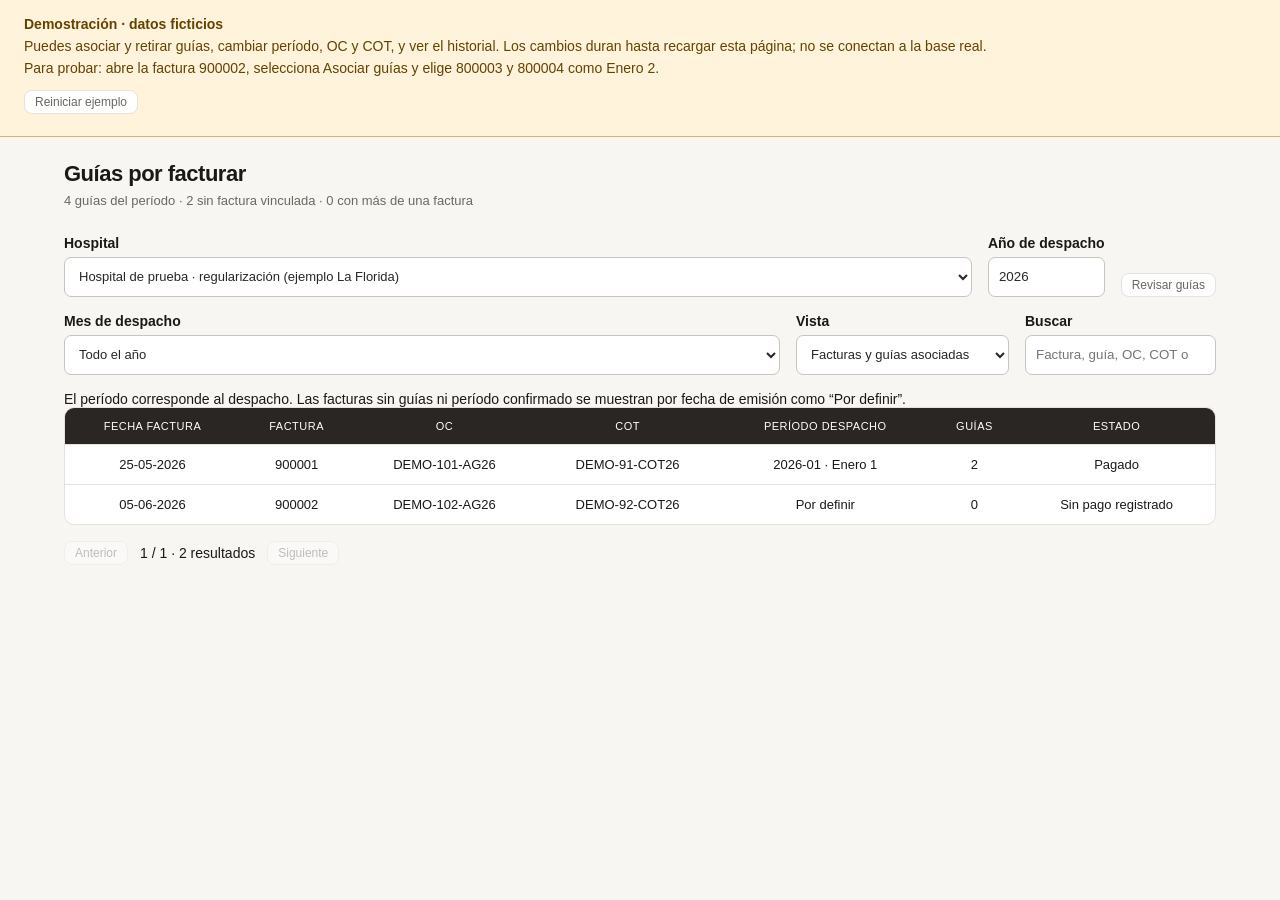
<file: prueba-guias.html>
<!doctype html><html lang="es"><head><meta charset="utf-8"><meta name="viewport" content="width=device-width,initial-scale=1"><title>Prueba de Guías por facturar — Bulfor</title><link rel="stylesheet" href="styles.css"><link rel="stylesheet" href="guias-facturacion.css"><style>body{display:block}.demo-main{margin:0 auto!important;padding:24px;max-width:1200px}.demo-cabecera{background:#fff3dc;color:#634300;padding:16px 24px;border-bottom:1px solid #d6b566}.demo-cabecera p{margin:6px 0}.demo-cabecera button{margin-top:8px}.page{padding:0!important} @media(max-width:640px){.demo-main{padding:16px}}</style></head><body><header class="demo-cabecera"><b>Demostración · datos ficticios</b><p>Puedes asociar y retirar guías, cambiar período, OC y COT, y ver el historial. Los cambios duran hasta recargar esta página; no se conectan a la base real.</p><p>Para probar: abre la factura 900002, selecciona Asociar guías y elige 800003 y 800004 como Enero 2.</p><button class="page-btn" onclick="location.reload()">Reiniciar ejemplo</button><p id="demo-estado" role="status"></p></header><main class="demo-main">  <div class="page active" id="page-guias-facturacion">
    <div class="page-header"><div class="page-title">Guías por facturar</div><div class="page-sub" id="gf-resumen">Cruza guías y facturas por hospital y período de despacho.</div></div>
    <div class="gf-controles">
      <label>Hospital<select id="gf-hospital" onchange="gf.listo=false;gf.error='';gfRender()"></select></label>
      <label>Año de despacho<input id="gf-anio" type="number" min="2000" max="2100" onchange="gf.listo=false;gf.error='';gfRender()"></label>
      <button class="page-btn" id="gf-cargar" onclick="gfCargar()">Revisar guías</button>
    </div>
    <div class="gf-controles">
      <label>Mes de despacho<select id="gf-mes" onchange="gf.mes=this.value;gf.pagina=1;gfRender()"><option value="">Todo el año</option><option value="01">Enero</option><option value="02">Febrero</option><option value="03">Marzo</option><option value="04">Abril</option><option value="05">Mayo</option><option value="06">Junio</option><option value="07">Julio</option><option value="08">Agosto</option><option value="09">Septiembre</option><option value="10">Octubre</option><option value="11">Noviembre</option><option value="12">Diciembre</option></select></label>
      <label>Vista<select id="gf-vista" onchange="gf.vista=this.value;gf.pagina=1;gfRender()"><option value="facturas">Facturas y guías asociadas</option><option value="pendientes">Guías sin factura / por revisar</option></select></label>
      <label>Buscar<input id="gf-buscar" type="search" placeholder="Factura, guía, OC, COT o período…" oninput="gf.pagina=1;gfRender()"></label>
    </div>
    <p>El período corresponde al despacho. Las facturas sin guías ni período confirmado se muestran por fecha de emisión como “Por definir”.</p>
    <p id="gf-aviso" class="gf-alerta" role="alert" hidden></p>
    <div id="gf-resultados"></div>
  </div>
</main><script src="panel.js"></script><script src="guias-facturacion.js"></script><script src="guias-demo.js"></script></body></html>
</file>
<file: styles.css>
:root {
    --bg: #F7F6F3;
    --surface: #FFFFFF;
    --border: #E5E3DD;
    --border-strong: #C8C5BC;
    --text: #1A1917;
    --text-2: #6B6860;
    --text-3: #726F68;   /* gris de ayudas: contraste 4,6:1 sobre el fondo (antes #9E9B94, 2,6:1) */
    --accent: #C0392B;
    --accent-light: #FBEAE9;
    --green: #2D6A4F;
    --green-light: #D8F3DC;
    --amber: #92400E;
    --amber-light: #FEF3C7;
    --red: #991B1B;
    --red-light: #FEE2E2;
    --font: 'Inter', sans-serif;
    --mono: 'JetBrains Mono', monospace;
    --radius: 8px;
    --radius-lg: 12px;
    --control-h: 40px;   /* altura única para buscadores, selects, botones y pestañas */
    --bloque-gap: 16px;  /* separación única entre bloques de una página */
    /* Escala de espaciado: usar SIEMPRE uno de estos valores, nunca un
       número suelto, para que el aire entre elementos sea consistente
       en toda la app. */
    --sp-1: 4px; --sp-2: 8px; --sp-3: 12px; --sp-4: 16px; --sp-5: 24px; --sp-6: 32px;
    --focus-ring: 0 0 0 3px rgba(192,57,43,.25);
  }
  * { box-sizing: border-box; margin: 0; padding: 0; }
  /* Red de seguridad secundaria: el objetivo real es que nada desborde
     (ver reglas de .toolbar, .fpp-*, tablas, modales, etc. más abajo), pero
     esto evita que un caso no contemplado abra scroll horizontal global. */
  html, body { overflow-x: hidden; max-width: 100%; }
  body { font-family: var(--font); background: var(--bg); color: var(--text); font-size: 14px; min-height: 100vh; min-height: 100dvh; }

  /* Layout */
  .sidebar { position: fixed; top: 0; left: 0; width: 220px; height: 100vh; background: var(--surface); border-right: 1px solid var(--border); padding: 0; display: flex; flex-direction: column; z-index: 100; }
  .logo { padding: 12px 14px; border-bottom: 1px solid var(--border); display: flex; align-items: center; gap: 10px; }
  .logo-badge { width: 32px; height: 32px; border-radius: 9px; background: var(--accent); color: #fff; font-size: 14px; font-weight: 700; display: flex; align-items: center; justify-content: center; flex-shrink: 0; box-shadow: 0 3px 8px rgba(192,57,43,.3); }
  .logo-text { flex: 1; min-width: 0; }
  .logo-title { font-size: 14px; font-weight: 600; color: var(--text); letter-spacing: -0.3px; white-space: nowrap; overflow: hidden; text-overflow: ellipsis; }
  .logo-sub { font-size: 11px; color: var(--text-3); margin-top: 1px; white-space: nowrap; overflow: hidden; text-overflow: ellipsis; }
  .nav { padding: 12px 10px; flex: 1; }
  .nav-item { display: flex; align-items: center; gap: 10px; padding: 8px 10px; border-radius: var(--radius); cursor: pointer; color: var(--text-2); font-size: 13px; transition: all .15s; margin-bottom: 2px; }
  .nav-item:hover { background: var(--bg); color: var(--text); }
  .nav-item.active { background: #E6F1FB; color: #185FA5; font-weight: 500; }
  .nav-back { display: flex; align-items: center; gap: 10px; padding: 8px 10px; border-radius: var(--radius); cursor: pointer; color: var(--text-2); font-size: 13px; margin-bottom: 4px; transition: all .15s; }
  .nav-back:hover { background: var(--bg); color: var(--text); }
  .nav-divider { height: 1px; background: var(--border); margin: 6px 10px 10px; }
  #nav-submenu { display: none; }

  /* ─── Accordion: cada módulo con más de un ítem expande su propio
     submenú debajo, sin ocultar ni reemplazar el resto del sidebar. Solo
     un módulo puede estar expandido a la vez (ver mostrarModulo()). */
  .nav-group { margin-bottom: 2px; }
  .nav-item-modulo { position: relative; }
  .nav-item-modulo.active { background: #E6F1FB; color: #185FA5; font-weight: 500; }
  .nav-item-modulo.active::before { content: ''; position: absolute; left: -10px; top: 6px; bottom: 6px; width: 3px; border-radius: 0 3px 3px 0; background: var(--accent); }
  .nav-chevron { margin-left: auto; font-size: 13px !important; color: var(--text-3); transition: transform .15s; flex-shrink: 0; }
  .nav-group.abierto .nav-chevron { transform: rotate(180deg); }
  .nav-subgroup { display: none; margin: 2px 0 4px; }
  .nav-group.abierto .nav-subgroup { display: block; }

  /* ─── Dónde estoy parado ────────────────────────────────────────────────
     El acordeón desplegaba las subsecciones pero no las "entonaba": los
     ítems quedaban flotando y no se notaba ni qué módulo estaba abierto ni
     en qué subsección estabas. Peor todavía, el encabezado del módulo y la
     subsección activa usaban EXACTAMENTE la misma píldora azul, así que
     competían entre sí en vez de ordenar.

     Se arregla en dos niveles, con dos volúmenes distintos a propósito:
       el módulo     dice "estás trabajando acá adentro", en voz baja
       la subsección dice "estás en ESTA página", en voz alta            */

  /* Un módulo desplegado se lee como un solo bloque, no como ítems sueltos
     apilados. */
  .nav-group.abierto { background: var(--bg); border-radius: var(--radius-lg); padding: 2px 0 5px; margin-bottom: 6px; }
  .nav-group.abierto > .nav-item-modulo { color: var(--text); font-weight: 600; }
  .nav-group.abierto > .nav-item-modulo .nav-icon,
  .nav-group.abierto > .nav-item-modulo .nav-chevron { color: var(--accent); }
  /* Dentro del bloque el hover tiene que ACLARAR: el gris del hover normal
     es justo el fondo que ahora tiene el bloque, así que ahí no se veía.
     El :not(.active) importa — sin él, pasar el mouse por encima de la
     subsección en la que estás parado le borraba la píldora azul y por un
     momento parecía que te habías salido de ella. */
  .nav-group.abierto .nav-item:not(.active):hover { background: var(--surface); }

  /* El encabezado de un módulo desplegado le cede la píldora azul a su
     subsección activa y se queda con la negrita y la barra roja. Un módulo
     de un solo ítem (FedEx) no cede nada: ahí el encabezado ES la página,
     y por eso esta regla solo aplica cuando el acordeón está abierto. */
  .nav-group.abierto > .nav-item-modulo.active { background: none; }

  /* La subsección activa: la píldora azul con una barra al costado — el
     mismo recurso que ya usaban los sub-bloques de Facturas, así que el
     sidebar habla un solo idioma. */
  .nav-subitem { padding-left: 31px; font-size: 12.5px;
    border-left: 3px solid transparent; border-radius: 0 var(--radius) var(--radius) 0; }
  .nav-subitem:hover { border-left-color: var(--border-strong); }
  .nav-subitem.active { border-left-color: #185FA5; font-weight: 600; }

  /* ─── Sub-bloques anidados dentro de un módulo (ej. Facturas: "Facturas
     Bulfor" / "Facturas Proveedor"), cada uno con su propio acordeón,
     independiente del acordeón del módulo que los contiene. El borde
     izquierdo funciona como "guía" visual de que están anidados dentro
     de Facturas, sin ser un simple rótulo en mayúsculas. */
  .nav-item-subbloque { padding-left: 18px; margin-left: 10px; border-left: 2px solid var(--border); border-radius: 0 var(--radius) var(--radius) 0; font-size: 12.5px; font-weight: 600; color: var(--text-2); }
  .nav-item-subbloque:hover { color: var(--text); background: var(--bg); border-left-color: var(--accent); }
  .nav-subbloque.abierto > .nav-item-subbloque { color: var(--text); border-left-color: var(--accent); }
  .nav-item-subbloque .nav-icon { font-size: 14px; color: var(--text-3); }
  .nav-subbloque.abierto > .nav-item-subbloque .nav-icon { color: var(--accent); }
  .nav-chevron-sub { margin-left: auto; font-size: 12px !important; color: var(--text-3); transition: transform .15s; flex-shrink: 0; }
  .nav-subbloque.abierto .nav-chevron-sub { transform: rotate(180deg); }
  .nav-subgroup-nivel2 { display: none; margin: 2px 0 6px; }
  .nav-subbloque.abierto .nav-subgroup-nivel2 { display: block; }
  .nav-subgroup-nivel2 .nav-subitem { padding-left: 41px; }   /* 41 + 3 de borde = los 44 de siempre */


  /* ─── Sidebar colapsable: modo solo-iconos controlado por el usuario
     (distinto del modo ícono-solo forzado por ancho de pantalla, más
     abajo). Preferencia guardada en localStorage. */
  #sidebar-toggle { background: none; border: none; color: var(--text-3); cursor: pointer; padding: 4px; border-radius: 6px; flex-shrink: 0; display: flex; align-items: center; justify-content: center; transition: background .15s; }
  #sidebar-toggle:hover { background: var(--bg); color: var(--text); }
  #sidebar-toggle i { font-size: 16px; transition: transform .15s; }
  body.sidebar-colapsado #sidebar-toggle i { transform: rotate(180deg); }
  body.sidebar-colapsado .sidebar { width: 60px; transition: width .15s; }
  body.sidebar-colapsado .main { margin-left: 60px; }
  body.sidebar-colapsado .system-bar { left: 60px; }
  body.sidebar-colapsado .logo { justify-content: center; }
  body.sidebar-colapsado .logo-text, body.sidebar-colapsado .nav-section-label,
  body.sidebar-colapsado .nav-item span:not(.nav-icon), body.sidebar-colapsado .nav-chevron,
  body.sidebar-colapsado .nav-subgroup { display: none !important; }
  /* Igual que en el modo ícono por ancho de pantalla: sin subsecciones a la
     vista, el bloque gris del módulo abierto no encierra nada. */
  body.sidebar-colapsado .nav-group.abierto { background: none; padding: 0; margin-bottom: 2px; }
  @media (max-width: 900px) { #sidebar-toggle { display: none; } }

  /* ─── Pantalla Inicio ────────────────────────────────────────────────── */
  .inicio-seccion { margin-bottom: 28px; }
  .inicio-seccion-titulo { font-size: 12px; font-weight: 600; color: var(--text-2); text-transform: uppercase; letter-spacing: .4px; margin-bottom: 12px; }
  .inicio-accesos { display: grid; grid-template-columns: repeat(4, 1fr); gap: 10px; }
  .inicio-acceso { display: flex; align-items: center; gap: 10px; background: var(--surface); border: 1px solid var(--border); border-radius: var(--radius-lg); padding: 14px; cursor: pointer; transition: border-color .15s, box-shadow .15s; font-size: 13px; color: var(--text); font-weight: 500; }
  .inicio-acceso:hover { border-color: var(--border-strong); box-shadow: 0 2px 8px rgba(26,25,23,.06); }
  .inicio-acceso .nav-icon { font-size: 18px; color: var(--accent); flex-shrink: 0; }
  .inicio-atencion-item { display: flex; align-items: center; gap: 10px; padding: 11px 14px; border: 1px solid var(--border); border-radius: var(--radius); margin-bottom: 6px; cursor: pointer; font-size: 13px; color: var(--text); transition: background .15s; }
  .inicio-atencion-item:hover { background: var(--bg); }
  .inicio-atencion-item .badge-estado { padding: 0; width: 8px; height: 8px; min-width: 0; flex-shrink: 0; }
  .inicio-atencion-item .badge-estado::before { margin: 0; }
  .inicio-atencion-item span:nth-child(2) { flex: 1; }
  .inicio-atencion-item i { color: var(--text-3); font-size: 15px; }
  .inicio-atencion-vacio { color: var(--text-2); font-size: 13px; padding: 10px 2px; }
  @media (max-width: 900px) { .inicio-accesos { grid-template-columns: repeat(2, 1fr); } }
  .modulo-placeholder { display: flex; flex-direction: column; align-items: center; justify-content: center; text-align: center; padding: 80px 20px; color: var(--text-2); }
  .modulo-placeholder .icono { font-size: 48px; margin-bottom: 16px; opacity: .5; }
  .modulo-placeholder h2 { font-size: 18px; color: var(--text); margin-bottom: 8px; font-weight: 600; }
  .modulo-placeholder p { font-size: 14px; max-width: 360px; }
  .nav-icon { font-size: 16px; width: 20px; text-align: center; }
  .nav-icon i { font-size: 16px; vertical-align: -3px; }
  .nav-section-label { font-size: 11px; font-weight: 600; letter-spacing: .6px; color: var(--text-3); text-transform: uppercase; padding: 14px 10px 6px; }
  .nav-section-label:first-child { padding-top: 4px; }

  /* Toasts */
  .toast-container { position: fixed; bottom: 20px; right: 20px; z-index: 2000; display: flex; flex-direction: column; gap: 8px; }

  /* ─── Sistema de modales ───────────────────────────────────────────────
     3 anchos fijos nada más — nunca un ancho suelto. sm para confirmaciones
     y formularios cortos, md para fichas de detalle, lg para fichas con
     tablas adentro (ítems, historial). Header y footer con el mismo padding
     siempre, para que ninguna ventana "se sienta" distinta a otra. */
  .modal-overlay { position: fixed; inset: 0; background: rgba(26,25,23,.5); z-index: 1000; display: flex; align-items: flex-start; justify-content: center; padding: var(--sp-5); overflow-y: auto; }
  /* El scroll va DENTRO del cuerpo, no en toda la ventana: el encabezado
     (folio, hospital, flechas y cerrar) y el pie quedan siempre fijos, y la
     barra de scroll aparece solo al costado del contenido. Antes scrolleaba
     el shell completo y la barra recorría toda la ficha de arriba abajo. */
  .modal-shell { background: var(--surface); border-radius: var(--radius-lg); width: 100%; max-height: 90vh; overflow-y: auto; overflow-x: hidden; box-shadow: 0 12px 32px rgba(26,25,23,.18); display: flex; flex-direction: column; }
  .modal-sm { max-width: 420px; }
  .modal-md { max-width: 520px; }
  .modal-lg { max-width: 640px; }
  .modal-xl { max-width: 760px; } /* excepción: solo para fichas con tabla ancha adentro (ítems con 4+ columnas) */
  .modal-header { padding: var(--sp-5); border-bottom: 1px solid var(--border); display: flex; justify-content: space-between; align-items: flex-start; gap: var(--sp-4); background: var(--surface); z-index: 1; flex-shrink: 0; position: sticky; top: 0; }
  .modal-header > *:first-child { min-width: 0; flex: 1; overflow-wrap: anywhere; }
  .modal-eyebrow { font-size: 11px; color: var(--text-3); text-transform: uppercase; letter-spacing: .5px; margin-bottom: 2px; }
  .modal-title { font-size: 16px; font-weight: 600; letter-spacing: -.2px; overflow-wrap: anywhere; }
  .modal-sub { font-size: 13px; color: var(--text-2); margin-top: 2px; }
  .modal-actions { display: flex; align-items: center; gap: 4px; flex-shrink: 0; flex-wrap: wrap; justify-content: flex-end; }
  .modal-close { background: none; border: none; font-size: 20px; cursor: pointer; color: var(--text-2); padding: 4px 8px; border-radius: var(--radius); }
  .modal-close:hover { background: var(--bg); color: var(--text); }
  .modal-body { padding: var(--sp-5); overflow-y: auto; overflow-x: hidden; flex: 1 1 auto; min-height: 0; }
  /* Fichas donde solo una parte scrollea (ej. el detalle de pago: los datos de
     la factura quedan arriba, el pago abajo, y la lista de productos scrollea
     en el medio). El bloque con scroll cede altura antes
     que los fijos, con un piso de 64px, para que el boton de guardar siga
     alcanzable sin scrollear la ficha entera. */
  .modal-zona-fija { padding: 0 var(--sp-5); flex: 0 0 auto; }
  .modal-zona-fija:first-of-type { padding-top: var(--sp-5); }
  .modal-zona-scroll { padding: 0 var(--sp-5); overflow-y: auto; overflow-x: hidden; flex: 1 1 auto; min-height: 64px; }
  .modal-zona-cierre { padding: var(--sp-4) var(--sp-5) var(--sp-5); flex: 0 0 auto; border-top: 1px solid var(--border); background: var(--surface); }
  .modal-footer { padding: var(--sp-4) var(--sp-5); border-top: 1px solid var(--border); display: flex; justify-content: flex-end; gap: var(--sp-2); flex-shrink: 0; }

  /* Pestañas dentro de una ficha (estilo sistema hospitalario: la info se
     separa por pestaña en vez de un solo bloque largo con scroll). */
  .modal-tabs { display: flex; border-bottom: 1px solid var(--border); padding: 0 var(--sp-5); position: sticky; top: 61px; background: var(--surface); z-index: 1; }
  .modal-tab { padding: var(--sp-3) var(--sp-2); margin-right: var(--sp-4); font-size: 13px; color: var(--text-2); cursor: pointer; border-bottom: 2px solid transparent; }
  .modal-tab:hover { color: var(--text); }
  .modal-tab.active { color: #185FA5; border-bottom-color: #185FA5; font-weight: 500; }
  .modal-tab-panel { display: none; }
  .modal-tab-panel.active { display: block; }
  /* Grilla tipo "ficha clínica": bordes marcados entre celdas, no solo una línea sutil. */
  .clinical-grid { width: 100%; font-size: 13px; border-collapse: collapse; border: 1px solid var(--border); }
  .clinical-grid td { padding: 8px 12px; border: 1px solid var(--border); }
  .clinical-grid td:first-child { color: var(--text-2); background: var(--bg); width: 40%; }
  .toast { display: flex; align-items: center; gap: 8px; background: var(--text); color: #fff; padding: 10px 16px; border-radius: var(--radius); font-size: 13px; box-shadow: 0 4px 16px rgba(0,0,0,.18); animation: toast-in .18s ease-out; }
  .toast.toast-err { background: var(--red); }
  .toast.toast-ok i { color: #8FD9A8; }
  @keyframes toast-in { from { opacity: 0; transform: translateY(6px); } to { opacity: 1; transform: translateY(0); } }

  /* Sombras suaves para dar un poco más de profundidad */
  .table-card, .stat { box-shadow: 0 1px 3px rgba(26,25,23,.04); }
  .page-btn:hover { box-shadow: 0 1px 4px rgba(26,25,23,.08); }
  .sidebar-footer { padding: 16px; border-top: 1px solid var(--border); }
  .sync-status { font-size: 11px; color: var(--text-3); display: flex; align-items: center; gap: 6px; }
  .sync-dot { width: 6px; height: 6px; border-radius: 50%; background: var(--green); }

  .system-bar { position: fixed; top: 0; left: 220px; right: 0; height: 34px; background: var(--surface); border-bottom: 1px solid var(--border); display: flex; align-items: center; justify-content: space-between; padding: 0 24px; font-size: 11px; color: var(--text-3); z-index: 90; }
  .system-bar-brand { display: flex; align-items: baseline; min-width: 0; overflow: hidden; text-overflow: ellipsis; white-space: nowrap; }
  .header-kebab-btn { display: none; background: none; border: 1px solid var(--border); border-radius: 6px; width: 26px; height: 26px; align-items: center; justify-content: center; color: var(--text-2); cursor: pointer; font-size: 15px; flex-shrink: 0; }
  .main { margin-left: 220px; margin-top: 34px; padding: 28px 32px; min-height: calc(100vh - 34px); }
  .page { display: none; }
  .page.active { display: block; }

  /* Page header */
  .page-header { margin-bottom: 24px; }
  .page-title { font-size: 20px; font-weight: 600; letter-spacing: -0.4px; }
  .page-sub { color: var(--text-2); font-size: 13px; margin-top: 4px; }

  /* Stats row */
  .stats { display: grid; grid-template-columns: repeat(4, 1fr); gap: 12px; margin-bottom: 24px; }
  .stat { background: var(--surface); border: 1px solid var(--border); border-radius: var(--radius-lg); padding: 16px 18px; }
  .stat-label { font-size: 11px; color: var(--text-3); text-transform: uppercase; letter-spacing: .6px; margin-bottom: 6px; }
  .stat-val { font-size: 22px; font-weight: 600; color: var(--text); letter-spacing: -0.5px; }
  .stat-sub { font-size: 11px; color: var(--text-3); margin-top: 3px; }

  /* Search + filters */
  .toolbar { display: flex; gap: 10px; margin-bottom: 16px; flex-wrap: wrap; align-items: center; }
  .search-wrap { position: relative; flex: 1; min-width: 260px; }

  /* Alcance de la búsqueda: "Este mes" / "Todo". Control segmentado
     compacto que vive al lado del buscador (y debajo en celular, porque
     .search-wrap pasa a ocupar el 100% del ancho). */
  .scope-toggle { display: inline-flex; flex-shrink: 0; border: 1px solid var(--border);
    border-radius: var(--radius); overflow: hidden; background: var(--surface); }
  .scope-toggle button { border: none; background: none; padding: 8px 13px; font-size: 12px;
    font-family: var(--font); color: var(--text-2); cursor: pointer; white-space: nowrap;
    transition: background .12s, color .12s; }
  .scope-toggle button + button { border-left: 1px solid var(--border); }
  .scope-toggle button:hover { background: var(--bg); }
  .scope-toggle button.active { background: var(--accent-light); color: var(--accent); font-weight: 600; }
  .search-icon { position: absolute; left: 11px; top: 50%; transform: translateY(-50%); color: var(--text-3); font-size: 15px; pointer-events: none; }
  input[type=text], select {
    width: 100%; padding: 9px 12px 9px 34px;
    border: 1px solid var(--border); border-radius: var(--radius);
    background: var(--surface); color: var(--text); font-size: 13px;
    font-family: var(--font); outline: none; transition: border-color .15s;
  }
  select { padding-left: 12px; min-width: 160px; width: auto; cursor: pointer; }
  input[type=text]:focus, select:focus { border-color: var(--accent); }
  input:focus-visible, select:focus-visible, textarea:focus-visible, button:focus-visible, .page-btn:focus-visible, [tabindex]:focus-visible {
    outline: none; box-shadow: var(--focus-ring); border-color: var(--accent);
  }

  /* ─── Pantalla de login ───────────────────────────────────────────────── */
  #login-overlay { background: radial-gradient(circle at 30% 20%, #FBEAE9 0%, var(--bg) 55%); }
  .login-card { background: var(--surface); border-radius: 20px; box-shadow: 0 24px 64px rgba(26,25,23,.16), 0 2px 8px rgba(26,25,23,.08); max-width: 400px; width: 100%; padding: 44px 40px 36px; }
  .login-badge { width: 56px; height: 56px; border-radius: 16px; background: var(--accent); color: #fff; font-size: 24px; font-weight: 700; display: flex; align-items: center; justify-content: center; margin: 0 auto 18px; box-shadow: 0 6px 16px rgba(192,57,43,.35); }
  .login-field { margin-bottom: 18px; }
  .login-field label { display: block; font-size: 12px; font-weight: 600; color: var(--text-2); margin-bottom: 6px; text-transform: uppercase; letter-spacing: .4px; }
  .login-input-wrap { position: relative; }
  .login-input-wrap i { position: absolute; left: 14px; top: 50%; transform: translateY(-50%); font-size: 17px; color: var(--text-3); pointer-events: none; }
  .login-input-wrap input { width: 100%; padding: 13px 14px 13px 42px; font-size: 15px; border: 1.5px solid var(--border); border-radius: 10px; background: var(--bg); color: var(--text); font-family: var(--font); outline: none; transition: border-color .15s, background .15s; }
  .login-input-wrap input:focus { border-color: var(--accent); background: var(--surface); box-shadow: 0 0 0 4px rgba(192,57,43,.1); }
  .login-btn { width: 100%; background: var(--accent); color: #fff; border: none; border-radius: 10px; padding: 14px; font-size: 15px; font-weight: 600; cursor: pointer; transition: background .15s, transform .1s; box-shadow: 0 4px 12px rgba(192,57,43,.25); }
  .login-btn:hover:not(:disabled) { background: #A93225; }
  .login-btn:active:not(:disabled) { transform: scale(.98); }
  .login-btn:disabled { opacity: .6; cursor: default; }

  /* Table */
  .table-card { background: var(--surface); border: 1px solid var(--border); border-radius: var(--radius-lg); overflow: hidden; }

  /* ─── Índice alfabético (Productos, Hospitales) ─────────────────────────
     Barra fija de letras A-Z a la derecha para saltar directo a esa
     sección, y encabezados de letra dentro de la tabla — igual que una
     libreta de contactos clásica. */
  .alfabetico-wrap { display: flex; gap: 0; }
  .alfabetico-tabla { flex: 1; min-width: 0; max-height: 70vh; overflow-y: auto; }
  .alfabetico-jump { display: flex; flex-direction: column; align-items: center; padding: 6px 4px; flex-shrink: 0; border-left: 1px solid var(--border); background: var(--bg); }
  .alfabetico-jump button { border: none; background: none; font-size: 11px; font-weight: 600; color: var(--text-3); cursor: pointer; padding: 1px 5px; border-radius: 3px; font-family: var(--font); line-height: 1.5; }
  .alfabetico-jump button:hover { background: var(--surface); color: var(--accent); }
  .alfabetico-jump button:disabled { color: var(--border); cursor: default; }
  .alfabetico-jump button:disabled:hover { background: none; }
  tr.letra-header td { background: var(--bg); font-weight: 700; font-size: 12px; color: var(--accent); padding: 5px 16px; position: sticky; top: 0; z-index: 1; border-top: 1px solid var(--border); border-bottom: 1px solid var(--border); }
  table { width: 100%; border-collapse: collapse; }
  th { padding: 10px 14px; text-align: left; font-size: 11px; font-weight: 500; color: var(--text-3); text-transform: uppercase; letter-spacing: .5px; background: var(--bg); border-bottom: 1px solid var(--border); white-space: nowrap; }
  td { padding: 11px 14px; border-bottom: 1px solid var(--border); font-size: 13px; color: var(--text); vertical-align: middle; }
  tr:last-child td { border-bottom: none; }
  tbody tr { cursor: pointer; transition: background .1s; }
  tbody tr:hover td { background: #FAFAF8; }
  tbody tr.expanded td { background: var(--accent-light); }

  .detail-row td { padding: 0; }
  .detail-inner { padding: 16px 14px; background: var(--accent-light); border-bottom: 1px solid var(--border); display: grid; grid-template-columns: repeat(3, 1fr); gap: 12px; font-size: 13px; }
  .detail-field label { font-size: 11px; color: var(--text-3); text-transform: uppercase; letter-spacing: .5px; display: block; margin-bottom: 3px; }
  .detail-field span { color: var(--text); font-weight: 500; }

  /* Badges */
  .badge { display: inline-flex; align-items: center; padding: 2px 8px; border-radius: 20px; font-size: 11px; font-weight: 500; white-space: nowrap; }
  /* Un solo componente de "estado" para toda la app — Aceptada/Anulada/
     Pendiente siempre se ven igual, tengan la data que tengan alrededor. */
  .badge-estado { display: inline-flex; align-items: center; gap: 5px; padding: 3px 10px; border-radius: 20px; font-size: 12px; font-weight: 500; white-space: nowrap; }
  .badge-estado::before { content: ''; width: 6px; height: 6px; border-radius: 50%; background: currentColor; }
  .badge-estado.ok { background: var(--green-light); color: var(--green); }
  .badge-estado.err { background: var(--red-light); color: var(--red); }
  .badge-estado.warn { background: var(--amber-light); color: var(--amber); }
  .badge-estado.neutral { background: var(--bg); color: var(--text-2); border: 1px solid var(--border); }

  /* ─── Facturas por pagar: selector de período + pestañas de estado ──────
     Separados a propósito: el período es NAVEGACIÓN (a dónde voy), las
     pestañas son FILTRO (qué veo) — nunca se mezclan en el mismo control. */
  .fpp-toolbar-top { display: flex; align-items: center; justify-content: space-between; flex-wrap: wrap; gap: 12px; margin-bottom: 14px; }
  .fpp-period { display: flex; align-items: center; gap: 6px; }
  .fpp-period-btn { width: 30px; height: 30px; border: 1px solid var(--border); background: var(--surface); border-radius: var(--radius); cursor: pointer; font-size: 15px; color: var(--text); display: flex; align-items: center; justify-content: center; transition: background .12s; }
  .fpp-period-btn:hover { background: var(--bg); }
  .fpp-period select { border: 1px solid var(--border); border-radius: var(--radius); padding: 6px 10px; font-size: 14px; font-weight: 600; font-family: var(--font); background: var(--surface); color: var(--text); cursor: pointer; }
  .fpp-status-tabs { display: flex; gap: 4px; background: var(--bg); border: 1px solid var(--border); border-radius: var(--radius); padding: 3px; }
  .fpp-status-tab { padding: 6px 14px; border-radius: 6px; font-size: 13px; font-weight: 500; color: var(--text-2); cursor: pointer; white-space: nowrap; transition: background .12s, color .12s; border: none; background: none; font-family: var(--font); }
  .fpp-status-tab:hover { color: var(--text); }
  .fpp-status-tab.active { background: var(--surface); color: var(--text); box-shadow: 0 1px 2px rgba(26,25,23,.08); }
  .fpp-status-tab.active[data-estado="paid"] { color: var(--green); }
  .fpp-status-tab.active[data-estado="overdue"] { color: var(--red); }
  .fpp-status-tab.active[data-estado="pending"] { color: var(--amber); }

  .fpp-resumen { display: grid; grid-template-columns: repeat(4, 1fr); gap: 10px; margin-bottom: 16px; }
  .fpp-resumen .stat { padding: 12px 14px; }
  .fpp-resumen .stat.destacado { background: var(--accent-light); border-color: var(--accent); }
  .fpp-resumen .stat.destacado .stat-val { color: var(--accent); }

  /* Resumen compacto de Facturas rechazadas: una sola línea en vez de
     cuatro tarjetas grandes. Lo que requiere gestión es lo único que se
     destaca — el resto es contexto. */
  .rechazadas-resumen { display: flex; align-items: center; flex-wrap: wrap; gap: 8px 14px;
    padding: 10px 14px; margin-bottom: 14px; border: 1px solid var(--border);
    border-radius: var(--radius); background: var(--surface); font-size: 13px; }
  .rechazadas-resumen .rz-total { font-weight: 600; }
  .rechazadas-resumen .rz-sep { color: var(--border-strong); }
  .rechazadas-resumen .rz-gestion { display: inline-flex; align-items: center; gap: 6px;
    padding: 3px 10px; border-radius: 20px; background: var(--accent-light);
    color: var(--accent); font-weight: 600; }
  .rechazadas-resumen .rz-dato { color: var(--text-2); }
  .rechazadas-resumen .rz-dato strong { color: var(--text); font-weight: 600; }
  .rechazadas-resumen .rz-ok { color: var(--green); }


  /* ─── RRHH · Vacaciones ─────────────────────────────────────────────────
     Reutiliza .stat, .table-card, .badge-estado y .fpp-status-tabs del
     resto de la app. Acá solo va lo que no existía: la fila de alerta y
     la grilla del calendario. */
  .vac-dos-columnas { display: grid; grid-template-columns: 1fr 1fr; gap: 16px; align-items: start; }
  .vac-alerta { display: flex; align-items: center; gap: 10px; padding: 11px 18px;
    border-bottom: 1px solid var(--border); font-size: 13px; cursor: pointer; transition: background .1s; }
  .vac-alerta:last-child { border-bottom: none; }
  .vac-alerta:hover { background: #FAFAF8; }
  .vac-alerta .badge-estado { padding: 0; width: 8px; height: 8px; min-width: 0; flex-shrink: 0; }
  .vac-alerta .badge-estado::before { margin: 0; }

  .vac-cal-wrap { border: 1px solid var(--border); border-radius: var(--radius-lg); overflow: hidden; background: var(--surface); }
  .vac-cal-head { display: grid; grid-template-columns: repeat(7, 1fr); background: var(--bg); border-bottom: 1px solid var(--border); }
  .vac-cal-head > div { padding: 8px 10px; font-size: 11px; font-weight: 600; color: var(--text-3);
    text-transform: uppercase; letter-spacing: .5px; text-align: center; }
  .vac-cal-grid { display: grid; grid-template-columns: repeat(7, 1fr); gap: 1px; background: var(--border); }
  .vac-cal-dia { background: var(--surface); min-height: 96px; padding: 6px 7px; }
  .vac-cal-dia.fuera   { background: var(--bg); opacity: .5; }
  .vac-cal-dia.finde   { background: #FBFAF8; }
  /* Feriados en azul: el amarillo es solo para solicitudes pendientes de aprobación. */
  .vac-cal-dia.feriado { background: #E6EFFA; }
  .vac-cal-dia.hoy     { box-shadow: inset 0 0 0 2px var(--accent); }
  .vac-cal-num { font-size: 11.5px; font-weight: 600; color: var(--text-3); }
  .vac-cal-dia.hoy .vac-cal-num { color: var(--accent); }
  .vac-cal-feriado { font-size: 11px; color: #1E4E8C; margin-top: 2px; line-height: 1.3;
    overflow: hidden; text-overflow: ellipsis; white-space: nowrap; }
  .vac-cal-chip { display: block; font-size: 11px; padding: 2px 6px; border-radius: 4px; margin-top: 3px;
    background: var(--green-light); color: var(--green); cursor: pointer; font-weight: 500;
    overflow: hidden; text-overflow: ellipsis; white-space: nowrap; }
  .vac-cal-chip:hover { filter: brightness(.95); }
  .vac-cal-chip.pend { background: var(--amber-light); color: var(--amber); }
  .vac-leyenda { width: 10px; height: 10px; border-radius: 3px; display: inline-block; }
  .vac-leyenda.ok   { background: var(--green-light); border: 1px solid var(--green); }
  .vac-leyenda.pend { background: var(--amber-light); border: 1px solid var(--amber); }
  .vac-leyenda.fer  { background: #E6EFFA; border: 1px solid #1E4E8C; }

  @media (max-width: 900px) {
    .vac-dos-columnas { grid-template-columns: 1fr; }
  }
  @media (max-width: 700px) {
    /* El calendario no se comprime: se desplaza. Siete columnas de 40px en
       un celular son ilegibles. */
    .vac-cal-wrap { overflow-x: auto; -webkit-overflow-scrolling: touch; }
    .vac-cal-head, .vac-cal-grid { min-width: 620px; }
    .vac-cal-dia { min-height: 78px; }
    .fpp-resumen { grid-template-columns: repeat(2, 1fr) !important; }
  }

  .fpp-bulk-bar { align-items: center; gap: 12px; background: var(--accent-light); border: 1px solid var(--accent); border-radius: var(--radius); padding: 9px 16px; margin-bottom: 10px; font-size: 13px; }
  .fpp-bulk-bar #fpp-bulk-count { font-weight: 600; color: var(--accent); }
  .fpp-bulk-sep { width: 1px; height: 18px; background: var(--accent); opacity: .3; }
  .fpp-bulk-bar input[type=date] { width: auto; padding: 6px 10px; }
  .fpp-bulk-cancelar { background: none; border: none; color: var(--text-2); font-size: 12px; cursor: pointer; text-decoration: underline; margin-left: auto; font-family: var(--font); }
  .fpp-bulk-cancelar:hover { color: var(--text); }

  .fpp-venc-contexto { font-size: 11px; display: block; margin-top: 1px; }
  .fpp-venc-contexto.hoy, .fpp-venc-contexto.atraso { color: var(--red); font-weight: 500; }
  .fpp-venc-contexto.proximo { color: var(--amber); }
  .fpp-venc-contexto.normal { color: var(--text-3); }

  .fpp-empty { text-align: center; padding: 48px 20px; color: var(--text-2); }
  .fpp-empty .fpp-empty-icon { font-size: 15px; margin-bottom: 8px; }
  .fpp-empty a { color: var(--accent); cursor: pointer; }

  .grafico-selector-item { display: flex; align-items: center; gap: 10px; padding: 10px 12px; border-radius: var(--radius); cursor: pointer; border: 1px solid transparent; }
  .grafico-selector-item:hover { background: var(--bg); }
  .grafico-selector-item.active { background: var(--accent-light); border-color: var(--accent); }
  .grafico-selector-item.active .grafico-selector-titulo { color: var(--accent); font-weight: 600; }
  .grafico-selector-icono { font-size: 18px; flex-shrink: 0; }
  .grafico-selector-titulo { font-size: 13px; font-weight: 500; }
  .grafico-selector-sub { font-size: 11px; color: var(--text-2); }

  /* Skeleton loader: un rectángulo gris que "respira" mientras carga algo,
     en vez del texto plano "Cargando…". */
  .skeleton { background: linear-gradient(90deg, var(--bg) 25%, #EFEEE9 37%, var(--bg) 63%); background-size: 400% 100%; animation: skeleton-pulse 1.4s ease infinite; border-radius: var(--radius); }
  @keyframes skeleton-pulse { 0% { background-position: 100% 50%; } 100% { background-position: 0 50%; } }
  .badge-green { background: var(--green-light); color: var(--green); }
  .badge-amber { background: var(--amber-light); color: var(--amber); }
  .badge-red { background: var(--red-light); color: var(--red); }
  .badge-blue { background: #E6F1FB; color: #185FA5; }
  .badge-gray { background: #F1F0EC; color: var(--text-2); }

  /* Mono text */
  .mono { font-family: var(--mono); font-size: 12px; color: var(--accent); }

  /* Pagination */
  .pagination { display: flex; justify-content: space-between; align-items: center; padding: 12px 14px; border-top: 1px solid var(--border); font-size: 13px; color: var(--text-2); }
  .page-btns { display: flex; gap: 4px; }
  .page-btn { padding: 4px 10px; border: 1px solid var(--border); border-radius: 6px; background: var(--surface); font-size: 12px; cursor: pointer; color: var(--text-2); transition: all .1s; }
  .page-btn:hover { border-color: var(--accent); color: var(--accent); }
  .page-btn.active { background: var(--accent); color: white; border-color: var(--accent); }
  .page-btn:disabled { opacity: .4; cursor: default; }

  /* Import */
  .drop-zone { border: 2px dashed var(--border-strong); border-radius: var(--radius-lg); padding: 48px; text-align: center; cursor: pointer; transition: all .2s; background: var(--surface); }
  .drop-zone:hover, .drop-zone.drag { border-color: var(--accent); background: var(--accent-light); }
  .drop-icon { font-size: 36px; color: var(--text-3); margin-bottom: 12px; }
  .drop-title { font-size: 15px; font-weight: 500; margin-bottom: 6px; }
  .drop-sub { font-size: 13px; color: var(--text-2); }
  .import-btn { display: inline-flex; align-items: center; gap: 8px; margin-top: 20px; padding: 10px 20px; background: var(--accent); color: white; border: none; border-radius: var(--radius); font-size: 13px; font-weight: 500; cursor: pointer; font-family: var(--font); }
  .import-btn:disabled { opacity: .5; cursor: default; }
  .progress-wrap { margin-top: 20px; }
  .progress-bar { height: 6px; background: var(--border); border-radius: 3px; overflow: hidden; margin-top: 8px; }
  .progress-fill { height: 100%; background: var(--accent); transition: width .3s; }
  .log { margin-top: 16px; background: #1A1917; border-radius: var(--radius); padding: 14px; font-family: var(--mono); font-size: 12px; color: #A8A29E; max-height: 200px; overflow-y: auto; }
  .log-line { margin-bottom: 4px; }
  .log-ok { color: #6EE7B7; }
  .log-err { color: #FCA5A5; }

  /* Empty state */
  .empty { text-align: center; padding: 60px 20px; color: var(--text-3); }
  .empty-icon { font-size: 32px; margin-bottom: 12px; }

  /* Loading spinner */
  @keyframes spin { to { transform: rotate(360deg); } }
  .spinner { width: 20px; height: 20px; border: 2px solid var(--border); border-top-color: var(--accent); border-radius: 50%; animation: spin .6s linear infinite; display: inline-block; vertical-align: middle; }

  /* Responsive */
  @media (max-width: 900px) {
    .sidebar { width: 60px; }
    .logo-title, .logo-sub, .nav-item span:not(.nav-icon), .nav-back span:not(.nav-icon) { display: none; }
    .nav-item, .nav-back { justify-content: center; }
    .nav-icon { margin: 0; font-size: 20px; }
    .main { margin-left: 60px; padding: 20px 16px; margin-top: 34px; }
    .system-bar { left: 60px; }
    .stats { grid-template-columns: repeat(2, 1fr); }
    .logo { justify-content: center; }
    .nav-subgroup, .nav-chevron { display: none !important; }
    /* En modo solo-iconos el bloque del módulo abierto no tiene nada que
       encerrar — las subsecciones están ocultas — y quedaría como un
       recuadro gris suelto detrás de un ícono. */
    .nav-group.abierto { background: none; padding: 0; margin-bottom: 2px; }
  }

  /* ─── Celular: barra inferior fija + submenú como pestañas horizontales,
     en vez del sidebar de escritorio — para que se sienta como una app
     nativa instalada, no como una página web angosta. */
  .bottom-tabbar { display: none; }
  @media (max-width: 640px) {
    .sidebar { display: contents; }
    .logo, #nav-modulos { display: none; }
    .system-bar { left: 0; right: 0; padding: 0 12px; padding-top: env(safe-area-inset-top, 0);
      height: calc(34px + env(safe-area-inset-top, 0)); justify-content: space-between; }
    .system-bar-brand-sub { display: none; } /* el texto largo del sistema no cabe ni hace falta en celular */
    .system-bar-brand-main { font-size: 12px; font-weight: 600; color: var(--text-2); }
    .refresh-label { display: none; }

    /* El resto del header (reloj, Actualizar, usuario, estado de conexión) se
       agrupa detrás del botón "⋮" para no saturar la barra superior. */
    .header-kebab-btn { display: flex; }
    #header-more-panel { display: none !important; position: fixed;
      top: calc(34px + env(safe-area-inset-top, 0) + 6px); right: 10px; left: auto;
      background: var(--surface); border: 1px solid var(--border); border-radius: var(--radius-lg);
      box-shadow: 0 8px 24px rgba(26,25,23,.16); padding: 12px; z-index: 120;
      flex-direction: column !important; align-items: stretch !important; gap: 10px !important;
      min-width: 200px; max-width: calc(100vw - 20px); }
    .system-bar.header-menu-abierto #header-more-panel { display: flex !important; }
    #header-more-panel #systemClock { order: 3; font-size: 11px; color: var(--text-3); text-align: right; }
    #header-more-panel button { width: 100%; justify-content: center !important; }
    #header-more-panel .refresh-label { display: inline !important; }
    #header-more-panel #usuario-sesion { display: flex !important; flex-wrap: wrap; }

    .bottom-tabbar { display: flex; position: fixed; bottom: 0; left: 0; right: 0;
      height: calc(58px + env(safe-area-inset-bottom, 0));
      background: var(--surface); border-top: 1px solid var(--border); z-index: 100;
      padding-bottom: env(safe-area-inset-bottom, 0); }
    .tab-item { flex: 1 0 64px; display: flex; flex-direction: column; align-items: center; justify-content: center;
      gap: 2px; font-size: 11px; color: var(--text-2); cursor: pointer; min-height: 44px; }
    /* Con todos los módulos la barra no cabe: se desliza hacia el lado. */
    .bottom-tabbar { overflow-x: auto; -webkit-overflow-scrolling: touch; scrollbar-width: none; }
    .bottom-tabbar::-webkit-scrollbar { display: none; }
    .tab-item i { font-size: 20px; }
    .tab-item.active { color: #185FA5; font-weight: 600; position: relative; }
    .tab-item.active::before { content: ''; position: absolute; top: 2px; width: 18px; height: 2px;
      border-radius: 2px; background: #185FA5; }

    /* El submenú de cada módulo (antes vertical en el sidebar) pasa a ser
       una fila de pestañas horizontal, pegada arriba, con scroll lateral local
       (solo esa barra se desplaza, nunca la página). */
    #nav-submenu { position: fixed !important; top: calc(34px + env(safe-area-inset-top, 0)); left: 0; right: 0; z-index: 95;
      background: var(--surface); border-bottom: 1px solid var(--border);
      display: flex !important; overflow-x: auto; -webkit-overflow-scrolling: touch; white-space: nowrap;
      padding: 6px 10px; gap: 6px; scrollbar-width: thin; }
    #nav-submenu .nav-back, #nav-submenu .nav-divider { display: none; }
    #nav-submenu .nav-item { flex-shrink: 0; margin-bottom: 0; padding: 6px 12px; border-radius: 20px; scroll-snap-align: start; }
    #nav-submenu .nav-item span:not(.nav-icon) { display: inline !important; }
    #nav-submenu .nav-icon { width: auto; font-size: 14px; }
    #nav-submenu:empty { display: none !important; }

    .main { margin-left: 0 !important; margin-top: calc(34px + env(safe-area-inset-top, 0));
      padding: 16px 12px calc(74px + env(safe-area-inset-bottom, 0)); min-height: 0; }
    body:has(#nav-submenu:not(:empty)) .main { margin-top: calc(78px + env(safe-area-inset-top, 0)); }
    .stats { grid-template-columns: 1fr 1fr !important; }

    /* Componentes compartidos de alto impacto: sin estos, casi todas las
       páginas de Facturas/Pagos/FedEx/Elaboración/Farmacia desbordan. */
    .toolbar { gap: 8px; }
    .search-wrap { min-width: 0; flex: 1 1 100%; }
    .toolbar select, .toolbar input[type=text] { min-width: 0; flex: 1 1 auto; }
    select { min-width: 0; max-width: 100%; }
    input[type=text], input[type=number], input[type=date], input[type=email],
    input[type=password], input[type=tel], textarea, select { max-width: 100%; }

    .fpp-period { flex-wrap: wrap; }
    .fpp-status-tabs { overflow-x: auto; -webkit-overflow-scrolling: touch; flex-wrap: nowrap;
      max-width: 100%; scrollbar-width: thin; }
    .fpp-status-tab { flex-shrink: 0; }
    .fpp-resumen { grid-template-columns: repeat(2, 1fr); }

    /* Sistema de modales: nunca más angostos que la pantalla, headers que
       envuelven en vez de comprimirse a texto vertical, y las fichas
       largas (modal-lg / modal-xl, formularios como "Nueva Orden de
       Elaboración") pasan a hoja casi de pantalla completa con scroll
       interno, usable con el teclado abierto. */
    .modal-overlay { padding: 0; align-items: flex-end; }
    .modal-shell { width: calc(100% - 24px); max-width: 100% !important;
      margin: 12px auto calc(12px + env(safe-area-inset-bottom, 0));
      max-height: calc(100dvh - 24px - env(safe-area-inset-top, 0)); }
    .modal-header { padding: 14px 16px; flex-wrap: wrap; }
    .modal-body { padding: 16px; }
    .modal-footer { padding: 12px 16px; flex-wrap: wrap; }
    .modal-actions { width: 100%; justify-content: flex-start; }
    .modal-tabs { top: 53px; overflow-x: auto; -webkit-overflow-scrolling: touch; flex-wrap: nowrap; }
    .modal-tab { flex-shrink: 0; }

    .modal-lg, .modal-xl {
      width: 100%; max-width: 100% !important; margin: 0;
      border-radius: var(--radius-lg) var(--radius-lg) 0 0;
      max-height: calc(100dvh - env(safe-area-inset-top, 0) - 24px);
      padding-bottom: env(safe-area-inset-bottom, 0);
    }

    /* Selector de gráficos de pagos: de columna fija de 270px a franja
       horizontal con scroll local, arriba del gráfico. */
    #pagos-graficos-layout, #pagos-graficos-prov-layout { flex-direction: column !important; }
    #pagos-graficos-selector, #pagos-graficos-prov-selector { width: 100% !important; flex-direction: row !important;
      overflow-x: auto; -webkit-overflow-scrolling: touch; }
    #pagos-graficos-selector > *, #pagos-graficos-prov-selector > * { flex-shrink: 0; }

    /* Visor de receta (overlay a medida, no usa .modal-shell): mismo criterio
       de ancho y padding que el resto de los modales en celular. */
    #oe-receta-visor-overlay { padding: 0 !important; align-items: flex-end !important; }
    .receta-visor-shell { max-width: 100% !important; width: calc(100% - 24px) !important;
      margin: 0 auto calc(12px + env(safe-area-inset-bottom, 0)); }
    .receta-visor-header { padding: 12px !important; }

    /* Barra de selección múltiple de Facturas por pagar: de una fila fija a
       varias filas, para que la fecha y los botones no se corten. */
    .fpp-bulk-bar { display: flex !important; flex-wrap: wrap; row-gap: 8px; }
    .fpp-bulk-sep { display: none; }
    .fpp-bulk-bar input[type=date] { flex: 1 1 auto; min-width: 0; }
    .fpp-bulk-cancelar { margin-left: 0; }
  }

  @media (max-width: 400px) {
    .fpp-resumen { grid-template-columns: 1fr; }
  }

  /* Tablas -> tarjetas apiladas en celular. Cada <tr> con onclick sigue
     funcionando como fila clicable, solo que se ve como una tarjeta con
     una fila por dato (usando el texto de data-label como etiqueta). */
  @media (max-width: 760px) {
    .table-card table, .table-card thead, .table-card tbody, .table-card tr, .table-card td {
      display: block;
      width: 100%;
    }
    .table-card thead { position: absolute; left: -9999px; top: -9999px; } /* oculto pero accesible */
    .table-card tr {
      border: 1px solid var(--border);
      border-radius: var(--radius);
      margin-bottom: 10px;
      padding: 10px 14px;
      background: var(--surface);
    }
    .table-card tr:hover { background: var(--surface); }
    .table-card td {
      border: none !important;
      padding: 6px 0 !important;
      display: flex;
      justify-content: space-between;
      align-items: center;
      gap: 12px;
      max-width: none !important;
      overflow: visible !important;
      text-overflow: clip !important;
      white-space: normal !important;
      text-align: left !important;
    }
    .table-card td::before {
      content: attr(data-label);
      font-size: 11px;
      color: var(--text-3);
      text-transform: uppercase;
      letter-spacing: .03em;
      flex-shrink: 0;
      margin-right: 10px;
    }
    .table-card td:empty, .table-card td[data-label=""] { display: none; }
    .table-card td.empty {
      display: block !important;
      text-align: center !important;
    }
    .table-card td.empty::before { content: none; }
  }

/* ─── Sistema unificado de controles (listas y menús) ─────────────────────
   Una sola altura para todos los controles de una barra, una sola separación
   entre bloques y un solo estilo para pestañas y selectores segmentados.
   No cambia la lógica: solo el aspecto. */
.toolbar, .fpp-toolbar-top, .fpp-resumen, .fpp-status-tabs-wrap { margin-bottom: var(--bloque-gap); }
.toolbar { align-items: center; }
.toolbar select, .toolbar .page-btn, .toolbar .import-btn,
.toolbar .scope-toggle, .fpp-toolbar-top .fpp-period-btn,
.fpp-toolbar-top .fpp-period select, .fpp-toolbar-top .page-btn {
  height: var(--control-h); box-sizing: border-box;
}
.toolbar .search-wrap input[type=text] { height: var(--control-h); box-sizing: border-box; }
.toolbar .scope-toggle button { height: calc(var(--control-h) - 2px); padding: 0 14px; display: inline-flex; align-items: center; }
.toolbar .page-btn, .toolbar .import-btn { display: inline-flex; align-items: center; padding: 0 14px !important; margin-top: 0 !important; }
.fpp-period-btn { height: var(--control-h); width: var(--control-h); }
.fpp-period select { height: var(--control-h); }
/* Pestañas de estado: mismo alto y mismo contenedor que los selectores segmentados */
.fpp-status-tabs { height: var(--control-h); align-items: center; padding: 3px; box-sizing: border-box; }
.fpp-status-tab { height: calc(var(--control-h) - 8px); padding: 0 14px; display: inline-flex; align-items: center; }
.toolbar .search-wrap { min-width: 240px; }

/* ─── Tablas con cuadrícula (escritorio) ─────────────────────────────────
   Mismo estilo que Sugerencia de compra: líneas en cada celda, franjas
   alternas y resaltado al pasar el mouse. En celular (≤760 px) las tablas
   se muestran como tarjetas, así que esta regla no las afecta. */
@media (min-width: 761px) {
  .table-card table { border-collapse: collapse; width: 100%; }
  .table-card th, .table-card td { border: 1px solid var(--border); }
  .table-card tbody tr:not(.letra-header):nth-child(even) td { background: #FAFAF8; }
  .table-card tbody tr:not(.letra-header):hover td { background: var(--accent-light); }
  .table-card tfoot td { background: var(--bg); border-top: 2px solid var(--text-3); }
}

/* ─── Navegación de escritorio: barra de módulos + barra de páginas ──────
   Escritorio (≥901 px): se reemplaza la barra lateral por dos barras
   superiores. La primera elige el módulo; la segunda muestra solo sus
   páginas, separadas por grupo cuando corresponde. En celular no cambia. */
.modulos-bar, .tab-badge { display: none; }
.oc-desc { line-height: 1.35; display: -webkit-box; -webkit-line-clamp: 2; -webkit-box-orient: vertical; overflow: hidden; }
#nav-submenu .submenu-sep { display: none; }
@media (min-width: 901px) {
  .sidebar { display: none !important; }
  .system-bar { left: 0; }
  body { min-height: 0; }
  /* clip (no hidden) para que body no se vuelva contenedor de scroll y la cabecera fija funcione */
  html, body { overflow-x: clip; }
  :root { --nav-top: 34px; }
  .main { margin-left: 220px; margin-top: 34px; padding: 0 32px 24px; min-height: 0; }
  /* Con submenú abierto, el contenido se corre para dejar la columna de páginas */

  /* Cabecera de cada módulo (título, período, KPI y buscador) queda fija al bajar */
  .page-sticky { position: sticky; top: var(--nav-top); z-index: 90; background: var(--bg);
    padding-top: 16px; padding-bottom: 6px; }
  .page-sticky .page-header { margin-bottom: 12px; }
  .page-sticky .fpp-resumen { margin-bottom: 10px; }
  .page-sticky .toolbar { margin-bottom: 0; }

  /* Menú lateral oscuro: logo, módulos y, al lado, las páginas del módulo elegido */
  .modulos-bar { display: flex; flex-direction: column; position: fixed; top: 34px; bottom: 0; left: 0; width: 220px;
    background: #1F1D1A; padding: 0 0 12px; overflow-y: auto; scrollbar-width: none; z-index: 96; }
  .modulos-logo { display: flex; align-items: center; gap: 10px; padding: 16px 18px; margin-bottom: 8px;
    border-bottom: 1px solid rgba(255,255,255,.08); flex-shrink: 0; }
  .modulos-logo .logo-badge { width: 30px; height: 30px; font-size: 13px; box-shadow: none; }
  .modulos-logo-titulo { font-size: 13px; font-weight: 600; color: #FFFFFF; letter-spacing: -0.2px; line-height: 1.2; white-space: nowrap; }
  .modulos-logo-sub { font-size: 11px; color: #B9B4AA; white-space: nowrap; margin-top: 1px; }
  .modulo-tab { display: flex; align-items: center; gap: 10px; padding: 10px 18px; font-size: 13px; font-weight: 500;
    color: #B9B4AA; cursor: pointer; white-space: nowrap; border-left: 3px solid transparent; position: relative;
    transition: color .12s, background .12s; }
  .modulo-tab i { font-size: 16px; width: 18px; text-align: center; }
  .modulo-tab:hover { color: #FFFFFF; background: rgba(255,255,255,.04); }
  .modulo-tab.active { color: #FFFFFF; font-weight: 600; border-left-color: #E0574A; background: rgba(255,255,255,.07); }
  .tab-badge { margin-left: auto; display: inline-flex; align-items: center; justify-content: center; min-width: 18px; height: 18px;
    padding: 0 5px; border-radius: 9px; background: var(--red); color: #fff; font-size: 11px; font-weight: 700; }
  .tab-badge.tab-badge-azul { background: #1E40AF; }

  /* Submenú flotante: aparece junto al módulo sobre el que está el mouse, con el alto de sus páginas */
  #nav-submenu { display: none !important; position: fixed; top: 34px; left: 220px; width: 214px; max-height: calc(100vh - 48px);
    z-index: 97; background: var(--surface); border: 1px solid #B8ADA1; border-left: 4px solid var(--accent);
    border-radius: 0 10px 10px 0; box-shadow: 8px 10px 24px rgba(26,25,23,.24);
    padding: 8px; flex-direction: column; gap: 2px; overflow-y: auto; scrollbar-width: thin; }
  #nav-submenu.abierto { display: flex !important; }
  #nav-submenu:empty { display: none !important; }
  #nav-submenu .nav-back, #nav-submenu .nav-divider, #nav-submenu .nav-icon { display: none; }
  #nav-submenu .nav-item { display: flex; align-items: center; margin-bottom: 0; padding: 8px 12px; border-radius: 8px;
    font-size: 14px; font-weight: 600; color: var(--text); white-space: normal; cursor: pointer; }
  #nav-submenu .nav-item + .nav-item { position: relative; }
  #nav-submenu .nav-item + .nav-item::before { content: ''; position: absolute; top: -2px;
    left: 12px; right: 12px; border-top: 1px solid #DCD4CB; pointer-events: none; }
  #nav-submenu .nav-item:hover,
  #nav-submenu .nav-item:focus-visible { background: var(--accent-light); color: var(--text); }
  #nav-submenu .nav-item:focus-visible { outline: 2px solid var(--accent); outline-offset: -2px; }
  #nav-submenu .nav-item.active { background: var(--accent-light); color: var(--accent); font-weight: 600; }
  #nav-submenu .submenu-sep { display: block; font-size: 11px; font-weight: 600; letter-spacing: .6px; text-transform: uppercase;
    color: var(--text-3); padding: 10px 12px 4px; }
  #nav-submenu .submenu-sep:first-child { padding-top: 4px; }
  .modulos-grupo { font-size: 11px; font-weight: 600; letter-spacing: .6px; text-transform: uppercase; color: #7D786E;
    padding: 16px 18px 6px; white-space: nowrap; }
}

/* ═══ Diseño v2: capa base común ═════════════════════════════════════════
   Va al final a propósito: ajusta el aspecto de TODA la app (tarjetas,
   tablas, títulos, pestañas) sin tocar la lógica. Las piezas nuevas
   (kpi, chips de filtro, panel lateral, celda de dos líneas) son
   componentes reutilizables; la primera página que las usa es Compras de
   materias y de a poco se van llevando al resto. */
:root {
  --radius: 10px;
  --radius-lg: 14px;
  --shadow-sm: 0 1px 2px rgba(26,25,23,.04), 0 1px 3px rgba(26,25,23,.05);
  --shadow-md: 0 4px 14px rgba(26,25,23,.08), 0 1px 3px rgba(26,25,23,.05);
  --shadow-lg: 0 18px 48px rgba(26,25,23,.18);
  --row-hover: #FAF8F4;
  --ink-chart: #2F5D8A;   /* serie única de los gráficos chicos (no es un color de estado) */
}

/* Títulos con más jerarquía */
.page-title { font-size: 22px; font-weight: 650; letter-spacing: -0.5px; }
.page-sub { font-size: 13px; line-height: 1.5; max-width: 760px; }

/* Tarjetas: un poco más redondas, sombra suave, sin borde duro */
.table-card, .stat { border-color: #ECEAE4; box-shadow: var(--shadow-sm); }
.stat-label { text-transform: none; letter-spacing: 0; font-size: 12px; color: var(--text-2); font-weight: 500; }
.stat-val { font-variant-numeric: tabular-nums; }

/* Tablas de escritorio: cuadrícula completa (líneas en cada celda y
   franjas alternas), como el resto de la app; solo se les da más aire. */
@media (min-width: 761px) {
  .table-card th { background: var(--bg); padding: 11px 14px; font-size: 11px; font-weight: 600; color: var(--text-3); letter-spacing: .4px; }
  .table-card td { padding: 11px 14px; }
}
td { font-variant-numeric: tabular-nums; }
.pagination { padding: 12px 16px; }
.page-btn { border-radius: 8px; }

/* Un solo color de selección en toda la app (antes había azul y rojo) */
.modal-tab.active { color: var(--accent); border-bottom-color: var(--accent); }
.tab-item.active { color: var(--accent); }
.tab-item.active::before { background: var(--accent); }

/* Estado vacío con ícono y acción */
.empty-state { text-align: center; padding: 56px 20px; color: var(--text-2); }
.empty-state i { font-size: 30px; color: var(--text-3); display: block; margin-bottom: 10px; }
.empty-state h4 { font-size: 14px; font-weight: 600; color: var(--text); margin-bottom: 4px; }
.empty-state p { font-size: 13px; }
.empty-state a { color: var(--accent); cursor: pointer; font-weight: 500; }

/* ── KPI: tarjeta de resumen que se puede tocar para filtrar ── */
.kpi-grid { display: grid; grid-template-columns: repeat(4, minmax(0, 1fr)); gap: 12px; margin-bottom: var(--bloque-gap); }
.kpi { background: var(--surface); border: 1px solid #ECEAE4; border-radius: var(--radius-lg); box-shadow: var(--shadow-sm);
  padding: 14px 16px; display: flex; flex-direction: column; gap: 4px; min-width: 0; text-align: left; font-family: var(--font); color: var(--text); }
button.kpi { cursor: pointer; transition: box-shadow .15s, border-color .15s, transform .15s; }
button.kpi:hover { box-shadow: var(--shadow-md); border-color: var(--border); transform: translateY(-1px); }
.kpi.activa { border-color: var(--accent); box-shadow: 0 0 0 1px var(--accent), var(--shadow-sm); }
.kpi-top { display: flex; align-items: center; gap: 8px; font-size: 12px; color: var(--text-2); font-weight: 500; }
.kpi-ico { width: 26px; height: 26px; border-radius: 8px; display: inline-flex; align-items: center; justify-content: center; font-size: 15px; flex-shrink: 0; background: var(--bg); color: var(--text-2); }
.kpi-ico.rojo { background: var(--red-light); color: var(--red); }
.kpi-ico.ambar { background: var(--amber-light); color: var(--amber); }
.kpi-ico.verde { background: var(--green-light); color: var(--green); }
.kpi-val { font-size: 22px; font-weight: 650; letter-spacing: -0.5px; font-variant-numeric: tabular-nums; white-space: nowrap; overflow: hidden; text-overflow: ellipsis; }
.kpi-val.chico { font-size: 16px; letter-spacing: -0.2px; }
.kpi-sub { font-size: 12px; color: var(--text-3); white-space: nowrap; overflow: hidden; text-overflow: ellipsis; }
.kpi-sub .sube { color: var(--red); font-weight: 600; }
.kpi-sub .baja { color: var(--green); font-weight: 600; }
@media (max-width: 1100px) { .kpi-grid { grid-template-columns: repeat(2, minmax(0, 1fr)); } }

/* ── Filtros activos como etiquetas que se quitan con ✕ ── */
.chips-filtros { display: flex; flex-wrap: wrap; align-items: center; gap: 6px; margin: -6px 0 var(--bloque-gap); font-size: 12px; color: var(--text-2); }
.chip-filtro { display: inline-flex; align-items: center; gap: 6px; padding: 4px 6px 4px 10px; border-radius: 20px; background: var(--surface); border: 1px solid var(--border); color: var(--text); font-size: 12px; }
.chip-filtro b { font-weight: 600; }
.chip-filtro button { border: none; background: var(--bg); color: var(--text-2); width: 18px; height: 18px; border-radius: 50%; cursor: pointer; font-size: 11px; line-height: 1; display: inline-flex; align-items: center; justify-content: center; }
.chip-filtro button:hover { background: var(--accent-light); color: var(--accent); }
.chips-limpiar { border: none; background: none; color: var(--accent); cursor: pointer; font-size: 12px; font-weight: 500; font-family: var(--font); padding: 4px 6px; }

/* ── Celda de dos líneas: dato principal + contexto en gris ── */
.celda-pri { font-weight: 500; color: var(--text); }
.celda-sec { font-size: 12px; color: var(--text-3); margin-top: 2px; }
tr.fila-sel td { background: var(--accent-light) !important; }

/* ── Panel lateral de detalle: se abre a la derecha sin perder la lista ── */
.drawer-fondo { position: fixed; inset: 0; background: rgba(26,25,23,.28); z-index: 900; animation: drawer-fade .15s ease-out; }
.drawer { position: fixed; top: 0; right: 0; bottom: 0; width: min(560px, 100vw); background: var(--surface); z-index: 901;
  box-shadow: var(--shadow-lg); display: flex; flex-direction: column; animation: drawer-in .2s ease-out; }
.drawer-head { padding: 20px 24px 16px; border-bottom: 1px solid var(--border); display: flex; gap: 12px; align-items: flex-start; }
.drawer-head > div { flex: 1; min-width: 0; }
.drawer-eyebrow { font-size: 11px; color: var(--text-3); text-transform: uppercase; letter-spacing: .5px; margin-bottom: 2px; }
.drawer-titulo { font-size: 18px; font-weight: 650; letter-spacing: -0.3px; overflow-wrap: anywhere; }
.drawer-sub { font-size: 13px; color: var(--text-2); margin-top: 2px; }
.drawer-body { padding: 20px 24px 28px; overflow-y: auto; flex: 1; }
.drawer-seccion { font-size: 12px; font-weight: 600; color: var(--text-2); margin: 22px 0 8px; }
.drawer-seccion:first-child { margin-top: 0; }
.drawer-datos { display: grid; grid-template-columns: repeat(3, minmax(0, 1fr)); gap: 10px; }
.drawer-dato { background: var(--bg); border-radius: var(--radius); padding: 10px 12px; min-width: 0; }
.drawer-dato label { display: block; font-size: 11px; color: var(--text-3); margin-bottom: 2px; }
.drawer-dato span { font-size: 14px; font-weight: 600; font-variant-numeric: tabular-nums; overflow-wrap: anywhere; }
.drawer .table-card { box-shadow: none; }
@keyframes drawer-in { from { transform: translateX(24px); opacity: 0; } to { transform: none; opacity: 1; } }
@keyframes drawer-fade { from { opacity: 0; } to { opacity: 1; } }
@media (max-width: 640px) {
  .drawer { top: auto; width: 100vw; max-height: 88dvh; border-radius: var(--radius-lg) var(--radius-lg) 0 0; padding-bottom: env(safe-area-inset-bottom, 0); }
  .drawer-head { padding: 16px; }
  .drawer-body { padding: 16px 16px 24px; }
  .drawer-datos { grid-template-columns: repeat(2, minmax(0, 1fr)); }
  .kpi-val { font-size: 18px; }
}

/* ── Gráfico chico de historia de precios ── */
.mini-graf { position: relative; }
.mini-graf svg { display: block; width: 100%; height: 150px; overflow: visible; }
.mini-graf .tip { position: absolute; pointer-events: none; background: var(--text); color: #fff; font-size: 12px; padding: 6px 9px; border-radius: 8px; white-space: nowrap; transform: translate(-50%, -120%); box-shadow: var(--shadow-md); }
.mini-graf .tip small { display: block; color: #CFCBC2; font-size: 11px; }
/* Barra de filtros compacta: el buscador crece y los selectores toman su
   ancho justo (en celular, de a dos por fila). */
@media (min-width: 641px) { .toolbar-compacta .search-wrap { flex: 1 1 220px; min-width: 220px; } .toolbar-compacta select { flex: 0 1 auto; } }
@media (max-width: 640px) { .toolbar-compacta select { flex: 1 1 calc(50% - 4px); } .kpi-sub { white-space: normal; } }
@media (max-width: 760px) { .table-card td > .celda { text-align: right; } }
/* Últimas compras dentro del panel: sin marco doble y con desplazamiento
   lateral propio si la tabla no cabe. */
.drawer { width: min(620px, 100vw); }
.drawer-compras { border: none !important; box-shadow: none !important; border-radius: 0; overflow: visible; background: none; }
.drawer-compras > div:first-child { font-size: 12px !important; font-weight: 600; color: var(--text-2) !important; margin: 22px 0 8px !important; }
@media (min-width: 761px) {
  .drawer-compras th, .drawer-compras td { padding: 8px 10px; }
}

/* ── Encabezado de página: ícono del módulo, ruta y título ──
   Se arma solo (decorarEncabezados en index.html) a partir del menú, así
   todas las páginas quedan iguales sin repetir nada en el HTML. */
.page-header.decorado { display: grid; grid-template-columns: 44px minmax(0, 1fr); column-gap: 14px; align-items: center; }
.page-header.decorado > *:not(.ph-ico) { grid-column: 2; }
.ph-ico { grid-row: 1 / span 3; align-self: start; width: 44px; height: 44px; border-radius: 12px; background: var(--accent-light); color: var(--accent);
  display: flex; align-items: center; justify-content: center; font-size: 22px; }
.ph-ruta { font-size: 11px; font-weight: 600; letter-spacing: .6px; text-transform: uppercase; color: var(--text-3); margin-bottom: 1px; }
.ph-ruta b { color: var(--accent); font-weight: 600; }
.page-header.decorado .page-title { line-height: 1.2; }
.page-header.decorado .page-sub { margin-top: 3px; font-size: 13px; color: var(--text-2); }
@media (max-width: 640px) {
  .page-header.decorado { grid-template-columns: 36px minmax(0, 1fr); column-gap: 10px; }
  .ph-ico { width: 36px; height: 36px; border-radius: 10px; font-size: 18px; }
  .page-header.decorado .page-title { font-size: 19px; }
}
/* Estado de sincronización como una píldora chica, no como otra línea de texto */
.estado-sync { display: inline-flex; align-items: center; gap: 7px; font-size: 12px; color: var(--text-2); background: var(--surface);
  border: 1px solid var(--border); border-radius: 20px; padding: 4px 11px; margin: -8px 0 var(--bloque-gap); }
.estado-sync .dot { width: 7px; height: 7px; border-radius: 50%; background: var(--green); flex-shrink: 0; }
.estado-sync.atrasado .dot { background: var(--red); }
.estado-sync.atrasado { color: var(--red); border-color: var(--red-light); }
.estado-sync .sep { color: var(--border-strong); }
@media (max-width: 640px) { .estado-sync .estado-extra { display: none; } }
/* Tarjetas .stat de toda la app con el mismo aspecto que las .kpi: ícono
   con color a la izquierda del rótulo (lo pone decorarStats). */
.stat { border-radius: var(--radius-lg); }
.stat .stat-label { display: flex; align-items: center; gap: 8px; margin-bottom: 8px; line-height: 1.3; }
.stat .kpi-ico { width: 26px; height: 26px; font-size: 15px; }
.kpi-ico.acento { background: var(--accent-light); color: var(--accent); }
.fpp-resumen .stat.destacado { background: var(--surface); border-color: var(--accent); box-shadow: 0 0 0 1px var(--accent), var(--shadow-sm); }
/* Compras vs consumo (panel de una materia). Par de colores validado para
   daltonismo y contraste: azul = compras, naranja = consumo. */
:root { --cc-compra: #2A6BB0; --cc-consumo: #C9761E; }
.cc-cab { display: flex; align-items: center; justify-content: space-between; gap: 10px; flex-wrap: wrap; }
.cc-tabs { height: auto !important; }
.cc-tabs .fpp-status-tab { height: 26px !important; padding: 0 10px !important; font-size: 12px; }
.cc-dot { display: inline-block; width: 8px; height: 8px; border-radius: 2px; margin-right: 6px; vertical-align: 1px; }
.cc-graf { margin-top: 12px; }
.cc-graf svg { height: 190px; }
.cc-leyenda { display: flex; gap: 14px; font-size: 12px; color: var(--text-2); margin-top: 6px; }

/* ═══ Creación de documentos (documentos.js) ═══════════════════════════ */
.dte-layout { display: grid; grid-template-columns: minmax(0, 1fr) 260px; gap: 16px; align-items: start; }
.dte-main { display: flex; flex-direction: column; gap: 14px; min-width: 0; }
.dte-card { background: var(--surface); border: 1px solid #ECEAE4; border-radius: var(--radius-lg); box-shadow: var(--shadow-sm); padding: 16px 18px; }
.dte-card h3 { font-size: 12px; font-weight: 650; letter-spacing: .5px; text-transform: uppercase; color: var(--text-2); margin-bottom: 12px; }
.dte-grid { display: grid; grid-template-columns: repeat(auto-fill, minmax(170px, 1fr)); gap: 10px 12px; }
.dte-campo { display: flex; flex-direction: column; gap: 4px; min-width: 0; }
.dte-campo > span { font-size: 12px; color: var(--text-2); }
.dte-campo b, .dte-th b { color: var(--red); font-weight: 600; }
.dte-in { width: 100%; min-width: 0 !important; height: 36px; padding: 6px 10px !important; border: 1px solid var(--border); border-radius: 8px; background: var(--surface); color: var(--text); font-size: 13px; font-family: var(--font); box-sizing: border-box; }
.dte-in:focus { outline: none; border-color: var(--accent); box-shadow: var(--focus-ring); }
.dte-in:disabled { background: var(--bg); color: var(--text-2); }
.dte-monto { text-align: right; font-variant-numeric: tabular-nums; }
.dte-info { font-size: 12px; color: var(--text-2); margin-top: 10px; }
.dte-sub { display: block; font-size: 11px; color: var(--text-3); margin-top: 3px; }
.dte-aviso { display: block; font-size: 11px; color: var(--red); margin-top: 3px; line-height: 1.3; }
.dte-aviso:empty { display: none; }
.dte-tabla { display: grid; gap: 8px; align-items: start; }
.dte-refs { grid-template-columns: 220px minmax(150px, 1fr) 150px minmax(150px, 1.2fr) 36px; }
.dte-det { grid-template-columns: 56px 84px minmax(150px, 1fr) 128px 76px 54px 96px 100px 36px; }
.dte-th { font-size: 12px; color: var(--text-2); }
.dte-quitar { width: 36px; height: 36px; border: none; background: none; color: var(--red); border-radius: 8px; cursor: pointer; font-size: 17px; }
.dte-quitar:hover { background: var(--red-light); }
.dte-agregar { margin-top: 12px; border: 1px dashed var(--border-strong); background: none; color: var(--text-2); border-radius: 8px; padding: 7px 12px; font-size: 12px; font-family: var(--font); cursor: pointer; display: inline-flex; align-items: center; gap: 6px; }
.dte-agregar:hover { border-color: var(--accent); color: var(--accent); }
.dte-aside { position: sticky; top: var(--dte-tope-aside, 50px); }
.dte-totales { display: flex; flex-direction: column; gap: 8px; }
.dte-totales > div { display: flex; justify-content: space-between; font-size: 13px; color: var(--text-2); }
.dte-totales b { color: var(--text); font-variant-numeric: tabular-nums; }
.dte-total { border-top: 1px solid var(--border); padding-top: 8px; font-size: 15px !important; }
.dte-total b { font-size: 18px; }
.dte-btn-principal, .dte-btn { width: 100%; height: 38px; border-radius: 8px; font-family: var(--font); font-size: 13px; font-weight: 600; cursor: pointer; display: inline-flex; align-items: center; justify-content: center; gap: 6px; }
.dte-btn-principal { background: var(--accent); color: #fff; border: none; margin-top: 6px; }
.dte-btn-principal:hover { background: #A93225; }
.dte-btn { background: var(--surface); border: 1px solid var(--border); color: var(--text); }
.dte-btn:hover { border-color: var(--accent); color: var(--accent); }
.dte-btn-suave { font-weight: 500; color: var(--text-2); }
.dte-xml { background: #1A1917; color: #E7E3DA; border-radius: var(--radius); padding: 14px; font-family: var(--mono); font-size: 11.5px; line-height: 1.5; max-height: 60vh; overflow: auto; white-space: pre-wrap; word-break: break-word; }
.dte-aviso-caja { background: var(--amber-light); color: var(--amber); border-radius: var(--radius); padding: 10px 12px; font-size: 13px; margin-bottom: 12px; }
@media (max-width: 1200px) {
  .dte-layout { grid-template-columns: 1fr; }
  .dte-aside { position: static; }
}
@media (max-width: 900px) {
  .dte-tabla { overflow-x: auto; }
  .dte-refs { grid-template-columns: 200px 160px 140px 180px 36px; }
  .dte-det { grid-template-columns: 70px 90px 220px 130px 80px 55px 100px 100px 36px; }
}
.dte-sub:empty { display: none; }
.dte-papel { background: #525659; padding: 18px; border-radius: var(--radius); max-height: 64vh; overflow: auto; }
.dte-papel .dh-hoja { box-shadow: 0 4px 18px rgba(0,0,0,.35); }
.dte-detalles p { font-size: 13px; color: var(--text-2); margin: 4px 0; }
.dte-detalles-2 { display: grid; grid-template-columns: 1fr 1fr; gap: 12px; margin-top: 12px; }
@media (max-width: 760px) { .dte-detalles-2 { grid-template-columns: 1fr; } }
.dte-pdf { width: 100%; height: 64vh; border: 1px solid var(--border); border-radius: var(--radius); background: #525659; }
.dte-ok { background: var(--green-light); color: var(--green); border-radius: var(--radius); padding: 10px 12px; font-size: 13px; font-weight: 600; margin-bottom: 12px; display: flex; align-items: center; gap: 8px; }
.dte-btn-principal:disabled { opacity: .5; cursor: default; }
.dte-modo { font-size: 13px; border-radius: var(--radius); padding: 9px 12px; margin-bottom: 12px; background: var(--bg); color: var(--text-2); }
.dte-modo-t { background: #E6F1FB; color: #185FA5; }
.dte-modo-p { background: var(--red-light); color: var(--red); }
.dte-modo-err { background: var(--amber-light); color: var(--amber); }

/* Borradores de documentos */
.dte-borr-barra { display: flex; align-items: center; justify-content: space-between; gap: 12px; flex-wrap: wrap; margin-bottom: 12px; }
.dte-borr-barra .dte-btn { width: auto; margin: 0; padding: 8px 14px; flex-shrink: 0; }
.dte-borr-tabla { overflow-x: auto; border: 1px solid var(--border); border-radius: var(--radius); }
.dte-borr-tabla table { width: 100%; border-collapse: collapse; font-size: 13px; }
.dte-borr-tabla th { text-align: left; font-size: 11px; text-transform: uppercase; letter-spacing: .4px; color: var(--text-3); background: var(--bg); padding: 9px 12px; border-bottom: 1px solid var(--border); white-space: nowrap; }
.dte-borr-tabla td { padding: 9px 12px; border-bottom: 1px solid var(--border); vertical-align: middle; }
.dte-borr-tabla tr:last-child td { border-bottom: 0; }
.dte-borr-fila { cursor: pointer; }
.dte-borr-fila:hover td { background: var(--bg); }
.dte-borr-rzn { max-width: 280px; overflow: hidden; text-overflow: ellipsis; white-space: nowrap; }
.dte-borr-acc { white-space: nowrap; text-align: right; }
.dte-icono { border: 0; background: none; cursor: pointer; font-size: 17px; color: var(--text-2); padding: 4px 6px; border-radius: 6px; }
.dte-icono:hover { background: var(--bg); color: var(--text); }
.dte-icono-rojo:hover { color: var(--red); }
.dte-fab { position: fixed; right: 24px; bottom: 24px; z-index: 900; width: 56px; height: 56px; border-radius: 16px; border: 1px solid var(--border); background: var(--surface); color: var(--red); font-size: 24px; cursor: pointer; box-shadow: 0 6px 20px rgba(26,25,23,.15); display: flex; align-items: center; justify-content: center; }
.dte-fab:hover { transform: translateY(-1px); box-shadow: 0 8px 24px rgba(26,25,23,.2); }
.dte-fab-n { position: absolute; top: -7px; right: -7px; min-width: 22px; height: 22px; padding: 0 6px; border-radius: 11px; background: var(--red); color: #fff; font-size: 12px; font-weight: 600; display: flex; align-items: center; justify-content: center; }
@media (max-width: 700px) { .dte-fab { bottom: 84px; right: 16px; } }

/* Aviso numérico al lado de la subpágina que lo origina */
.aviso-sub { display: inline-flex; line-height: 1; margin-left: auto; flex-shrink: 0; background: var(--red); color: #fff; font-size: 11px; font-weight: 700; min-width: 18px; height: 18px; border-radius: 9px; align-items: center; justify-content: center; padding: 0 5px; }
.aviso-sub-azul { background: #1E40AF; }

/* ═══ Creación de documentos · diseño 2 (más claro para quien no lo conoce) ═══
   Indicador de pasos, secciones numeradas que se marcan en verde, campos más
   altos y legibles en notebook, y el resumen fijo a la derecha. */
.dte-pasos { display: flex; align-items: center; background: var(--surface); border: 1px solid #ECEAE4; border-radius: var(--radius-lg); box-shadow: var(--shadow-sm); padding: 10px 16px; margin-bottom: 14px; position: sticky; top: 36px; z-index: 5; overflow-x: auto; }
.dte-paso { display: inline-flex; align-items: center; gap: 8px; font-size: 13.5px; color: var(--text-3); white-space: nowrap; cursor: pointer; text-decoration: none; }
.dte-paso i { font-style: normal; width: 24px; height: 24px; border-radius: 50%; border: 2px solid var(--border-strong); display: inline-flex; align-items: center; justify-content: center; font-size: 12px; font-weight: 700; flex-shrink: 0; }
.dte-paso.ok { color: var(--green); }
.dte-paso.ok i { background: var(--green); border-color: var(--green); color: #fff; }
.dte-paso.act { color: var(--accent); font-weight: 600; }
.dte-paso.act i { border-color: var(--accent); color: var(--accent); }
.dte-paso-lin { flex: 1 1 18px; min-width: 14px; height: 2px; background: var(--border); margin: 0 10px; }
.dte-layout { grid-template-columns: minmax(0, 1fr) 280px; }
.dte-card { padding: 18px 20px; scroll-margin-top: 100px; }
.dte-card h3.dte-h { display: flex; align-items: center; gap: 10px; font-size: 15.5px; font-weight: 700; letter-spacing: 0; text-transform: none; color: var(--text); margin-bottom: 14px; }
.dte-card h3.dte-h small { margin-left: auto; font-size: 12.5px; font-weight: 400; color: var(--text-3); }
.dte-num { width: 26px; height: 26px; border-radius: 8px; background: var(--accent-light); color: var(--accent); display: inline-flex; align-items: center; justify-content: center; font-size: 13px; font-weight: 700; flex-shrink: 0; }
.dte-num.ok { background: var(--green-light); color: var(--green); }
.dte-grid { grid-template-columns: repeat(auto-fill, minmax(190px, 1fr)); gap: 12px 14px; }
.dte-grid-doc { grid-template-columns: repeat(auto-fill, minmax(160px, 1fr)); }
.dte-campo > span { font-size: 12.5px; font-weight: 600; color: #5E5952; }
.dte-in { height: 40px; font-size: 14px; border-radius: 9px; }
.dte-th { font-size: 11.5px; font-weight: 600; text-transform: uppercase; letter-spacing: .4px; color: var(--text-3); }
.dte-det { grid-template-columns: 62px 88px minmax(170px, 1fr) 128px 78px 58px 100px 96px 36px; }
.dte-subtotal { height: 40px; display: flex; align-items: center; justify-content: flex-end; font-weight: 600; font-variant-numeric: tabular-nums; font-size: 14px; }
.dte-quitar { height: 40px; }
.dte-agregar { font-size: 13px; padding: 8px 14px; }
.dte-info { font-size: 13px; }
.dte-sep { font-size: 12px; font-weight: 700; text-transform: uppercase; letter-spacing: .5px; color: var(--text-3); margin: 16px 0 10px; }
.dte-refact { margin-top: 14px; padding-top: 12px; border-top: 1px dashed var(--border); display: flex; flex-wrap: wrap; align-items: flex-start; gap: 12px 24px; }
.dte-refact-campo { min-width: 240px; flex: 1; max-width: 420px; }
.dte-switch { display: inline-flex; align-items: center; gap: 10px; font-size: 14px; font-weight: 600; cursor: pointer; user-select: none; padding-top: 8px; }
.dte-switch input { display: none; }
.dte-switch span { width: 38px; height: 22px; border-radius: 11px; background: var(--border-strong); position: relative; transition: background .15s; flex-shrink: 0; }
.dte-switch span::after { content: ''; position: absolute; top: 3px; left: 3px; width: 16px; height: 16px; border-radius: 50%; background: #fff; transition: left .15s; box-shadow: 0 1px 2px rgba(0,0,0,.2); }
.dte-switch input:checked + span { background: var(--accent); }
.dte-switch input:checked + span::after { left: 19px; }
.dte-rut-wrap { position: relative; }
.dte-rut { font-family: var(--mono); letter-spacing: .3px; }
.dte-rut-lista { display: none; position: absolute; left: 0; right: -40%; top: 66px; z-index: 20; background: var(--surface); border: 1px solid var(--border-strong); border-radius: 10px; box-shadow: 0 12px 28px rgba(26,25,23,.16); overflow: hidden; max-height: 320px; overflow-y: auto; }
.dte-rut-op { padding: 9px 12px; font-size: 13.5px; cursor: pointer; border-bottom: 1px solid var(--border); display: flex; gap: 10px; align-items: baseline; }
.dte-rut-op:last-child { border-bottom: 0; }
.dte-rut-op b { font-family: var(--mono); font-weight: 600; white-space: nowrap; }
.dte-rut-op:hover, .dte-rut-op.sel { background: var(--accent-light); }
.dte-rut-vacio { padding: 10px 12px; font-size: 13px; color: var(--text-3); }
.dte-cliente-ok { margin-top: 12px; background: var(--green-light); color: var(--green); border-radius: 10px; padding: 9px 12px; font-size: 13.5px; display: flex; align-items: center; gap: 8px; }
.dte-cliente-ok b { color: var(--text); }
.dte-aside { top: var(--dte-tope-aside, 100px); }
.dte-tot-tit { font-weight: 700; font-size: 15px; color: var(--text) !important; margin-bottom: 2px; }
.dte-totales > div { font-size: 14px; }
.dte-total b { font-size: 24px; }
.dte-btn-principal { height: 46px; font-size: 15px; border-radius: 10px; margin-top: 10px; }
.dte-btn { height: 40px; font-size: 14px; border-radius: 10px; }
.dte-btn-suave { border: none; color: var(--text-3); }
.dte-modo-mini { font-size: 12.5px; font-weight: 600; margin-top: 6px; }
.dte-modo-mini.p { color: var(--red); }
.dte-modo-mini.t { color: #185FA5; }
.dte-modo-mini.err { color: var(--amber); }
@media (max-width: 1100px) {
  .dte-layout { grid-template-columns: 1fr; }
  .dte-aside { position: static; }
  .dte-pasos { top: 0; }
}
.dte-prods { display: flex; flex-direction: column; gap: 10px; }
.dte-prod { position: relative; display: grid; grid-template-columns: 30px minmax(0, 1fr) 34px; grid-template-areas: "n l1 x" "n l2 x" "n l3 x"; gap: 8px 10px; border: 1px solid var(--border); border-radius: 12px; padding: 12px 10px 12px 12px; background: #FDFCFA; }
.dte-prod-n { grid-area: n; width: 26px; height: 26px; border-radius: 50%; background: var(--bg); color: var(--text-2); font-size: 12.5px; font-weight: 700; display: flex; align-items: center; justify-content: center; margin-top: 26px; }
.dte-prod-l1 { grid-area: l1; display: grid; grid-template-columns: 90px 160px; gap: 10px; }
.dte-prod-l3 { grid-area: l3; display: grid; grid-template-columns: 200px minmax(0, 1fr); gap: 10px; }
.dte-campo > span em { font-style: normal; font-weight: 400; color: var(--text-3); }
.dte-prod-l2 { grid-area: l2; display: grid; grid-template-columns: minmax(0, 1fr) 88px 70px 112px 104px; gap: 10px; }
.dte-prod-x { grid-area: x; align-self: start; margin-top: 22px; font-size: 15px; }
.dte-prod .dte-subtotal { justify-content: flex-start; padding-left: 2px; }
@media (max-width: 760px) {
  .dte-prod-l1, .dte-prod-l2, .dte-prod-l3 { grid-template-columns: 1fr 1fr; }
}
/* Pasos listos: se mantiene el número (en verde) y el ✓ va al lado del nombre */
.dte-paso.ok i { background: var(--green); border-color: var(--green); color: #fff; }
.dte-paso-ok { color: var(--green); font-size: 13px; margin-left: 2px; }
.dte-num.ok { background: var(--green); color: #fff; }
.dte-h-ok { font-size: 12px; font-weight: 600; color: var(--green); background: var(--green-light); border-radius: 20px; padding: 2px 9px; }
.dte-h-ok[hidden] { display: none; }
/* Barra de pasos: queda pegada justo bajo la cabecera de la página (el tope lo
   calcula dteAjustarTopes). La sombra superior color fondo tapa el contenido
   que pasa por detrás entre la cabecera y la barra. */
.dte-pasos { position: sticky; top: var(--dte-tope, 36px); z-index: 80; box-shadow: 0 -14px 0 var(--bg), var(--shadow-sm); }

/* ═══ Facturación múltiple ═══ */
.dte-mbuscar { position: relative; margin-bottom: 10px; }
.dte-mbuscar i { position: absolute; left: 12px; top: 50%; transform: translateY(-50%); color: var(--text-3); font-size: 16px; }
.dte-mbuscar .dte-in { padding-left: 36px; }
.dte-mmanual { margin: 0 0 10px; border-style: solid; border-color: var(--accent); color: var(--accent); }
.dte-mtabla { max-height: 420px; overflow-y: auto; }
.dte-mtabla th { position: sticky; top: 0; z-index: 1; }
.dte-mtabla td:first-child { width: 28px; }
.dte-mtabla td { white-space: nowrap; }
.dte-mtabla input[type=checkbox] { width: 16px; height: 16px; accent-color: var(--accent); pointer-events: none; }
.dte-msel-fila td { background: #FBEDEB; }
.dte-mfact { display: inline-block; font-size: 12px; font-weight: 600; color: var(--green); background: var(--green-light); border-radius: 20px; padding: 2px 9px; white-space: nowrap; }
.dte-msel-lista { display: flex; flex-direction: column; gap: 4px; max-height: 260px; overflow-y: auto; }
.dte-totales > .dte-msel-lista { display: flex; }
.dte-msel { display: flex; align-items: center; justify-content: space-between; gap: 6px; font-size: 13px; color: var(--text); background: var(--bg); border-radius: 8px; padding: 4px 4px 4px 10px; }
.dte-msel small { color: var(--text-3); }
.dte-msel .dte-icono { font-size: 14px; padding: 2px 5px; }
.dte-btn[disabled], .dte-btn-principal[disabled] { opacity: .5; cursor: not-allowed; }
/* Barra de avance del paso 2 */
.dte-mprog { margin-bottom: 14px; }
.dte-mprog-tit { display: flex; justify-content: space-between; align-items: baseline; gap: 12px; font-size: 14px; margin-bottom: 10px; }
.dte-mprog-tit small { color: var(--green); font-weight: 600; font-size: 12.5px; }
.dte-mchips { display: flex; gap: 8px; overflow-x: auto; padding-bottom: 2px; }
.dte-mchip { display: grid; grid-template-columns: auto 1fr; grid-template-rows: auto auto; column-gap: 8px; align-items: center; text-align: left; min-width: 150px; border: 1px solid var(--border); background: var(--surface); border-radius: 10px; padding: 7px 10px; font-family: var(--font); cursor: pointer; color: var(--text-2); }
.dte-mchip b { grid-row: span 2; width: 24px; height: 24px; border-radius: 50%; display: flex; align-items: center; justify-content: center; font-size: 12px; border: 1.5px solid var(--border-strong); }
.dte-mchip span { font-size: 12.5px; font-weight: 600; white-space: nowrap; color: var(--text); }
.dte-mchip small { font-size: 11.5px; }
.dte-mchip[disabled] { cursor: default; }
.dte-mchip:not([disabled]):hover { border-color: var(--accent); }
.dte-mchip.act { border-color: var(--accent); box-shadow: 0 0 0 2px #F6D5D1; }
.dte-mchip.act b { border-color: var(--accent); color: var(--accent); }
.dte-mchip.act small { color: var(--accent); font-weight: 600; }
.dte-mchip.ok { background: var(--green-light); border-color: transparent; }
.dte-mchip.ok b { background: var(--green); border-color: var(--green); color: #fff; }
.dte-mchip.ok small { color: var(--green); font-weight: 600; }
.dte-mchip.salt { opacity: .6; }
.dte-mchip.salt span { text-decoration: line-through; }
/* Aviso para continuar un flujo que quedó a medias */
.dte-mretomar { display: flex; align-items: center; gap: 16px; flex-wrap: wrap; }
.dte-mretomar > i { font-size: 26px; color: var(--accent); background: #FBEDEB; border-radius: 50%; width: 48px; height: 48px; display: flex; align-items: center; justify-content: center; }
.dte-mretomar > div:nth-child(2) { flex: 1; min-width: 240px; }
.dte-mretomar h4 { margin: 0 0 4px; font-size: 15px; }
.dte-mretomar p { margin: 0; font-size: 13px; color: var(--text-2); }
.dte-mretomar-btns { display: flex; gap: 8px; }
.dte-mretomar-btns button { width: auto; padding: 0 16px; margin: 0; }
/* Pantalla final */
.dte-mfin .dte-btn { width: auto; height: 32px; padding: 0 12px; text-decoration: none; }
.dte-mfin tr.dte-msalt td { color: var(--text-3); }
.dte-mprep { display: inline-flex; align-items: center; gap: 6px; font-size: 12.5px; color: var(--text-2); }
.dte-mprep .spinner { width: 13px; height: 13px; }
/* Facturas preparadas (listas para emitir) y con error */
.dte-mchip.lista { background: #E6F1FB; border-color: transparent; }
.dte-mchip.lista b { background: #185FA5; border-color: #185FA5; color: #fff; }
.dte-mchip.lista small { color: #185FA5; font-weight: 600; }
.dte-mchip.err { border-color: var(--amber); }
.dte-mchip.err small { color: var(--amber); font-weight: 600; }
.dte-mlista { display: inline-block; font-size: 12px; font-weight: 600; color: #185FA5; background: #E6F1FB; border-radius: 20px; padding: 2px 9px; }
.dte-merr { display: inline-block; font-size: 12px; font-weight: 600; color: var(--amber); background: var(--amber-light); border-radius: 20px; padding: 2px 9px; }
.dte-merr-txt { display: block; max-width: 320px; white-space: normal; font-size: 11.5px; color: var(--amber); margin-top: 3px; }
.dte-mfin td .dte-btn + .dte-btn { margin-left: 4px; }
.dte-mrev-pie { display: flex; justify-content: space-between; align-items: center; gap: 12px; flex-wrap: wrap; margin-top: 14px; font-size: 14px; }
.dte-mrev-pie .dte-btn, .dte-mrev-pie .dte-btn-principal { width: auto; padding: 0 18px; margin: 0; }

/* ═══ Piezas comunes del rediseño (panel.js) ═══ */
/* "ⓘ" de ayuda: la explicación aparece al pasar el mouse o al tocarla. */
.info-tip { position: relative; display: inline-flex; align-items: center; justify-content: center; width: 16px; height: 16px; border-radius: 50%; border: 1.5px solid var(--text-3); color: var(--text-3); font: italic 700 10px/1 Georgia, serif; cursor: help; vertical-align: middle; margin-left: 4px; flex-shrink: 0; }
.info-tip:hover, .info-tip:focus { border-color: var(--text); color: var(--text); outline: none; }
.info-tip-globo { position: fixed; z-index: 2000; display: none; max-width: 300px; background: #1A1917; color: #fff; font: 400 12.5px/1.45 var(--font); padding: 8px 11px; border-radius: 8px; box-shadow: var(--shadow-md); pointer-events: none; text-align: left; }

/* Ventana de detalle estándar: al centro, lo más grande que cabe, con fondo oscuro. */
.panel-fondo { position: fixed; inset: 0; z-index: 149; background: rgba(26,25,23,.42); animation: panelFondo .15s ease-out; }
@keyframes panelFondo { from { opacity: 0; } to { opacity: 1; } }
.panel-lateral { position: fixed; top: 24px; bottom: 24px; left: 50%; width: min(1120px, calc(100vw - 48px)); transform: translateX(-50%); z-index: 150; background: var(--surface); border: 1px solid #ECEAE4; border-radius: 16px; box-shadow: var(--shadow-lg); display: flex; flex-direction: column; overflow: hidden; animation: panelEntra .16s ease-out; }
@keyframes panelEntra { from { transform: translateX(-50%) scale(.98); opacity: 0; } to { transform: translateX(-50%); opacity: 1; } }
body.con-panel { overflow: hidden; }
.panel-cab { display: flex; align-items: center; justify-content: space-between; gap: 8px; padding: 10px 14px; border-bottom: 1px solid var(--border); font-size: 12.5px; color: var(--text-2); flex-shrink: 0; }
.panel-cab-btns { display: flex; gap: 6px; }
.panel-btn-ico { width: 30px; height: 30px; border: 1px solid var(--border); background: var(--surface); border-radius: 8px; display: inline-flex; align-items: center; justify-content: center; cursor: pointer; color: var(--text-2); font-size: 15px; }
.panel-btn-ico:hover:not([disabled]) { color: var(--text); border-color: var(--border-strong); }
.panel-btn-ico[disabled] { opacity: .35; cursor: default; }
.panel-volver { border: none; background: none; color: var(--accent); font: 600 13px var(--font); cursor: pointer; display: inline-flex; align-items: center; gap: 6px; padding: 0; text-align: left; }
.panel-cuerpo { padding: 22px 30px 30px; overflow-y: auto; display: flex; flex-direction: column; gap: 12px; }
.panel-tit { font-size: 18px; font-weight: 700; line-height: 1.25; }
.panel-sub { font-size: 13px; color: var(--text-2); margin-top: -8px; }
.panel-destacado { font-size: 25px; font-weight: 800; font-variant-numeric: tabular-nums; }
.panel-ids { display: flex; flex-wrap: wrap; gap: 8px; }
.panel-id { display: inline-flex; align-items: center; gap: 8px; border: 1px solid var(--border); background: var(--bg); border-radius: 8px; padding: 4px 5px 4px 10px; font-size: 12.5px; }
.panel-id-l { font-size: 11px; text-transform: uppercase; letter-spacing: .5px; color: var(--text-3); font-weight: 700; }
.panel-id b { font-family: var(--mono); font-size: 13px; }
.panel-id-copiar, .panel-id-ver { border: 1px solid var(--border); background: var(--surface); border-radius: 6px; padding: 3px 8px; font: 600 11.5px var(--font); color: var(--text-2); cursor: pointer; display: inline-flex; align-items: center; gap: 4px; }
.panel-id-copiar.ok { background: var(--green-light); border-color: var(--green-light); color: var(--green); }
.panel-id-ver { background: var(--accent-light); border-color: transparent; color: var(--accent); }
.panel-etiquetas { display: flex; flex-wrap: wrap; gap: 6px; }
.panel-acciones { display: flex; flex-wrap: wrap; gap: 8px; }
.panel-h { font-size: 11px; text-transform: uppercase; letter-spacing: .6px; color: var(--text-3); font-weight: 700; margin-top: 4px; }
.panel-rels { display: flex; flex-direction: column; gap: 6px; }
.panel-rel { display: flex; align-items: center; gap: 10px; border: 1px solid #ECEAE4; border-radius: 10px; padding: 8px 10px; background: var(--surface); cursor: pointer; text-align: left; font-family: var(--font); width: 100%; }
.panel-rel:hover { border-color: var(--accent); }
.panel-rel-ico { width: 30px; height: 30px; border-radius: 8px; background: var(--bg); display: flex; align-items: center; justify-content: center; font-size: 16px; color: var(--text-2); flex-shrink: 0; }
.panel-rel-tx { flex: 1; min-width: 0; font-size: 12.5px; color: var(--text); }
.panel-rel-tx b { display: block; font-size: 13px; }
.panel-rel-tx small { color: var(--text-2); }
.panel-rel-go { color: var(--accent); font-size: 16px; }
@media (max-width: 640px) {
  .panel-lateral { top: env(safe-area-inset-top, 0); left: 0; right: 0; bottom: 0; width: auto; transform: none; border-radius: 0; animation: none; }
  .panel-cuerpo { padding: 16px 16px 24px; }
}

/* Contenido del panel lateral */
.panel-tabla { width: 100%; border-collapse: collapse; font-size: 12.5px; }
.panel-tabla th { text-align: left; font-size: 11px; text-transform: uppercase; letter-spacing: .4px; color: var(--text-3); background: var(--bg); padding: 7px 8px; border-bottom: 1px solid var(--border); font-weight: 600; white-space: nowrap; }
.panel-tabla td { padding: 7px 8px; border-bottom: 1px solid #F1EFEA; vertical-align: top; }
.panel-tabla tr:last-child td { border-bottom: 0; }
.panel-tabla small, .panel-muted { display: block; color: var(--text-3); font-size: 11.5px; margin-top: 2px; }
.panel-datos { display: grid; grid-template-columns: 1fr 1fr; gap: 6px 16px; font-size: 12.5px; }
.panel-datos span { display: block; font-size: 11px; color: var(--text-3); }
.panel-vacio { border: 1px dashed var(--border); border-radius: var(--radius); padding: 12px; text-align: center; font-size: 12.5px; color: var(--text-2); }
.panel-ok { background: var(--green-light); color: var(--green); border-radius: 10px; padding: 10px 12px; font-size: 13px; }
.panel-link { cursor: pointer; }
.panel-link:hover { color: var(--accent); text-decoration: underline; }
.page-btn-pri { background: var(--accent) !important; color: #fff !important; border-color: var(--accent) !important; }
.panel-acciones .page-btn { text-decoration: none; display: inline-flex; align-items: center; gap: 6px; }

/* Listado de OC */
.oc-tabla td { vertical-align: middle; }
.oc-cod { white-space: nowrap; }
.oc-origen { display: block; font-size: 11px; color: var(--text-3); white-space: nowrap; margin-top: 2px; }
.oc-hosp span { display: block; max-width: 240px; overflow: hidden; text-overflow: ellipsis; white-space: nowrap; font-size: 13px; }
.oc-hosp small { display: block; font-size: 11.5px; color: var(--text-3); }
.oc-tabla .oc-desc { display: -webkit-box; -webkit-line-clamp: 1; -webkit-box-orient: vertical; overflow: hidden; max-width: 340px; }
.oc-acc { white-space: nowrap; text-align: right; }
.oc-btn-facturar { border: 1px solid var(--accent); color: var(--accent); background: var(--surface); border-radius: 7px; padding: 4px 10px; font: 600 12px var(--font); cursor: pointer; margin-right: 6px; }
.oc-btn-facturar:hover { background: var(--accent); color: #fff; }
.oc-flecha { color: var(--text-3); font-size: 16px; vertical-align: middle; }
.oc-fila { cursor: pointer; }
.oc-fila:hover td { background: var(--row-hover, #FAF8F4); }
tr.fila-abierta td { background: var(--accent-light) !important; }
tr.fila-abierta td:first-child { box-shadow: inset 3px 0 var(--accent); }
.fpp-status-tab b { font-weight: 700; margin-left: 4px; opacity: .8; }
/* Con el panel abierto se esconden las columnas secundarias para que lo
   importante (N°, hospital, total y estado) no se corte. */
.panel-tabla td[style*="text-align:right"] { white-space: nowrap; }

/* Selector de vista (ej. Cobranza: Por cliente / Por factura) */
.vista-switch { display: inline-flex; border: 1px solid var(--border); border-radius: 10px; overflow: hidden; background: var(--surface); height: var(--control-h, 40px); flex-shrink: 0; }
.vista-switch button { border: 0; background: none; padding: 0 14px; font: 600 13px var(--font); color: var(--text-2); cursor: pointer; }
.vista-switch button + button { border-left: 1px solid var(--border); }
.vista-switch button.active { background: #1A1917; color: #fff; }
/* Partes del panel que se despliegan con un clic */
.panel-plegable summary { cursor: pointer; font-size: 12.5px; color: #185FA5; font-weight: 600; padding: 4px 0; }
.panel-plegable[open] summary { margin-bottom: 6px; }
.panel-gestion { border: 1px solid #ECEAE4; border-radius: 10px; padding: 8px 12px; font-size: 12.5px; margin-bottom: 6px; }
.panel-gestion b { display: block; font-weight: 600; }
.panel-gestion small { color: var(--text-2); }

/* Facturas rechazadas: casos con la cadena factura → NC → refactura */
.rz-lista { display: flex; flex-direction: column; gap: 10px; }
.rz-caso { background: var(--surface); border: 1px solid #ECEAE4; border-left: 4px solid #D97706; border-radius: 14px; padding: 14px 16px; display: flex; flex-direction: column; gap: 10px; }
.rz-cab { display: flex; justify-content: space-between; align-items: center; gap: 10px; }
.rz-cab b { font-size: 14px; }
.rz-mut { color: var(--text-3); font-size: 12px; margin-left: 8px; }
.rz-motivo { font-size: 12.5px; color: var(--text-2); }
.rz-cadena { display: flex; align-items: center; gap: 8px; flex-wrap: wrap; }
.rz-flecha { color: var(--border-strong); font-size: 15px; }
.rz-nodo { border: 1px solid var(--border); border-radius: 10px; padding: 6px 11px; min-width: 120px; background: var(--bg); font-size: 12px; cursor: pointer; }
.rz-nodo b { display: block; font-family: var(--mono); font-size: 13px; }
.rz-nodo small { font-size: 11px; }
.rz-nodo.rech { background: #FDECEA; border-color: #F5C6C0; } .rz-nodo.rech small { color: var(--accent); font-weight: 600; }
.rz-nodo.nc { background: #F3EEFB; border-color: #DCCFF2; } .rz-nodo.nc small { color: #6B46C1; font-weight: 600; }
.rz-nodo.ok { background: #E8F5EE; border-color: #BFE3CC; } .rz-nodo.ok small { color: var(--green); font-weight: 600; }
.rz-nodo.falta { border-style: dashed; background: var(--surface); color: #B45309; cursor: default; } .rz-nodo.falta b { font-family: var(--font); } .rz-nodo.falta small { color: #B45309; font-weight: 600; }
.rz-acc { display: flex; gap: 8px; flex-wrap: wrap; }
.rz-mes { font-size: 11px; text-transform: uppercase; letter-spacing: .6px; color: var(--text-3); font-weight: 700; margin: 8px 2px 0; }
.rz-fila { background: var(--surface); border: 1px solid #ECEAE4; border-radius: 12px; padding: 10px 14px; cursor: pointer; display: flex; flex-direction: column; gap: 10px; }
.rz-fila:hover, .rz-fila.abierta { border-color: var(--accent); }
.rz-fila-top { display: flex; align-items: center; gap: 14px; font-size: 12.5px; }
.rz-hosp { width: 230px; font-weight: 600; overflow: hidden; text-overflow: ellipsis; white-space: nowrap; }
.rz-mini { flex: 1; display: flex; align-items: center; gap: 6px; font-family: var(--mono); }
.rz-rx { color: var(--accent); text-decoration: line-through; }
.rz-okt { color: var(--green); font-weight: 700; }
.rz-chev { color: var(--text-3); }
@media (max-width: 760px) { .rz-fila-top { flex-wrap: wrap; } .rz-hosp { width: auto; } }

/* FedEx: historial del envío (lo más reciente arriba, con punto relleno) */
.fx-hist { list-style: none; margin: 4px 0 0; padding: 0 0 0 4px; }
.fx-hist li { position: relative; padding: 0 0 14px 22px; border-left: 2px solid var(--border); margin-left: 6px; font-size: 13px; }
.fx-hist li:last-child { border-left-color: transparent; padding-bottom: 0; }
.fx-hist li::before { content: ''; position: absolute; left: -8px; top: 1px; width: 10px; height: 10px; border-radius: 50%; background: var(--surface, #fff); border: 2px solid var(--text-3); }
.fx-hist li.actual::before { background: var(--green); border-color: var(--green); }
.fx-hist b { display: block; font-weight: 600; }
.fx-hist small { color: var(--text-3); font-size: 11.5px; }

/* ─── Órdenes de Elaboración: tablero ─── */
.oe-tablero { display: grid; grid-template-columns: repeat(4, minmax(0, 1fr)); gap: 12px; align-items: start; }
.oe-col { background: #EFEDE8; border-radius: 14px; padding: 10px; min-height: 120px; }
.oe-col-cab { display: flex; justify-content: space-between; align-items: center; font-weight: 600; font-size: 13px; padding: 4px 4px 10px; }
.oe-col-cab span { background: var(--surface); border-radius: 999px; padding: 1px 8px; font-size: 12px; }
.oe-col-vacia { color: var(--text-3); text-align: center; padding: 12px 0; font-size: 13px; }
.oe-tarjeta { background: var(--surface); border-radius: 10px; padding: 10px 12px; margin-bottom: 8px; cursor: pointer; box-shadow: 0 1px 2px rgba(26,25,23,.06); border-left: 3px solid transparent; }
.oe-tarjeta:hover { box-shadow: 0 3px 10px rgba(26,25,23,.12); }
.oe-tarjeta.hoy { border-left-color: var(--red); }
.oe-tarjeta-cab { display: flex; justify-content: space-between; gap: 8px; }
.oe-tarjeta-cab b { font-size: 13.5px; font-weight: 600; }
.oe-tarjeta-cab small { color: var(--text-3); font-size: 11.5px; white-space: nowrap; }
.oe-tarjeta-prep { font-size: 12.5px; color: var(--text-2); margin: 3px 0 7px; }
.oe-tarjeta-pie { display: flex; justify-content: space-between; align-items: center; gap: 6px; font-size: 11.5px; color: var(--text-3); }
.oe-hoy { color: var(--red); font-weight: 600; }
.oe-tablero-pie { text-align: right; margin-top: 12px; font-size: 13px; }
.oe-tablero-pie a { color: #185FA5; font-weight: 600; cursor: pointer; }
@media (max-width: 1100px) { .oe-tablero { grid-template-columns: repeat(2, minmax(0, 1fr)); } }
@media (max-width: 640px) { .oe-tablero { grid-template-columns: 1fr; } }

/* ─── Órdenes de Elaboración: ficha ─── */
.modal-shell.oe-ficha { max-width: 1080px; }
.oe-ficha-tit { font-size: 17px; font-weight: 700; }
.oe-ficha-sub { font-size: 12px; color: var(--text-3); margin-left: 6px; }
.oe-barra { display: flex; align-items: center; gap: 6px; padding: 10px 20px; border-bottom: 1px solid var(--border); background: #FAF9F6; flex-wrap: wrap; }
.oe-barra-lbl { font-size: 11px; font-weight: 600; letter-spacing: .5px; text-transform: uppercase; color: var(--text-3); margin-right: 6px; }
.oe-barra-linea { width: 14px; height: 2px; background: var(--border); }
.oe-barra-ayuda { margin-left: auto; font-size: 12px; color: var(--text-3); }
.oe-paso { display: inline-flex; align-items: center; gap: 7px; border: 1px solid var(--border); background: var(--surface); border-radius: 999px; padding: 6px 13px 6px 9px; font: 500 13px var(--font); color: var(--text-2); cursor: pointer; }
.oe-paso-punto { width: 14px; height: 14px; border-radius: 50%; border: 2px solid #B8B5AE; box-sizing: border-box; }
.oe-paso.hecho { background: #E8F3EC; border-color: #BFDCC9; color: #24563E; }
.oe-paso.hecho .oe-paso-punto { background: #2D6A4F; border-color: #2D6A4F; }
.oe-paso.actual { background: var(--accent); border-color: var(--accent); color: #fff; font-weight: 600; }
.oe-paso.actual .oe-paso-punto { background: #fff; border-color: #fff; }
/* flex-shrink: 0 → el cuerpo no se encoge dentro de la ficha (que hace scroll).
   Si se encogía, su contenido se desbordaba y la barra de botones de abajo
   quedaba flotando en medio de la ficha. */
.oe-ficha-cuerpo { display: grid; grid-template-columns: 380px 1fr; flex-shrink: 0; }
.oe-ficha > .modal-header, .oe-ficha > .oe-barra, .oe-ficha-pie { flex-shrink: 0; }
.oe-ficha-receta { background: #F6F5F1; border-right: 1px solid var(--border); padding: 16px; display: flex; flex-direction: column; gap: 10px; }
.oe-receta-cab { display: flex; justify-content: space-between; align-items: center; font-size: 13px; }
.oe-receta-visor { background: var(--surface); border: 1px solid var(--border); border-radius: 12px; min-height: 380px; display: flex; align-items: center; justify-content: center; overflow: hidden; cursor: zoom-in; }
.oe-receta-visor img { max-width: 100%; max-height: 480px; object-fit: contain; transition: transform .2s; }
.oe-receta-pdf { text-align: center; color: var(--text-2); font-size: 13px; padding: 20px; }
.oe-receta-btns { display: flex; gap: 6px; flex-wrap: wrap; }
.oe-receta-btns .page-btn { flex: 1; padding: 7px 10px; white-space: nowrap; }
.oe-drop { border: 2px dashed #E3B5AF; border-radius: 12px; min-height: 380px; display: flex; flex-direction: column; align-items: center; justify-content: center; gap: 6px; text-align: center; padding: 20px; background: var(--surface); font-size: 13px; color: var(--text-2); }
.oe-drop b { font-size: 15px; color: var(--text); }
.oe-drop small { color: var(--text-3); }
.oe-drop.sobre { background: #FDF1EF; border-color: var(--accent); }
.oe-drop kbd { border: 1px solid var(--border); border-radius: 4px; padding: 0 5px; font-size: 11.5px; background: #FAF9F6; }
.oe-drop-o { color: var(--text-3); font-size: 12px; margin: 4px 0; }
.oe-receta-anterior { display: flex; gap: 10px; align-items: center; text-align: left; border: 1px solid var(--border); background: var(--surface); border-radius: 10px; padding: 9px 12px; font: 13px var(--font); color: var(--text); cursor: pointer; width: 100%; }
.oe-receta-anterior > span { width: 28px; height: 28px; border-radius: 50%; background: #EEF5EF; display: flex; align-items: center; justify-content: center; flex-shrink: 0; }
.oe-receta-anterior small { display: block; color: var(--text-3); font-size: 11.5px; }
.oe-receta-anterior.apagada { cursor: default; opacity: .7; }
.oe-receta-anterior.elegida { border-color: #2D6A4F; background: #F1F8F3; }
.oe-ficha-datos { padding: 16px 20px; display: flex; flex-direction: column; gap: 12px; min-width: 0; }
.oe-bloque { border: 1px solid var(--border); border-radius: 12px; padding: 12px 14px; display: flex; flex-direction: column; gap: 10px; }
.oe-bloque label, .oe-lbl { display: flex; flex-direction: column; gap: 5px; font-size: 12px; font-weight: 600; color: var(--text-2); position: relative; }
.oe-bloque input { width: 100%; font-weight: 400; }
.oe-bloque-tit { font-weight: 600; font-size: 14px; display: flex; align-items: center; gap: 8px; }
.oe-bloque-tit span { width: 22px; height: 22px; border-radius: 6px; background: #FCE9E6; color: var(--accent); display: inline-flex; align-items: center; justify-content: center; font-size: 12px; }
.oe-grid2 { display: grid; grid-template-columns: 1fr 1fr; gap: 10px; }
.oe-grid-pago { display: grid; grid-template-columns: 3fr 2fr; gap: 10px; }
.oe-seg { display: flex; border: 1px solid var(--border); border-radius: 8px; overflow: hidden; height: 38px; }
.oe-seg button { flex: 1; border: 0; background: var(--surface); font: 13px var(--font); color: var(--text-2); cursor: pointer; }
.oe-seg button + button { border-left: 1px solid var(--border); }
.oe-seg button.activo { background: var(--accent); color: #fff; font-weight: 600; }
.oe-paciente-info { font-size: 12px; min-height: 0; }
.oe-sugerencias { position: absolute; top: 100%; left: 0; right: 0; z-index: 5; background: var(--surface); border: 1px solid var(--border); border-radius: 8px; box-shadow: 0 6px 18px rgba(26,25,23,.12); max-height: 200px; overflow-y: auto; }
.oe-sugerencias div { padding: 8px 12px; cursor: pointer; font-weight: 400; font-size: 13px; color: var(--text); display: flex; justify-content: space-between; gap: 8px; }
.oe-sugerencias div:hover { background: #FAF8F4; }
.oe-sugerencias small { color: var(--text-3); }
.oe-obs summary { cursor: pointer; font-size: 13px; color: #185FA5; font-weight: 600; }
.oe-obs textarea { width: 100%; min-height: 70px; margin-top: 8px; resize: vertical; font-family: inherit; }
.oe-ficha-pie { display: flex; align-items: center; gap: 8px; padding: 12px 20px; border-top: 1px solid var(--border); position: sticky; bottom: 0; background: var(--surface); flex-wrap: wrap; }
.oe-ficha-pie .page-btn { padding: 8px 14px; }
/* Recetario (N° RM) plegable dentro de la ficha */
.oe-rm-barra { margin: 4px 0 0; }
.oe-rm-barra > summary { padding: 12px 14px; }
.oe-rm-barra .fx-envio-tit { font-size: 14px; }
.oe-rm-cuerpo { padding: 12px 14px; border: 1px solid var(--border); border-top: 0; border-radius: 0 0 12px 12px; }
.oe-eliminar { color: var(--red); border-color: transparent; }
.oe-pie-nota { font-size: 12.5px; color: var(--text-3); }
@media (max-width: 860px) {
  .oe-ficha-cuerpo { grid-template-columns: 1fr; }
  .oe-ficha-receta { border-right: 0; border-bottom: 1px solid var(--border); }
  .oe-receta-visor, .oe-drop { min-height: 240px; }
  .oe-barra-ayuda { display: none; }
  .oe-grid-pago { grid-template-columns: 1fr; }
}
.oe-ficha-datos input, .oe-ficha-datos textarea { box-sizing: border-box; height: 38px; border: 1px solid var(--border); border-radius: 8px; padding: 0 12px; font: 400 14px var(--font); color: var(--text); background: var(--surface); }
.oe-ficha-datos textarea { height: auto; padding: 8px 12px; }
.oe-ficha-datos input:focus, .oe-ficha-datos textarea:focus { outline: none; border-color: var(--accent); box-shadow: 0 0 0 3px rgba(192,57,43,.12); }

/* Título destacado de la ficha (ej. OC): antetítulo rojo y línea bajo el número */
.panel-antetit { font-size: 11px; font-weight: 700; letter-spacing: .8px; text-transform: uppercase; color: var(--accent); margin-bottom: 2px; }
.panel-tit-destacado { display: inline-flex; width: fit-content; align-self: flex-start; align-items: center; gap: 6px; font-family: var(--mono, ui-monospace, monospace); font-size: 21px; letter-spacing: -.2px; padding-bottom: 4px; border-bottom: 3px solid var(--accent); }
.panel-copiar-mini { border: 0; background: none; color: var(--text-3); cursor: pointer; padding: 2px 4px; border-radius: 6px; font-size: 15px; vertical-align: middle; font-family: var(--font); }
.panel-copiar-mini:hover { background: var(--bg); color: var(--text); }
.panel-copiar-mini.ok { color: var(--green); font-size: 12px; }
.panel-resumen { margin-top: 6px; }
/* Tabla de productos cuadriculada: cada dato en su casilla */
.panel-tabla-cuadros { border: 1px solid var(--border); }
.panel-tabla-cuadros th, .panel-tabla-cuadros td { border: 1px solid var(--border); }
.panel-tabla-cuadros tr:last-child td { border-bottom: 1px solid var(--border); }
.panel-tabla-cuadros tbody tr:nth-child(even) td { background: #FBFAF8; }
.panel-h-accion { display: flex; justify-content: space-between; align-items: center; gap: 8px; }
.panel-h-accion .page-btn { text-transform: none; letter-spacing: 0; font-weight: 500; }

/* ─── Ficha de OC ─── */
.btn-mp { display: inline-flex; align-items: center; gap: 4px; border: 1px solid #F0D3CF; background: #FDF3F1; color: var(--accent); border-radius: 999px; padding: 3px 10px; font: 600 12px var(--font); text-decoration: none; white-space: nowrap; vertical-align: middle; margin-left: 4px; }
.btn-mp:hover { background: var(--accent); border-color: var(--accent); color: #fff; }
.panel-tit-destacado .btn-mp { font-family: var(--font); letter-spacing: 0; }
.oc-arriba { display: grid; grid-template-columns: minmax(0, 1fr) minmax(0, 1.2fr); gap: 14px; }
.oc-info { border: 1px solid var(--border); border-radius: 12px; padding: 14px 16px; display: grid; grid-template-columns: 1fr auto; gap: 16px; background: #FAF9F6; align-items: start; }
.oc-info span, .oc-fact-cab span { display: block; font-size: 11px; text-transform: uppercase; letter-spacing: .5px; color: var(--text-3); font-weight: 700; margin-bottom: 6px; }
.oc-info-cod { display: flex; align-items: center; gap: 4px; flex-wrap: wrap; font-size: 14px; }
.oc-info-cod .mono { font-size: 14px; }
.oc-info-total { font-size: 22px; font-weight: 800; font-variant-numeric: tabular-nums; text-align: right; white-space: nowrap; }
.oc-info > div:last-child span { text-align: right; }
.oc-fact { border: 1px solid var(--border); border-radius: 12px; padding: 14px 16px; display: grid; grid-template-columns: 1fr auto; gap: 8px 14px; align-items: center; }
.oc-fact-cab { grid-column: 1; display: flex; align-items: center; gap: 8px; }
.oc-fact-cab span { margin: 0; }
.oc-fact-barra { grid-column: 1; height: 10px; border-radius: 999px; background: #EFEDE8; overflow: hidden; }
.oc-fact-barra div { height: 100%; border-radius: 999px; background: #185FA5; transition: width .3s; }
.oc-fact-completa .oc-fact-barra div { background: #2D6A4F; }
.oc-fact-por .oc-fact-barra div { background: #C98A1B; }
.oc-fact-cifras { grid-column: 1; display: flex; justify-content: space-between; gap: 10px; font-size: 13px; color: var(--text-2); flex-wrap: wrap; }
.oc-fact-cifras b { color: var(--text); font-variant-numeric: tabular-nums; }
.oc-fact-btn { grid-column: 2; grid-row: 1 / span 3; padding: 10px 16px !important; }
.oc-facturas { border: 1px solid var(--border); border-radius: 12px; overflow: hidden; }
.oc-facturas-cab { display: flex; justify-content: space-between; align-items: center; gap: 8px; padding: 10px 14px; background: #FAF9F6; border-bottom: 1px solid var(--border); font-weight: 600; font-size: 14px; }
.oc-facturas-cab > span { display: inline-flex; align-items: center; gap: 8px; }
.oc-facturas-cab b { background: var(--accent); color: #fff; border-radius: 999px; padding: 1px 8px; font-size: 12px; }
.btn-copiar-tabla { display: inline-flex; align-items: center; gap: 6px; border: 1px solid var(--border); background: var(--surface); border-radius: 8px; padding: 6px 12px; font: 600 12.5px var(--font); color: var(--text); cursor: pointer; }
.btn-copiar-tabla:hover { border-color: var(--accent); color: var(--accent); }
.oc-facturas-tabla { width: 100%; border-collapse: collapse; font-size: 13.5px; }
.oc-facturas-tabla th { text-align: left; font-size: 11px; text-transform: uppercase; letter-spacing: .4px; color: var(--text-3); padding: 8px 14px; border-bottom: 1px solid var(--border); font-weight: 700; }
.oc-facturas-tabla td { padding: 9px 14px; border-bottom: 1px solid #F1EFEA; vertical-align: middle; }
.oc-facturas-tabla tbody tr:hover td { background: #FBFAF8; }
.oc-facturas-tabla .oc-monto { text-align: right; font-variant-numeric: tabular-nums; font-weight: 600; white-space: nowrap; }
.oc-facturas-tabla th:last-child { text-align: right; }
.oc-facturas-tabla tfoot td { background: #FDF3F1; font-weight: 700; border-bottom: 0; color: var(--text); }
.oc-folio { border: 1px solid #F0D3CF; background: #FDF3F1; color: var(--accent); border-radius: 8px; padding: 3px 10px; font: 600 13px var(--mono); cursor: pointer; }
.oc-folio:hover { background: var(--accent); color: #fff; border-color: var(--accent); }
@media (max-width: 760px) { .oc-arriba { grid-template-columns: 1fr; } }
/* La línea roja va solo bajo el número, no bajo los botones de al lado */
.panel-tit-destacado { border-bottom: 0; padding-bottom: 0; flex-wrap: wrap; }
.panel-tit-destacado > span:first-child { border-bottom: 3px solid var(--accent); padding-bottom: 3px; }
/* Cuadro de facturas de la OC con casillas, igual que la tabla de productos */
.oc-facturas-tabla th, .oc-facturas-tabla td { border: 1px solid var(--border); }
.oc-facturas-tabla tr > :first-child { border-left: 0; }
.oc-facturas-tabla tr > :last-child { border-right: 0; }
.oc-facturas-tabla thead th { border-top: 0; }
.oc-facturas-tabla tbody tr:last-child td, .oc-facturas-tabla tfoot td { border-bottom: 0; }
/* Dentro de la ventana de detalle nada se achica para caber: el contenido
   mantiene su alto y se baja con el scroll (antes, en pantallas bajas, el
   cuadro de facturas se aplastaba hasta desaparecer). */
.panel-cuerpo { flex: 1; min-height: 0; }
.panel-cuerpo > * { flex-shrink: 0; }
.oc-facturas-tabla .oc-monto-neto { font-weight: 500; color: var(--text-2); }
/* El cuadro de facturas toma el ancho de sus datos, no el de toda la ventana */
.oc-facturas { width: fit-content; max-width: 100%; align-self: flex-start; }
.oc-facturas-tabla { width: auto; }
.oc-facturas-tabla td, .oc-facturas-tabla th { white-space: nowrap; padding-left: 16px; padding-right: 16px; }
.oc-facturas-cab { gap: 24px; }
/* Facturas de la OC + "Por facturar por producto" lado a lado */
.oc-fact-fila { display: flex; gap: 14px; align-items: flex-start; flex-wrap: wrap; }
.oc-fact-fila .oc-facturas { flex: 0 1 auto; }
.oc-saldo { flex: 1 1 320px; min-width: 0; border: 1px solid var(--border); border-radius: 12px; overflow: hidden; }
.oc-saldo-cab { display: flex; justify-content: space-between; align-items: center; gap: 8px; padding: 12px 14px; background: #FAF9F6; border-bottom: 1px solid var(--border); font-weight: 600; font-size: 14px; }
.oc-saldo-cab > span:first-child { display: inline-flex; align-items: center; gap: 8px; }
.oc-saldo-tabla { width: 100%; border-collapse: collapse; font-size: 13px; table-layout: fixed; }
.oc-saldo-tabla th { font-size: 11px; text-transform: uppercase; letter-spacing: .4px; color: var(--text-3); padding: 8px 10px; font-weight: 700; text-align: right; border: 1px solid var(--border); border-top: 0; width: 82px; }
.oc-saldo-tabla th:first-child { text-align: left; width: auto; }
.oc-saldo-tabla td { padding: 7px 10px; border: 1px solid var(--border); text-align: right; font-variant-numeric: tabular-nums; }
.oc-saldo-tabla td:first-child { text-align: left; overflow: hidden; text-overflow: ellipsis; white-space: nowrap; }
.oc-saldo-tabla tr > :first-child { border-left: 0; }
.oc-saldo-tabla tr > :last-child { border-right: 0; }
.oc-saldo-tabla tbody tr:last-child td { border-bottom: 0; }
.oc-saldo-tabla td b { color: #B45309; }
.oc-saldo-tabla tr.listo td { color: var(--text-3); }
.oc-ok { color: #2D6A4F; font-weight: 700; }
.oc-saldo-nota { padding: 8px 12px; font-size: 12px; color: #92400E; background: #FEF6E4; border-top: 1px solid var(--border); }
.oc-envio { display: inline-flex; align-items: center; gap: 5px; border: 1px solid #DCD6F0; background: #F5F2FC; color: #4D148C; border-radius: 8px; padding: 3px 9px; font: 600 12px var(--font); cursor: pointer; white-space: nowrap; }
.oc-envio:hover { background: #4D148C; color: #fff; border-color: #4D148C; }
.oc-sin-envio { color: var(--text-3); text-align: center; }
.oc-saldo { flex-basis: 250px; }
.oc-saldo-tabla th { width: 74px; letter-spacing: 0; padding: 8px 8px; }
.oc-saldo-tabla td { padding: 7px 8px; }
.oc-facturas-tabla td, .oc-facturas-tabla th { padding-left: 12px; padding-right: 12px; }
/* Si no cabe al lado con espacio para leer los nombres, baja y usa todo el ancho */
.oc-saldo { flex-basis: 420px; }
.oc-saldo-tabla th { width: 90px; }
.oc-saldo-tabla th.oc-saldo-disp, .oc-saldo-tabla td.oc-saldo-disp { width: 130px; white-space: nowrap; }
.oc-saldo-tabla td.oc-saldo-disp small { color: var(--text-3); font-size: 12px; }
.oc-saldo { flex-basis: 360px; }
/* Producto ya enviado completo: tachado y con etiqueta "Sin saldo" */
.oc-saldo-tabla tr.listo td { background: #F7F6F3; }
.oc-saldo-tabla tr.listo td:first-child { text-decoration: line-through; text-decoration-color: #B8B5AE; }
.oc-sin-saldo { display: inline-block; background: #E8E6E1; color: #6B6862; border-radius: 999px; padding: 2px 9px; font-size: 11.5px; font-weight: 600; }
/* La ventana toma el alto de su contenido: si es poco, no queda espacio en
   blanco abajo; si es mucho, crece hasta el alto de la pantalla y usa scroll.
   Queda anclada arriba para que no "salte" cuando termina de cargar algo. */
.panel-lateral { bottom: auto; max-height: calc(100vh - 48px); }
.panel-cuerpo { flex: 0 1 auto; }
@media (max-width: 640px) { .panel-lateral { bottom: 0; max-height: none; } .panel-cuerpo { flex: 1 1 auto; } }
/* Cuadro de facturas a todo el ancho (como la tabla de productos) */
.oc-facturas { width: auto; align-self: stretch; }
.oc-facturas-tabla { width: 100%; }
/* "Saldo pendiente" al final, como barra que se despliega */
.oc-saldo { align-self: stretch; }
.oc-saldo summary { list-style: none; cursor: pointer; border-bottom: 0; }
.oc-saldo summary::-webkit-details-marker { display: none; }
.oc-saldo summary:hover { background: #F3F1EC; }
.oc-saldo details[open] summary { border-bottom: 1px solid var(--border); }
.oc-saldo-flecha { transition: transform .15s; color: var(--text-3); }
.oc-saldo details[open] .oc-saldo-flecha { transform: rotate(90deg); }
.panel-cuerpo > .oc-saldo, .panel-cuerpo > .oc-facturas { flex: 0 0 auto; }

/* ─── Ficha de hospital ─── */
.hosp-cifras { display: grid; grid-template-columns: repeat(4, minmax(0, 1fr)); gap: 10px; }
.hosp-cifras > div { border: 1px solid var(--border); border-radius: 12px; padding: 12px 14px; background: #FAF9F6; }
.hosp-cifras span { display: block; font-size: 11px; text-transform: uppercase; letter-spacing: .5px; color: var(--text-3); font-weight: 700; margin-bottom: 4px; }
.hosp-cifras b { font-size: 18px; font-variant-numeric: tabular-nums; }
.hosp-prod-cab { display: flex; justify-content: space-between; align-items: center; gap: 12px; flex-wrap: wrap; margin-top: 4px; }
.hosp-cuenta { background: var(--accent); color: #fff; border-radius: 999px; padding: 1px 8px; font-size: 11px; margin-left: 4px; }
.hosp-buscar { flex: 0 1 340px; }
.hosp-productos { display: flex; flex-direction: column; border: 1px solid var(--border); border-radius: 12px; overflow: hidden; }
.hosp-producto { display: grid; grid-template-columns: minmax(0, 1fr) 110px 150px 20px; align-items: center; gap: 12px; padding: 12px 16px; border: 0; border-bottom: 1px solid var(--border); background: var(--surface); text-align: left; font: 14px var(--font); color: var(--text); cursor: pointer; }
.hosp-producto:last-of-type { border-bottom: 0; }
.hosp-producto:hover { background: #FBF6F5; }
.hosp-producto:hover .ti-chevron-right { color: var(--accent); }
.hosp-producto-nombre { font-weight: 600; }
.hosp-producto-nombre small { display: block; font-weight: 400; color: var(--text-3); font-size: 12px; margin-top: 2px; }
.hosp-producto-oc { text-align: right; color: var(--text-2); }
.hosp-producto-oc b { color: var(--text); font-size: 15px; }
.hosp-producto-fecha { color: var(--text-2); font-size: 13px; white-space: nowrap; }
.hosp-producto .ti-chevron-right { color: var(--text-3); }
.hosp-oc-tabla { width: 100%; border-collapse: collapse; font-size: 14px; border: 1px solid var(--border); border-radius: 12px; }
.hosp-oc-tabla th { text-align: left; font-size: 11px; text-transform: uppercase; letter-spacing: .4px; color: var(--text-3); padding: 9px 14px; border: 1px solid var(--border); background: #FAF9F6; font-weight: 700; }
.hosp-oc-tabla td { padding: 10px 14px; border: 1px solid var(--border); white-space: nowrap; }
.hosp-oc-tabla .oc-monto { text-align: right; font-weight: 600; font-variant-numeric: tabular-nums; }
.hosp-oc-tabla tbody tr:hover td { background: #FBFAF8; }
.hosp-variantes { font-size: 12.5px; color: var(--text-3); }
@media (max-width: 760px) {
  .hosp-cifras { grid-template-columns: 1fr 1fr; }
  .hosp-producto { grid-template-columns: minmax(0, 1fr) auto 20px; }
  .hosp-producto-fecha { display: none; }
}
/* El título destacado usa letra normal; la de código solo para N° (OC) */
.panel-tit-destacado { font-family: var(--font); letter-spacing: -.2px; }
.panel-tit-destacado.panel-tit-mono { font-family: var(--mono, ui-monospace, monospace); }
/* Buscadores de la ficha de hospital: a todo el ancho, bien visibles */
.hosp-buscar { flex: none; width: 100%; max-width: none; }
.hosp-buscar input { width: 100%; height: 42px; font-size: 14px; }
/* Precios: tablas de clientes/productos clicables */
.pv-fila { cursor: pointer; }
.pv-unidad { color: var(--text-3); font-weight: 400; font-size: 11px; }
.hosp-cifras b small { font-size: 12px; font-weight: 400; color: var(--text-3); }

/* Ficha de la factura: mismos recuadros que la ficha de la OC */
.oc-info .doc-info-sub { margin-top: 12px; }
.doc-info-neto { text-align: right; font-size: 12px; color: var(--text-3); margin-top: 4px; font-variant-numeric: tabular-nums; }
.oc-fact-vencida .oc-fact-barra div { background: var(--red, #C0392B); }
.doc-arriba { display: flex; gap: 14px; align-items: stretch; flex-wrap: wrap; }
.doc-arriba .oc-info { flex: 1 1 380px; }
.doc-caja { border: 1px solid var(--border); border-radius: 12px; padding: 14px 16px; }
.doc-cobro { flex: 0 1 280px; grid-template-columns: 1fr; align-content: start; }
.doc-cobro .oc-fact-cifras { flex-direction: column; gap: 2px; }
.doc-estado { flex: 0 1 300px; display: flex; flex-direction: column; gap: 12px; }
.doc-estado-fila { display: flex; flex-direction: column; gap: 6px; font-size: 13px; }
.doc-estado-fila > div { display: flex; flex-wrap: wrap; align-items: center; gap: 6px; }
.doc-estado-et { font-size: 11px; text-transform: uppercase; letter-spacing: .5px; color: var(--text-3); font-weight: 700; }
.doc-envio-det { flex-basis: 100%; color: var(--text-2); font-size: 12px; }
.doc-sin-envio { color: var(--text-3); }
@media (max-width: 760px) { .doc-arriba > * { flex-basis: 100%; } }
.doc-totales td { text-align: right; color: var(--text-2); background: #FAF9F6; font-variant-numeric: tabular-nums; }
/* Neto, IVA y Total ocupan solo las columnas de precio y total; el resto queda en blanco. */
.panel-tabla-cuadros:has(.doc-totales) { border: none; }
.doc-totales td.doc-totales-vacio { border-left: none; border-bottom: none; background: transparent; }
.doc-totales td:not(.doc-totales-vacio):nth-last-child(2) { font-size: 12px; text-transform: uppercase; letter-spacing: .4px; }
.doc-totales .doc-total td { font-weight: 800; color: var(--text); font-size: 15px; }

/* Listados de OC y de Documentos: todo centrado, como "Centrar" en Excel
   (solo en pantalla ancha; en celular las filas son tarjetas). */
@media (min-width: 761px) {
  .tabla-centrada th, .tabla-centrada td { text-align: center !important; }
  .tabla-centrada .oc-hosp span, .tabla-centrada .oc-desc { margin: 0 auto; }
}

/* Formulario de pago al final de la ficha de la factura (Cobranza) */
.cob-pago-campos { display: flex; gap: 12px; align-items: flex-end; flex-wrap: wrap; }
.cob-pago-campos label { display: flex; flex-direction: column; gap: 6px; font-size: 11px; text-transform: uppercase; letter-spacing: .5px; color: var(--text-3); font-weight: 700; flex: 1 1 180px; }
.cob-pago-campos input { font: 400 14px var(--font); text-transform: none; letter-spacing: 0; color: var(--text); padding: 8px 10px; border: 1px solid var(--border); border-radius: 8px; background: #fff; }
.cob-pago-campos .page-btn { padding: 9px 20px !important; }
.cob-pago .panel-h { margin-bottom: 10px; }

/* Facturas rechazadas: listado del mes; la fila se despliega con la cadena */
.rz-tabla .rz-mini { display: inline-flex; flex-wrap: wrap; justify-content: center; font-size: 12px; }
.rz-nct { color: #6B46C1; font-weight: 600; }
.rz-faltat { color: #B45309; font-family: var(--font); font-style: italic; }
.tabla-centrada tr.rz-detalle td { text-align: left !important; background: #FBFAF8; padding: 14px 18px 16px; cursor: default; }
.rz-detalle td > * + * { margin-top: 10px; }
.rz-detalle .rz-cadena, .rz-detalle .rz-acc { display: flex; }
.rz-dias { display: block; font-size: 11px; color: var(--text-3); }
.rz-dias-ambar { color: #B45309; font-weight: 600; }
.rz-dias-rojo { color: var(--accent); font-weight: 700; }
.rz-nuevo { font-size: 11px; padding: 1px 6px; vertical-align: middle; }
.rz-estado-celda { display: flex; align-items: center; justify-content: center; gap: 8px; flex-wrap: wrap; }
.rz-btn-fila { padding: 4px 10px !important; font-size: 12px !important; }

/* Gráficos de cobros */
.gp-kpis { margin-bottom: 16px; }
.gp-kpis .stat-sub { font-size: 12px; color: var(--text-3); margin-top: 4px; }
.gp-fila { cursor: pointer; border-radius: 8px; padding: 2px 6px; margin: 0 -6px; }
.gp-fila:hover { background: #F4F2EE; }
.gp-mes { display: flex; align-items: center; gap: 12px; margin-bottom: 10px; }
.gp-mes-nom { width: 120px; font-size: 12px; font-weight: 500; flex-shrink: 0; }
.gp-mes-barras { flex: 1; display: flex; flex-direction: column; gap: 3px; }
.gp-barra { display: flex; align-items: center; gap: 8px; }
.gp-barra > div { height: 8px; border-radius: 4px; min-width: 2px; }
.gp-barra span { font-size: 11px; color: var(--text-2); white-space: nowrap; font-variant-numeric: tabular-nums; }
.gp-barra-fact, .gp-ley-fact { background: #B9B3A8; }
.gp-barra-cob, .gp-ley-cob { background: var(--green); }
.gp-ley { display: inline-block; width: 10px; height: 10px; border-radius: 3px; vertical-align: middle; }

/* Ficha de factura de proveedor */
.doc-estado-fila > .fpp-cuenta { font-size: 13px; flex-direction: column; flex-wrap: nowrap; gap: 4px; align-items: flex-start; }
.fpp-cuenta .mono { color: var(--text); font-size: 14px; }
.cob-pago-campos select { font: 400 14px var(--font); text-transform: none; letter-spacing: 0; color: var(--text); padding: 8px 10px; border: 1px solid var(--border); border-radius: 8px; background: #fff; }

/* Grupo "#" plegable al final de las listas A-Z */
tr.letra-plegable td { cursor: pointer; color: var(--text-2); font-weight: 600; }
tr.letra-plegable:hover td { color: var(--accent); }

/* Ficha del envío FedEx */
.fx-estado .oc-fact-cifras { flex-direction: column; gap: 2px; }
.btn-mp-gris { background: #F4F2EE; color: var(--text-2); border-color: var(--border); cursor: pointer; font-family: var(--font); }
.fx-envio { margin: 16px 0 6px; }
.fx-envio > summary { list-style: none; cursor: pointer; display: flex; align-items: center; gap: 12px; border: 1px solid var(--border); border-radius: 12px; padding: 14px 16px; background: #FAF9F6; transition: border-color .15s, background .15s; }
.fx-envio > summary::-webkit-details-marker { display: none; }
.fx-envio > summary:hover { border-color: var(--accent); background: #FDF7F5; }
.fx-envio-tit { font-size: 16px; font-weight: 700; display: flex; align-items: center; gap: 8px; }
.fx-envio-sub { font-size: 13px; color: var(--text-3); flex: 1; }
.fx-envio-ver { font: 700 13px var(--font); color: #fff; background: var(--accent); border-radius: 999px; padding: 7px 14px; display: flex; align-items: center; gap: 6px; box-shadow: 0 1px 3px rgba(192,57,43,.3); }
.fx-envio-flecha { display: inline-block; transition: transform .15s; line-height: 1; margin-top: -4px; }
.fx-envio[open] .fx-envio-flecha { transform: rotate(180deg); margin-top: 4px; }
.fx-envio[open] .fx-envio-ver { background: #fff; color: var(--accent); border: 1px solid #F0D3CF; box-shadow: none; }
.fx-envio-cerrar { display: none; }
.fx-envio[open] .fx-envio-abrir { display: none; }
.fx-envio[open] .fx-envio-cerrar { display: inline; }
.fx-envio[open] > summary { border-bottom-left-radius: 0; border-bottom-right-radius: 0; }
.fx-envio > div { margin-top: 8px; }
.fx-fac-fila { cursor: pointer; }
.fx-fac-fila:hover td { background: #F4F2EE !important; }
.fx-chev { display: inline-block; color: var(--text-3); transition: transform .15s; }
.fx-fac-fila.abierta .fx-chev { transform: rotate(90deg); }
.fx-fac-detalle > td { background: #FBFAF8 !important; padding: 10px 14px !important; }
.fx-productos { margin: 0; }

/* FedEx: separadores por día de envío */
.fx-tabla tr.fx-dia td { background: #F4F2EE; font-size: 12px; font-weight: 700; color: var(--text); padding: 8px 16px; text-align: left !important; cursor: default; letter-spacing: .2px; }
.fx-tabla tr.fx-dia td span { font-weight: 400; color: var(--text-3); }

/* Nuevo envío FedEx */
.fx-nuevo .modal-body { display: flex; flex-direction: column; gap: 16px; }
.fx-nuevo-ante { font-size: 11px; font-weight: 700; letter-spacing: .6px; text-transform: uppercase; color: #4D148C; display: flex; align-items: center; gap: 6px; }
.fx-nuevo-tit { font-size: 20px; font-weight: 700; margin-top: 2px; }
.fx-nuevo-paso { background: #F5F2FC; border: 1px solid #DCD6F0; border-radius: 12px; padding: 14px 16px; display: flex; flex-direction: column; gap: 10px; }
.fx-nuevo-fila { display: grid; grid-template-columns: 1.6fr 1fr; gap: 12px; }
@media (max-width: 640px) { .fx-nuevo-fila { grid-template-columns: 1fr; } }
.fx-campo { display: flex; flex-direction: column; gap: 6px; font-size: 11px; text-transform: uppercase; letter-spacing: .5px; color: var(--text-3); font-weight: 700; position: relative; }
.fx-campo input { font: 400 15px var(--font); text-transform: none; letter-spacing: 0; color: var(--text); padding: 10px 12px; border: 1px solid var(--border); border-radius: 10px; background: #fff; width: 100%; }
.fx-campo input.mono { font-family: var(--mono); letter-spacing: .5px; }
.fx-campo input:focus { outline: none; border-color: var(--accent); box-shadow: 0 0 0 3px #FDECEA; }
.fx-campo small { font-size: 12px; text-transform: none; letter-spacing: 0; font-weight: 400; color: var(--text-3); }
.fx-campo small.fx-aviso-ok { color: var(--green); font-weight: 600; }
.fx-campo small.fx-aviso-err { color: var(--accent); font-weight: 600; }
.fx-sugerencias { position: absolute; top: 100%; left: 0; right: 0; margin-top: 4px; background: var(--surface); border: 1px solid var(--border); border-radius: 10px; max-height: 240px; overflow-y: auto; z-index: 10; box-shadow: 0 8px 24px rgba(0,0,0,.12); text-transform: none; letter-spacing: 0; }
.fx-sug { padding: 9px 12px; cursor: pointer; border-bottom: 1px solid var(--border); display: flex; justify-content: space-between; gap: 10px; align-items: baseline; }
.fx-sug:hover { background: #F4F2EE; }
.fx-sug b { font-size: 13px; font-weight: 500; color: var(--text); }
.fx-sug small { font: 400 12px var(--mono); color: var(--text-3); white-space: nowrap; }
.fx-nuevo-facturas { display: flex; flex-direction: column; gap: 6px; }
.fx-nuevo-facturas:empty { display: none; }
.fx-fac-chip { background: #fff; border: 1px solid #DCD6F0; border-radius: 8px; padding: 7px 10px; font-size: 13px; color: var(--text-2); display: flex; flex-wrap: wrap; gap: 6px; align-items: center; }
.fx-fac-chip b { color: var(--text); }
.fx-fac-chip-no { border-style: dashed; color: var(--text-3); }
.fx-nuevo-acciones { display: flex; justify-content: flex-end; gap: 10px; margin-top: 4px; }
.fx-nuevo-acciones .page-btn { padding: 9px 18px !important; }

/* FedEx: títulos de columna destacados y fijos al bajar; filas blancas */
/* Todas las tablas principales de las páginas: títulos de columna oscuros
   (para que destaquen) y fijos al bajar, justo bajo la cabecera de la página. */
.page .table-card { overflow: clip; }
.page .table-card table > thead th { position: sticky; top: var(--thead-top, 34px); z-index: 5; background: #2B2724; color: #fff; font-size: 12px; font-weight: 700; letter-spacing: .6px; padding-top: 12px; padding-bottom: 12px; border-bottom: none; }
.page .table-card table > thead th input[type=checkbox] { accent-color: #fff; }
/* Listas A-Z (Precios, Productos de proveedores): sin scroll propio; se baja
   con la página como las demás. Los títulos quedan fijos arriba, la letra
   (A, B, C…) justo debajo, y la barra de letras queda a la vista. */
.page .alfabetico-tabla { max-height: none; overflow: visible; }
.page .alfabetico-tabla tr.letra-header td { top: calc(var(--thead-top, 34px) + 40px); z-index: 4; }
.page .alfabetico-tabla tr.letra-header { scroll-margin-top: calc(var(--thead-top, 34px) + 44px); }
.page .alfabetico-jump { position: sticky; top: calc(var(--thead-top, 34px) + 8px); align-self: flex-start; }
.fx-tabla tbody tr.oc-fila:not(.fila-abierta):not(:hover) td { background: #fff !important; }
.fx-tabla tbody tr.fx-dia td { background: #EFECE6 !important; border-top: 1px solid var(--border); }

/* Tablas dentro de otro recuadro (ej. Anuladas/Rechazadas en Cobranza): sus
   títulos no quedan fijos, porque se cruzarían con los de la tabla principal. */
.page .cob-anuladas .table-card table > thead th { position: static; }

/* Chilexpress: colores de la marca (amarillo y azul) en sus botones */
.btn-mp-cx { background: #FFF6CC; border-color: #F2D35C; color: #1F3B73; cursor: pointer; font-family: var(--font); }
.oc-envio-cx { background: #FFF8D6; border-color: #F2D35C; color: #1F3B73; }
.oc-envio-cx:hover { background: #1F3B73; color: #fff; border-color: #1F3B73; }
.fx-nuevo-ante-cx { color: #1F3B73; }

/* Órdenes de Elaboración: mini ventana con los preparados anteriores del paciente */
.modal-shell.oe-anteriores { max-width: 560px; }
.oe-anteriores-lista { padding: 14px 20px; display: flex; flex-direction: column; gap: 8px; max-height: 55vh; overflow-y: auto; }
.oe-anterior { text-align: left; border: 1px solid var(--border); background: var(--surface); border-radius: 10px; padding: 11px 14px; cursor: pointer; font: 13px var(--font); color: var(--text); }
.oe-anterior:hover { border-color: var(--accent); background: #FDF7F5; }
.oe-anterior-tit { font-weight: 700; font-size: 14px; }
.oe-anterior-sub { display: flex; flex-wrap: wrap; gap: 4px 12px; margin-top: 4px; font-size: 12px; color: var(--text-2); }

/* FedEx: factura y OC junto a "Editar", del mismo tamaño */
.fx-chip { display: inline-flex; align-items: center; gap: 4px; border: 1px solid var(--border); background: #fff; border-radius: 999px; padding: 2px 6px 2px 10px; font: 500 12px var(--font); color: var(--text-2); vertical-align: middle; margin-left: 4px; letter-spacing: 0; white-space: nowrap; }
.fx-chip-lbl { font-size: 11px; text-transform: uppercase; letter-spacing: .4px; color: var(--text-3); font-weight: 700; }
.fx-chip b { font-size: 12.5px; color: var(--accent); }
.fx-chip .panel-copiar-mini { font-size: 13px; padding: 0 2px; }
.fx-chip a { color: var(--accent); text-decoration: none; font-weight: 600; border-left: 1px solid var(--border); padding-left: 6px; display: inline-flex; align-items: center; gap: 3px; }
.fx-chip a:hover { text-decoration: underline; }
/* FedEx: historial y estado lado a lado */
.fx-abajo { display: grid; grid-template-columns: 1fr 1fr; gap: 12px; margin-top: 14px; align-items: start; }
.fx-hist-caja { border: 1px solid var(--border); border-radius: 12px; padding: 14px 16px; }
.fx-hist-caja .oc-fact-cab { margin-bottom: 10px; }
@media (max-width: 700px) { .fx-abajo { grid-template-columns: 1fr; } }

/* Órdenes de Elaboración (lista): celdas un poco más angostas para que las
   8 columnas quepan a lo ancho sin cortar nada. */
#oe-tabla-wrap table th, #oe-tabla-wrap table td { padding-left: 10px; padding-right: 10px; }
#oe-tabla-wrap .oe-retiro-hora { display: block; font-size: 12px; color: var(--text-3); }

/* FedEx / Chilexpress: estado actual en la esquina superior derecha de la ficha */
.panel-cuerpo { position: relative; }
.panel-esquina { position: absolute; top: 22px; right: 30px; }
.panel-esquina .badge { font-size: 13px; padding: 6px 14px; font-family: var(--font); letter-spacing: 0; }
/* Ruta del envío, de izquierda a derecha */
.fx-ruta-caja { border: 1px solid var(--border); border-radius: 12px; padding: 14px 18px 18px; margin-top: 14px; }
.fx-ruta-tit { font-size: 11px; text-transform: uppercase; letter-spacing: .5px; color: var(--text-3); font-weight: 700; margin-bottom: 14px; }
.fx-ruta { list-style: none; margin: 0; padding: 0; display: grid; grid-template-columns: repeat(3, 1fr); }
.fx-ruta li { position: relative; text-align: center; padding: 0 8px; }
.fx-ruta li::before { content: ''; position: absolute; top: 8px; left: -50%; width: 100%; height: 3px; background: var(--border); z-index: 0; }
.fx-ruta li:first-child::before { display: none; }
.fx-ruta li.hecho::before, .fx-ruta li.actual::before, .fx-ruta li.alerta::before { background: #2D6A4F; }
.fx-ruta-punto { position: relative; z-index: 1; display: inline-block; width: 18px; height: 18px; border-radius: 50%; background: #fff; border: 3px solid #C9C5BD; box-sizing: border-box; }
.fx-ruta li.hecho .fx-ruta-punto { background: #2D6A4F; border-color: #2D6A4F; }
.fx-ruta li.actual .fx-ruta-punto { background: #fff; border-color: #2D6A4F; box-shadow: 0 0 0 4px rgba(45,106,79,.15); }
.fx-ruta li.alerta .fx-ruta-punto { background: #fff; border-color: #C77700; box-shadow: 0 0 0 4px rgba(199,119,0,.15); }
.fx-ruta-paso { font-weight: 700; font-size: 14px; margin-top: 6px; color: var(--text); }
.fx-ruta li:not(.hecho):not(.actual):not(.alerta) .fx-ruta-paso { color: var(--text-3); font-weight: 600; }
.fx-ruta li.alerta .fx-ruta-paso { color: #A35F00; }
.fx-ruta-det { font-size: 12.5px; color: var(--text-2); margin-top: 3px; line-height: 1.5; }
.fx-ruta-det b { color: var(--text); font-variant-numeric: tabular-nums; }
.fx-ruta-det small { display: block; color: var(--text-3); font-size: 11.5px; }

/* Ventana más angosta para fichas con poca información (FedEx, Chilexpress) */
.panel-lateral.panel-angosto { width: min(780px, calc(100vw - 48px)); }
@media (max-width: 640px) { .panel-lateral.panel-angosto { width: auto; } }

/* Buscar RM: nombre del preparado y ventana para nombrarlo */
.rec-col-preparado { min-width: 220px; }
.rec-preparado { font-weight: 600; }
.rec-origen { display: block; font-size: 11.5px; color: var(--text-3); margin-top: 2px; }
.rec-nombrar { border: 1px dashed #E3B5AF; background: #FDF7F5; color: var(--accent); border-radius: 999px; padding: 4px 12px; font: 600 12.5px var(--font); cursor: pointer; }
.rec-nombrar:hover { background: var(--accent); color: #fff; border-style: solid; }
.rec-nombrar-lapiz { border: 0; background: none; color: var(--text-3); cursor: pointer; font-size: 13px; padding: 0 4px; visibility: hidden; }
tr:hover .rec-nombrar-lapiz { visibility: visible; }
.rec-nombrar-lapiz:hover { color: var(--accent); }
.modal-shell.rec-nombrar-modal { max-width: 560px; }
.rec-sug-tit { font-size: 11px; text-transform: uppercase; letter-spacing: .5px; color: var(--text-3); font-weight: 700; margin-bottom: 8px; }
.rec-sug { display: block; width: 100%; text-align: left; border: 1px solid var(--border); background: var(--surface); border-radius: 10px; padding: 9px 12px; margin-bottom: 6px; cursor: pointer; font: 13px var(--font); color: var(--text); }
.rec-sug:hover { border-color: var(--accent); background: #FDF7F5; }
.rec-sug small { display: block; color: var(--text-3); font-size: 11.5px; margin-top: 2px; }

/* Buscar RM: ficha del RM más angosta y tablas centradas, ajustadas al contenido */
.modal-shell.rec-rm-modal { max-width: 720px; }
.rec-rm-datos { width: auto; margin: 0 auto; }
.rec-rm-datos td { text-align: center; }
.rec-rm-formula { width: fit-content; max-width: 100%; margin: 0 auto !important; }
.rec-rm-formula table { width: auto; }
.rec-rm-formula th, .rec-rm-formula td { text-align: center !important; padding-left: 14px; padding-right: 14px; }
.rec-rm-formula tfoot td:first-child { text-align: right !important; }

/* Buscar RM: interruptor Por RM / Por preparado */
.rec-vistas { margin: 4px 0 12px; }
.rec-vistas button.active { background: #2B2724; color: #fff; }
.rec-formula-corta { max-width: 340px; margin: 2px auto 0; overflow: hidden; text-overflow: ellipsis; white-space: nowrap; }
.rec-sube { color: var(--red); font-size: 11.5px; font-weight: 700; }
.rec-baja { color: var(--green); font-size: 11.5px; font-weight: 700; }
.rec-prep-rms thead th { position: static !important; }
#rec-prep-cont .rec-col-preparado { max-width: 380px; }

/* Buscar RM · Por preparado: la tabla calza en el ancho de la página (sin scroll lateral) */
.rec-prep-tabla table { table-layout: fixed; width: 100%; }
.rec-prep-tabla th { white-space: normal !important; line-height: 1.25; }
.rec-prep-tabla td { overflow-wrap: anywhere; }
.rec-prep-tabla .rec-formula-corta { max-width: 100%; }
#rec-prep-cont .rec-col-preparado { max-width: none; min-width: 0; }
.rec-th-orden { cursor: pointer; user-select: none; }
.rec-th-orden:hover { background: #3A3531 !important; }
#rec-vista-prep .toolbar select { height: var(--control-h, 40px); border: 1px solid var(--border); border-radius: 10px; padding: 0 10px; font: 500 13px var(--font); background: var(--surface); color: var(--text); }
.rec-prep-vertodas { display: flex; align-items: center; justify-content: space-between; gap: 10px; margin-top: 8px; font-size: 12px; color: var(--text-3); flex-wrap: wrap; }
.rec-prep-vertodas .btn-mp { font-size: 12.5px; padding: 5px 12px; cursor: pointer; }
.rec-todas-sel { height: var(--control-h, 40px); border: 1px solid var(--border); border-radius: 10px; padding: 0 10px; font: 500 13px var(--font); background: var(--surface); }

/* Consumo y compras — ficha centrada (como la de OC) */
.rec-cm-franja { display: grid; grid-template-columns: repeat(2, minmax(0, 1fr)) minmax(0, 1.6fr) minmax(0, 1fr); border: 1px solid var(--border); border-radius: 12px; background: #FAF9F6; }
.rec-cm-franja-lote { display: contents; }
.rec-cm-celda { padding: 9px 14px; min-width: 0; border-left: 1px solid var(--border); }
.rec-cm-franja > .rec-cm-celda:first-child { border-left: 0; }
.rec-cm-celda > span { display: block; font-size: 11px; text-transform: uppercase; letter-spacing: .5px; color: var(--text-3); font-weight: 700; }
.rec-cm-celda > b { display: block; font-size: 16px; font-variant-numeric: tabular-nums; margin-top: 2px; white-space: nowrap; overflow: hidden; text-overflow: ellipsis; }
.rec-cm-celda > b small { font-size: 11.5px; font-weight: 500; color: var(--text-2); margin-left: 2px; }
.rec-cm-celda > b .mono { font-size: 14px; color: var(--text); }
.rec-cm-celda > small { display: block; font-size: 12px; color: var(--text-2); white-space: nowrap; overflow: hidden; text-overflow: ellipsis; margin-top: 1px; }
.rec-cm-celda > small .badge { font-size: 11px; padding: 1px 7px; }
@media (max-width: 760px) { .rec-cm-franja { grid-template-columns: 1fr 1fr; } .rec-cm-celda { border-left: 0; border-top: 1px solid var(--border); } }
/* Compras vs consumo compacto: las seis cifras en una fila y el gráfico más bajo */
.rec-cm-cc-compacto .drawer-datos { grid-template-columns: repeat(6, minmax(0, 1fr)); gap: 6px; }
.rec-cm-cc-compacto .drawer-dato { padding: 6px 10px; }
.rec-cm-cc-compacto .drawer-dato span { font-size: 13.5px; }
.rec-cm-cc-compacto .cc-graf { margin-top: 8px; }
.rec-cm-cc-compacto .cc-graf svg { height: auto; aspect-ratio: 1000 / 130; }
.rec-cm-cc-compacto .cc-leyenda { margin-top: 2px; }
.rec-cm-cc-compacto .skeleton { height: 170px !important; }
@media (max-width: 760px) { .rec-cm-cc-compacto .drawer-datos { grid-template-columns: repeat(3, minmax(0, 1fr)); } }
/* Historial de compras: ventana más ancha para que quepan las 8 columnas */
.modal-xl.rec-cm-hist { max-width: 1080px; }
.rec-cm-hist-tabla td, .rec-cm-hist-tabla th { padding: 8px 12px !important; white-space: nowrap; }
.rec-cm-hist-tabla td:nth-child(2) { white-space: normal; min-width: 140px; }
.rec-cm-hist-tabla tfoot td { background: #FDF3F1; border-top: 1px solid var(--border); }
/* Consumo y compras — barras plegables y gráfico de precios */
.rec-cm-pleg { margin: 8px 0 0; }
.rec-cm-pleg > summary { padding: 9px 14px; }
.rec-cm-pleg .fx-envio-tit { font-size: 15px; }
.rec-cm-pleg .fx-envio-ver { padding: 5px 12px; }
.rec-cm-pleg[open] > summary { border-bottom: 0; }
.rec-cm-pleg-cuerpo { border: 1px solid var(--border); border-top: 0; border-radius: 0 0 12px 12px; padding: 14px 16px; }
.rec-cm-pleg-cuerpo .drawer-compras { margin: 0; }
.rec-cm-cifras { display: grid; grid-template-columns: repeat(3, minmax(0, 1fr)); gap: 10px; margin-bottom: 12px; }
.rec-cm-cifra { background: #FAF9F6; border-radius: 10px; padding: 10px 12px; }
.rec-cm-cifra span { display: block; font-size: 11px; text-transform: uppercase; letter-spacing: .5px; color: var(--text-3); font-weight: 700; }
.rec-cm-cifra b { display: block; font-size: 16px; font-variant-numeric: tabular-nums; margin: 3px 0 2px; }
.rec-cm-cifra small { font-size: 12px; color: var(--text-2); }
.rec-cm-graf svg { height: auto !important; aspect-ratio: 1000 / 260; }
.rec-cm-eje { font: 12px var(--font); fill: var(--text-3); font-variant-numeric: tabular-nums; }
.rec-cm-leyenda { display: flex; flex-wrap: wrap; gap: 6px 16px; font-size: 12.5px; color: var(--text-2); margin-top: 6px; }
.rec-cm-leyenda span { display: inline-flex; align-items: center; gap: 6px; }
.rec-cm-leyenda i { width: 10px; height: 10px; border-radius: 50%; display: inline-block; }
.rec-cm-leyenda i.rec-cm-ley-linea { width: 18px; height: 0; border-radius: 0; border-top: 2px dashed var(--accent); }
@media (max-width: 760px) { .rec-cm-cifras { grid-template-columns: 1fr; } }
.rec-cm-difiere { color: #A25E00; font-weight: 600; }
/* Cifras de consumo que abren el detalle (por lote / por RM) */
.rec-cm-dato-btn { text-align: left; font: inherit; color: inherit; border: 1px solid transparent; cursor: pointer; transition: border-color .15s, background .15s; }
.rec-cm-dato-btn:hover { border-color: var(--accent); background: #FDF7F5; }
.rec-cm-dato-btn label { cursor: pointer; }
.rec-cm-dato-btn label em { font-style: normal; color: var(--accent); font-weight: 600; margin-left: 4px; }

/* Buscador principal de órdenes de compra */
#page-oc .search-wrap:has(#oc-search) {
  min-width: 0;
  max-width: 42rem;
}
#page-oc #oc-search {
  display: block;
  box-sizing: border-box;
  width: 100%;
  min-height: 46px;
  padding: 10px 14px 10px 40px;
  border: 1px solid var(--text-3);
  border-radius: var(--radius);
  background: var(--surface);
  color: var(--text);
  font: inherit;
}
#page-oc .search-wrap:has(#oc-search) .search-icon { left: 14px; }
#page-oc #oc-search:focus-visible {
  outline: 2px solid var(--accent);
  outline-offset: 2px;
}

/* Acceso a la ficha desde el listado de hospitales */
#page-hospitales .hosp-abrir-ficha {
  min-height: 32px;
  padding: 4px 6px;
  border: 0;
  border-radius: 4px;
  background: transparent;
  color: var(--accent);
  font: inherit;
  font-weight: 600;
  text-align: left;
  cursor: pointer;
}
#page-hospitales .hosp-abrir-ficha:hover { text-decoration: underline; }
#page-hospitales .hosp-abrir-ficha:focus-visible {
  outline: 2px solid var(--accent);
  outline-offset: 2px;
}

/* Informes de órdenes de compra */
#stats-content .stats-grupo { display: grid; gap: 8px; max-width: 42rem; margin-bottom: 20px; }
#stats-content .stats-grupo h2 { font-size: 16px; margin: 0 0 2px; }
#stats-content .stats-informe {
  display: flex; justify-content: space-between; align-items: center; gap: 12px;
  width: 100%; padding: 12px 16px; text-align: left; font: inherit;
  color: var(--text); cursor: pointer;
}
#stats-content .stats-informe:hover { background: var(--accent-light); }
#stats-content .stats-informe:focus-visible { outline: 2px solid var(--accent); outline-offset: 2px; }
#stats-content .stats-informe small { display: block; color: var(--text-2); margin-top: 3px; }
#stat-modal-overlay .stats-alcance { margin: 0 0 12px; color: var(--text-2); }

/* Consulta de precios y clientes */
.pv-buscar-label { display: block; font-weight: 600; margin: 0 0 6px; }
.pv-ayuda { margin: 0 0 14px; color: var(--text-2); }
.pv-abrir {
  border: 0; border-radius: 4px; background: transparent; color: var(--accent);
  font: inherit; font-weight: 600; text-align: left; cursor: pointer;
  padding: 6px; min-height: 32px;
}
.pv-abrir:hover { text-decoration: underline; }
.pv-abrir:focus-visible { outline: 2px solid var(--accent); outline-offset: 2px; }

/* Precio reciente y cliente de referencia en la ficha del producto */
.pv-ultimo-resumen { display: grid; grid-template-columns: 1fr 1fr; gap: 12px; padding: 12px; background: var(--bg); border-radius: var(--radius); }
.pv-ultimo-resumen span, .pv-ultimo-resumen b, .pv-ultimo-resumen small { display: block; }
.pv-ultimo-resumen span, .pv-ultimo-resumen small { color: var(--text-2); font-size: 12px; }
.pv-ultimo-resumen b { margin: 4px 0; overflow-wrap: anywhere; }
.pv-historico { margin-top: 16px; font-size: 13px; }
.pv-historico summary { cursor: pointer; font-weight: 600; padding: 8px 0; }
@media (max-width: 600px) { .pv-ultimo-resumen { grid-template-columns: 1fr; } }

/* Ayuda y correcciones de Factura */
.dte-cliente-resultado { text-align: left; justify-content: flex-start; margin-bottom: 6px; }
.dte-error-enlace { background: transparent; border: 0; padding: 6px; font: inherit; color: inherit; text-align: left; text-decoration: underline; cursor: pointer; }
.dte-error-enlace:focus-visible, .dte-cliente-resultado:focus-visible { outline: 2px solid var(--accent); outline-offset: 2px; }

/* ─── Perfiles y permisos (permisos.js) ───────────────────────────────────── */
/* Lo que la cuenta no tiene en su perfil no se muestra en ningún menú. */
.sin-permiso { display: none !important; }
.usr-acciones { display: flex; gap: 8px; flex-wrap: wrap; margin-bottom: 16px; }
.usr-modulos { display: flex; flex-direction: column; gap: 8px; }
.usr-modulo { border: 1px solid var(--border); border-radius: 8px; padding: 10px 12px; }
.usr-modulo label { display: flex; align-items: center; gap: 8px; cursor: pointer; font-size: 13px; }
.usr-modulo input[type="checkbox"] { width: 16px; height: 16px; accent-color: #C0392B; flex-shrink: 0; }
.usr-paginas { display: grid; grid-template-columns: repeat(auto-fill, minmax(180px, 1fr)); gap: 6px 12px; margin: 8px 0 0 24px; }
.usr-paginas label { color: var(--text-2); }
.usr-form { display: flex; flex-direction: column; gap: 12px; }
.usr-form label { display: flex; flex-direction: column; gap: 4px; font-size: 12px; color: var(--text-2); }
.usr-form input { padding: 8px 10px; border: 1px solid var(--border); border-radius: 6px; font-size: 14px; background: var(--surface, #fff); color: var(--text); }
.usr-form .btn-mp { align-self: flex-start; }

/* ─── Botones de gráficos dentro de Cobranza y Facturas por pagar ────────── */
/* Mismo aspecto que los demás botones de la barra (Descargar Excel, etc.). */
/* "Volver" de los gráficos: botón chico y visible bajo el título (no una barra a lo ancho). */
.btn-volver-graficos { justify-self: start; width: auto; margin-top: 8px; padding: 6px 14px; font-size: 13px; font-weight: 600;
  display: inline-flex; align-items: center; gap: 6px; color: var(--accent); border-color: var(--accent); background: var(--surface); }
.btn-volver-graficos:hover { background: var(--accent); color: #fff; }

/* ═══ Auditoría UI/UX (nov-2026) ═══════════════════════════════════════════ */

/* ─── Menús generados desde NAV_MODULOS (index.html, pintarNavegacion) ───── */
/* Los avisos con número (rojo; azul para Solicitudes web) antes llevaban todo
   el estilo escrito en cada etiqueta. El "display" lo sigue manejando el código. */
.nav-label { flex: 1; min-width: 0; overflow: hidden; text-overflow: ellipsis; white-space: nowrap; }
.nav-badge { flex-shrink: 0; margin-left: 4px; background: var(--red); color: #fff; font-size: 11px; font-weight: 700;
  min-width: 18px; height: 18px; border-radius: 9px; align-items: center; justify-content: center; padding: 0 5px; }
.nav-badge.azul { background: #1E40AF; }
/* Módulos de una sola página: su página existe en el menú (para enlaces y
   permisos) pero no se despliega como lista. */
.nav-subgroup-unico { display: none !important; }

/* ─── Barra del celular: 4 módulos fijos + "Más" ─────────────────────────── */
.tab-hoja { display: none; }
@media (max-width: 640px) {
  .bottom-tabbar { overflow: visible; }
  .bottom-tabbar > .tab-item { flex: 1 1 0; min-width: 0; position: relative; }
  .tab-badge-m { position: absolute; top: 2px; right: calc(50% - 22px); background: var(--red); color: #fff; font-size: 11px;
    font-weight: 700; min-width: 16px; height: 16px; border-radius: 8px; align-items: center; justify-content: center; padding: 0 4px; }
  /* Hoja que sube desde la barra con el resto de los módulos, agrupados. */
  .tab-hoja { position: fixed; left: 0; right: 0; bottom: calc(58px + env(safe-area-inset-bottom, 0));
    max-height: calc(100dvh - 140px); overflow-y: auto; background: var(--surface); border-top: 1px solid var(--border);
    border-radius: 16px 16px 0 0; box-shadow: 0 -12px 32px rgba(26,25,23,.16); padding: 8px 12px 12px;
    display: grid; grid-template-columns: repeat(3, 1fr); gap: 4px;
    transform: translateY(110%); visibility: hidden; transition: transform .2s ease, visibility .2s; z-index: -1; }
  .bottom-tabbar.hoja-abierta .tab-hoja { transform: translateY(0); visibility: visible; }
  .tab-hoja-grupo { grid-column: 1 / -1; font-size: 11px; font-weight: 600; letter-spacing: .6px; text-transform: uppercase;
    color: var(--text-3); padding: 10px 4px 2px; }
  .tab-hoja .tab-item { position: relative; padding: 10px 4px; border-radius: 10px; font-size: 12px; text-align: center; }
  .tab-hoja .tab-item.active { background: var(--accent-light); }
  .tab-hoja .tab-item.active::before { display: none; }
  .tab-hoja .tab-badge-m { right: 8px; }
  /* "Más" queda marcado si el módulo abierto está dentro de la hoja… */
  .bottom-tabbar:has(.tab-hoja .tab-item.active) .tab-mas { color: var(--accent); font-weight: 600; }
  .bottom-tabbar:has(.tab-hoja .tab-item.active) .tab-mas::before { content: ''; position: absolute; top: 2px; width: 18px; height: 2px;
    border-radius: 2px; background: var(--accent); }
  /* …y muestra un punto rojo si algún módulo de la hoja tiene avisos. */
  .bottom-tabbar:has(.tab-hoja .tab-badge-m[style*="flex"]) .tab-mas::after { content: ''; position: absolute; top: 6px;
    right: calc(50% - 16px); width: 8px; height: 8px; border-radius: 50%; background: var(--red); }

  /* ─── Pestañas de estado: pasan a una segunda línea en vez de quedar cortadas ── */
  .fpp-status-tabs { flex-wrap: wrap !important; overflow: visible !important; height: auto !important; }
  .fpp-status-tab { flex: 0 0 auto; }
}

/* ─── Teclado: anillo visible al llegar con Tab a cualquier elemento clicable ── */
[role="button"]:focus-visible, tr[tabindex]:focus-visible, .tab-item:focus-visible,
.modulo-tab:focus-visible, .inicio-acceso:focus-visible, .nav-item:focus-visible {
  outline: 2px solid var(--accent); outline-offset: -2px; }
.modulo-tab:focus-visible { outline-color: #E0574A; }
.panel-lateral:focus, .panel-lateral:focus-visible { outline: none; box-shadow: var(--shadow-lg); border-color: #ECEAE4; }

/* ─── Ventana con campos (formularioModal, ej. gestión de cobro) ─────────── */
.fm-shell { padding: 22px 24px; display: flex; flex-direction: column; gap: 14px; }
.fm-titulo { font-size: 16px; font-weight: 600; }
.fm-campo { display: flex; flex-direction: column; gap: 6px; font-size: 13px; font-weight: 500; }
.fm-campo small { font-weight: 400; color: var(--text-2); font-size: 12px; }
.fm-input { width: 100%; box-sizing: border-box; font: 14px var(--font); padding: 9px 12px; border: 1px solid var(--border); border-radius: 8px; }
.fm-input.fm-error { border-color: var(--red); box-shadow: 0 0 0 3px rgba(153,27,27,.15); }
.fm-botones { display: flex; justify-content: flex-end; gap: 8px; margin-top: 4px; }
.fm-botones .page-btn { padding: 8px 16px; }
.fm-ok { background: var(--accent); color: #fff; border-color: var(--accent); }

/* Celular: si el texto de ejemplo de un buscador no cabe, termina en "…"
   (antes quedaba cortado a mitad de palabra). */
@media (max-width: 640px) {
  input[type=text], input[type=search] { text-overflow: ellipsis; }
}

/* Botones chicos de la barra superior (Actualizar, Instalar app, Salir). */
.sb-btn { background: none; border: 1px solid var(--border); border-radius: 6px; padding: 3px 8px; font-size: 11px; color: var(--text-2);
  cursor: pointer; display: flex; align-items: center; gap: 5px; font-family: var(--font); }
.sb-btn i { font-size: 13px; }
.sb-btn:hover { border-color: var(--border-strong); color: var(--text); }

/* ─── Pantallas medianas (641–900 px, ej. tablet o ventana angosta) ─────────
   El menú lateral queda solo con íconos y ahí no caben las páginas de cada
   módulo: antes, al tocar un módulo con varias páginas no pasaba nada. Ahora
   se entra al módulo y sus páginas aparecen como pestañas arriba (igual que
   en el celular). También se ocultan los títulos de sección, que en la
   columna angosta quedaban partidos en tres líneas. */
@media (min-width: 641px) and (max-width: 900px) {
  .nav-section-label { display: none; }
  #nav-submenu { position: fixed; top: 34px; left: 60px; right: 0; z-index: 95; background: var(--surface);
    border-bottom: 1px solid var(--border); display: flex; overflow-x: auto; white-space: nowrap; padding: 6px 10px; gap: 6px; }
  #nav-submenu:empty { display: none; }
  #nav-submenu .nav-item { flex-shrink: 0; margin-bottom: 0; padding: 6px 12px; border-radius: 20px; }
  #nav-submenu .nav-item span:not(.nav-icon) { display: inline !important; }
  #nav-submenu .nav-icon { width: auto; font-size: 14px; }
  #nav-submenu .submenu-sep { display: none; }
  body:has(#nav-submenu:not(:empty)) .main { margin-top: 78px; }
}
/* El reloj de la barra superior no se parte en varias líneas. */
#systemClock { white-space: nowrap; }
.sb-btn { white-space: nowrap; }
/* El aviso de "Facturas rechazadas" en las pestañas de arriba (celular y
   tablet) se veía como un punto rojo vacío aunque no hubiera rechazadas:
   la regla que muestra los textos de la pestaña le ganaba a su "display:none". */
#nav-submenu .nav-item span.badge-rechazadas-sub[style*="display:none"],
#nav-submenu .nav-item span.badge-rechazadas-sub[style*="display: none"] { display: none !important; }
#nav-submenu .nav-item span.badge-rechazadas-sub { display: inline-flex !important; }

/* ─── Portal del trabajador ("Mis vacaciones", portal-trabajador.js) ───────
   Las cuentas de trabajador solo ven este portal: con body.modo-portal se
   esconde toda la app de la oficina y quedan el portal, los avisos (toast) y
   las ventanas que abre el propio portal. Pensado primero para celular. */
body.modo-portal > *:not(#portal-trabajador):not(#toast-container):not(.modal-overlay):not(script) { display: none !important; }
#portal-trabajador { min-height: 100vh; background: var(--bg); }
.portal-cargando { padding: 60px 16px; text-align: center; color: var(--text-2); font-size: 14px; }
.portal-wrap { max-width: 720px; margin: 0 auto; padding: 16px 16px 48px; }
.portal-top { display: flex; justify-content: space-between; align-items: center; gap: 10px; margin-bottom: 16px; }
.portal-logo { width: 40px; height: 40px; border-radius: 12px; font-size: 18px; margin: 0; box-shadow: none; flex-shrink: 0; }
.portal-stats { display: grid; grid-template-columns: repeat(3, 1fr); gap: 10px; margin-bottom: 14px; }
.portal-btn-principal { width: 100%; justify-content: center; padding: 12px 16px; font-size: 15px; font-weight: 600;
  background: var(--accent); color: #fff; border-color: var(--accent); display: flex; align-items: center; gap: 6px; }
.portal-btn-principal:disabled { opacity: .5; cursor: not-allowed; }
.portal-seccion { font-size: 13px; font-weight: 600; margin: 24px 0 8px; }
.portal-tarjeta { background: var(--surface); border: 1px solid var(--border); border-radius: var(--radius-lg); padding: 12px 14px; margin-bottom: 8px; }
.portal-vacio { font-size: 13px; color: var(--text-3); padding: 12px 0; }
.portal-aviso { border-radius: var(--radius); padding: 10px 12px; font-size: 13px; margin-bottom: 12px; line-height: 1.5; border: 1px solid var(--border); background: var(--surface); }
.portal-aviso.ok   { background: var(--green-light); border-color: var(--green); color: var(--green); }
.portal-aviso.warn { background: var(--amber-light); border-color: var(--amber); color: var(--amber); }
.portal-aviso.err  { background: var(--red-light);   border-color: var(--red);   color: var(--red); }
.portal-fechas { display: grid; grid-template-columns: 1fr 1fr; gap: 10px; }
.portal-fechas label { font-size: 12.5px; color: var(--text-2); display: flex; flex-direction: column; gap: 4px; }
.portal-fechas input { width: 100%; padding: 8px 10px; }
.portal-calculo { margin-top: 12px; padding: 12px; border-radius: var(--radius); background: var(--bg); font-size: 13px; color: var(--text-2); }
/* Bloque "Portal del trabajador" dentro de la ficha de vacaciones (administrador). */
.portal-acceso { display: flex; justify-content: space-between; align-items: center; gap: 12px; padding: 12px 14px; margin-bottom: 16px;
  border: 1px solid var(--border); border-radius: var(--radius); background: var(--bg); }
@media (max-width: 640px) {
  .portal-stats { grid-template-columns: 1fr 1fr; }
  .portal-stats .stat.destacado { grid-column: 1 / -1; }
  .portal-solo-ancho { display: none; }
  .portal-acceso { flex-direction: column; align-items: stretch; }
}
.portal-periodo-nums { display: grid; grid-template-columns: repeat(3, 1fr); gap: 8px; margin-top: 8px; font-size: 11.5px; color: var(--text-3); }
.portal-periodo-nums span { display: block; font-size: 15px; font-weight: 600; color: var(--text); }
.portal-fila-equipo { display: flex; justify-content: space-between; gap: 10px; padding: 9px 0; font-size: 13px; border-bottom: 1px solid var(--border); }
.portal-fila-equipo:last-child { border-bottom: none; }
/* Calendario del equipo en el portal (reutiliza la grilla .vac-cal-* de la oficina). */
.portal-cal-nav { display: flex; align-items: center; justify-content: center; gap: 8px; margin-bottom: 8px; }
.portal-cal-nav .fpp-period-btn:disabled { opacity: .35; cursor: not-allowed; }
.portal-cal-leyenda { display: flex; flex-wrap: wrap; gap: 12px; justify-content: center; font-size: 11.5px; color: var(--text-2); margin-bottom: 8px; }
.portal-cal-leyenda > span { display: inline-flex; align-items: center; gap: 5px; }
.vac-cal-chip.propia { outline: 2px solid var(--accent); outline-offset: -2px; font-weight: 600; }
@media (max-width: 640px) {
  /* En el celular la grilla entra completa (sin desplazamiento lateral): etiquetas más chicas. */
  #portal-trabajador .vac-cal-head, #portal-trabajador .vac-cal-grid { min-width: 0; grid-template-columns: repeat(7, minmax(0, 1fr)); }
  #portal-trabajador .vac-cal-dia { min-height: 56px; padding: 3px 2px; }
  #portal-trabajador .vac-cal-head > div { padding: 6px 2px; text-align: center; }
  #portal-trabajador .vac-cal-chip { font-size: 9px; padding: 1px 2px; overflow: hidden; text-overflow: ellipsis; white-space: nowrap; }
  #portal-trabajador .vac-cal-feriado { display: none; }
}
/* Secciones desplegables del portal (<details>): se abren y cierran al tocar el título. */
.portal-desp { background: var(--surface); border: 1px solid var(--border); border-radius: var(--radius-lg); margin-top: 12px; }
.portal-desp > summary { list-style: none; cursor: pointer; display: flex; align-items: center; gap: 10px; padding: 13px 14px; flex-wrap: wrap; }
.portal-desp > summary::-webkit-details-marker { display: none; }
.portal-desp-titulo { font-size: 14px; font-weight: 600; }
.portal-desp-resumen { font-size: 12.5px; color: var(--text-2); flex: 1; text-align: right; }
.portal-desp-flecha { font-size: 16px; color: var(--text-3); transition: transform .15s; margin-left: auto; }
.portal-desp[open] > summary .portal-desp-flecha { transform: rotate(180deg); }
.portal-desp-cuerpo { padding: 0 14px 14px; }
.portal-desp-cuerpo .portal-tarjeta:last-child { margin-bottom: 0; }
/* Los períodos van como desplegables dentro de "Mis días por período". */
.portal-desp-interno { margin-top: 8px; background: var(--bg); }
.portal-desp-interno > summary { padding: 11px 12px; }
.portal-desp-interno .portal-desp-titulo { font-size: 13.5px; }
.portal-desp-interno .portal-desp-cuerpo { padding: 0 12px 12px; }

/* ─── Portal del trabajador: diseño v2 (cabecera de color, pasos, barras) ─── */
#portal-trabajador .portal-wrap { padding: 0 0 48px; max-width: 720px; }
.portal-hero { background: linear-gradient(135deg, #C0392B 0%, #96281B 100%); color: #fff; padding: 18px 16px 52px;
  border-radius: 0 0 24px 24px; box-shadow: 0 8px 24px rgba(150,40,27,.25); }
@media (min-width: 760px) { .portal-hero { border-radius: 0 0 28px 28px; margin-top: 12px; border-radius: 24px; } }
.portal-hero-top { display: flex; justify-content: space-between; align-items: center; gap: 10px; }
.portal-hero-logo { width: 40px; height: 40px; border-radius: 12px; background: rgba(255,255,255,.18); border: 1px solid rgba(255,255,255,.35);
  display: flex; align-items: center; justify-content: center; font-weight: 700; font-size: 18px; flex-shrink: 0; }
.portal-hero-saludo { font-size: 18px; font-weight: 700; line-height: 1.2; white-space: nowrap; overflow: hidden; text-overflow: ellipsis; }
.portal-hero-fecha { font-size: 12.5px; opacity: .85; margin-top: 2px; }
.portal-hero-btn { display: inline-flex; align-items: center; gap: 5px; background: rgba(255,255,255,.15); color: #fff;
  border: 1px solid rgba(255,255,255,.35); border-radius: 999px; padding: 7px 12px; font-size: 12.5px; font-weight: 500; cursor: pointer; }
.portal-hero-btn:hover { background: rgba(255,255,255,.25); }
.portal-hero-saldo { margin-top: 22px; }
.portal-hero-label { font-size: 13px; opacity: .9; }
.portal-hero-num { font-size: 52px; font-weight: 800; line-height: 1.05; letter-spacing: -1px; margin-top: 2px; }
.portal-hero-num span { font-size: 16px; font-weight: 500; letter-spacing: 0; margin-left: 6px; opacity: .9; }
.portal-hero-chip { display: inline-flex; align-items: center; gap: 6px; margin-top: 10px; margin-right: 6px; background: rgba(255,255,255,.16);
  border: 1px solid rgba(255,255,255,.3); border-radius: 999px; padding: 5px 12px; font-size: 12.5px; }
.portal-cuerpo { padding: 0 16px; margin-top: -34px; position: relative; }
.portal-estado { display: flex; gap: 10px; align-items: flex-start; background: var(--surface); border: 1px solid var(--border);
  border-radius: var(--radius-lg); padding: 13px 14px; font-size: 13.5px; line-height: 1.5; box-shadow: 0 4px 14px rgba(0,0,0,.06); margin-bottom: 10px; }
.portal-estado > i { font-size: 20px; color: var(--text-3); margin-top: 1px; }
.portal-estado.ok { border-color: #B7DFC3; } .portal-estado.ok > i { color: var(--green); }
.portal-estado.warn { border-color: #F3D99A; background: #FFFBEF; } .portal-estado.warn > i { color: var(--amber); }
.portal-cta { background: var(--surface); border: 1px solid var(--border); border-radius: var(--radius-lg); padding: 16px; margin-top: 4px; }
.portal-cta-titulo { font-size: 16px; font-weight: 700; }
.portal-cta-nota { font-size: 12.5px; color: var(--text-3); text-align: center; margin-top: 8px; }
.portal-pasos { list-style: none; padding: 0; margin: 12px 0 14px; display: grid; grid-template-columns: repeat(3, 1fr); gap: 8px; }
.portal-pasos li { font-size: 12px; color: var(--text-2); line-height: 1.35; display: flex; flex-direction: column; gap: 6px; }
.portal-pasos li span, .portal-paso-titulo span { width: 24px; height: 24px; border-radius: 50%; background: var(--accent-light); color: var(--accent);
  font-weight: 700; font-size: 12.5px; display: inline-flex; align-items: center; justify-content: center; flex-shrink: 0; }
#portal-trabajador .portal-btn-principal, #portal-solicitud-overlay .portal-btn-principal { width: 100%; display: flex; align-items: center; justify-content: center; gap: 8px;
  background: var(--accent); color: #fff; border: none; border-radius: 12px; padding: 14px 16px; font-size: 16px; font-weight: 700; cursor: pointer;
  box-shadow: 0 6px 16px rgba(192,57,43,.3); }
#portal-trabajador .portal-btn-principal:disabled { opacity: .45; box-shadow: none; cursor: not-allowed; }
.portal-desp > summary { gap: 8px; }
.portal-desp-titulo { display: inline-flex; align-items: center; gap: 7px; }
.portal-desp-titulo > i { font-size: 18px; color: var(--accent); }
.portal-chip { display: inline-flex; align-items: center; border-radius: 999px; padding: 2px 9px; font-size: 11.5px; font-weight: 600; }
.portal-chip.warn { background: var(--amber-light); color: var(--amber); }
.portal-nota { font-size: 11.5px; color: var(--text-3); margin-top: 8px; line-height: 1.5; }
/* Barra de días por período */
.portal-barra { display: flex; height: 10px; border-radius: 999px; overflow: hidden; background: var(--border); }
.portal-barra span { display: block; height: 100%; }
.portal-barra .usado { background: #B9B5AC; } .portal-barra .pend { background: #F2C14E; } .portal-barra .libre { background: #3C9D6A; }
.portal-barra-leyenda { display: flex; flex-wrap: wrap; gap: 12px; margin-top: 7px; font-size: 11.5px; color: var(--text-2); }
.portal-barra-leyenda i { display: inline-block; width: 9px; height: 9px; border-radius: 3px; margin-right: 5px; vertical-align: -1px; }
.portal-barra-leyenda i.usado { background: #B9B5AC; } .portal-barra-leyenda i.pend { background: #F2C14E; } .portal-barra-leyenda i.libre { background: #3C9D6A; }
/* Tarjetas de solicitud con franja de color según el estado */
.portal-sol { border-left: 4px solid var(--border); }
.portal-sol.pendiente { border-left-color: #F2C14E; } .portal-sol.aprobado { border-left-color: #3C9D6A; }
.portal-sol.rechazado { border-left-color: var(--red); } .portal-sol.cancelado { border-left-color: #B9B5AC; }
.portal-pasos-estado { display: flex; align-items: center; gap: 6px; margin-top: 10px; font-size: 11.5px; color: var(--text-3); flex-wrap: wrap; }
.portal-pasos-estado span { display: inline-flex; align-items: center; gap: 4px; }
.portal-pasos-estado span::before { content: ''; width: 8px; height: 8px; border-radius: 50%; background: var(--border); }
.portal-pasos-estado span + span::after { content: none; }
.portal-pasos-estado span:not(:last-child) { padding-right: 18px; background: linear-gradient(var(--border), var(--border)) right center / 12px 2px no-repeat; }
.portal-pasos-estado .hecho { color: var(--text-2); } .portal-pasos-estado .hecho::before { background: #3C9D6A; }
.portal-pasos-estado .actual { color: var(--amber); font-weight: 600; } .portal-pasos-estado .actual::before { background: #F2C14E; }
.portal-pasos-estado.rechazado .final { color: var(--red); } .portal-pasos-estado.rechazado .final::before { background: var(--red); }
.portal-pasos-estado.cancelado .final::before { background: #B9B5AC; }
.portal-respuesta { font-size: 12.5px; margin-top: 8px; background: var(--bg); border-radius: var(--radius); padding: 8px 10px; }
/* Ayuda */
.portal-faq { display: flex; flex-direction: column; gap: 10px; font-size: 12.5px; color: var(--text-2); line-height: 1.5; }
.portal-faq strong { display: block; color: var(--text); font-size: 13px; margin-bottom: 2px; }
/* Formulario por pasos */
.portal-paso-titulo { display: flex; align-items: center; gap: 8px; font-size: 13.5px; font-weight: 600; margin: 14px 0 8px; }
.portal-paso-titulo:first-child { margin-top: 0; }
@media (max-width: 640px) {
  .portal-pasos { grid-template-columns: 1fr; gap: 6px; }
  .portal-pasos li { flex-direction: row; align-items: center; gap: 8px; font-size: 12.5px; }
  .portal-hero-num { font-size: 46px; }
}
/* Tarjeta "Instala la app en tu celular" del portal. */
.portal-instalar { display: flex; align-items: center; gap: 12px; background: var(--surface); border: 1px dashed var(--accent);
  border-radius: var(--radius-lg); padding: 12px 14px; margin-top: 12px; }
.portal-instalar-icono { width: 40px; height: 40px; border-radius: 12px; background: var(--accent-light); color: var(--accent);
  display: flex; align-items: center; justify-content: center; font-size: 22px; flex-shrink: 0; }
.portal-instalar-btn { background: var(--accent); color: #fff; border: none; border-radius: 999px; padding: 9px 16px; font-size: 13.5px;
  font-weight: 600; cursor: pointer; flex-shrink: 0; }
/* Botón "ver contraseña" (ver-contrasena.js): ojo a la derecha de cada campo de contraseña. */
.ver-clave-btn { position: absolute; right: 8px; transform: translateY(-50%); width: 34px; height: 34px; padding: 0;
  display: inline-flex; align-items: center; justify-content: center; background: none; border: none; border-radius: 8px;
  color: var(--text-3); cursor: pointer; }
.ver-clave-btn:hover { color: var(--text); background: rgba(0,0,0,.05); }

/* ═══ Estilo "portal" para toda la app (pedido de Seba, 27-11-2026) ═════════
   La app de la oficina toma el aspecto del portal "Mis vacaciones": cabecera
   roja con degradado, tarjetas blancas redondeadas con sombra suave, botones
   rojos grandes y menú claro. Es solo apariencia (CSS) y vale para todas las
   cuentas por igual. Va al final para ganarle a las reglas anteriores; para
   volver al aspecto anterior basta con borrar este bloque. */
:root {
  --hero-grad: linear-gradient(135deg, #C0392B 0%, #96281B 100%);
  --hero-sombra: 0 8px 24px rgba(150,40,27,.22);
  --tarjeta-sombra: 0 4px 14px rgba(26,25,23,.06);
  --tarjeta-borde: #ECE8E1;
}

/* ─── Cabecera de cada página: franja roja como la del portal ───────────── */
.page-header.decorado { background: var(--hero-grad); color: #fff; border-radius: 20px; padding: 18px 20px;
  box-shadow: var(--hero-sombra); margin-bottom: 18px; }
.page-header.decorado .page-title { color: #fff; }
.page-header.decorado .page-sub { color: rgba(255,255,255,.88); }
.page-header.decorado .page-sub b, .page-header.decorado .page-sub strong { color: #fff; }
.page-header.decorado .ph-ruta, .page-header.decorado .ph-ruta b { color: rgba(255,255,255,.85); }
.page-header.decorado .ph-ico { background: rgba(255,255,255,.18); border: 1px solid rgba(255,255,255,.35); color: #fff; }
.page-header.decorado .info-tip { color: #fff; border-color: rgba(255,255,255,.6); background: transparent; }
.page-header.decorado .info-tip:hover, .page-header.decorado .info-tip:focus { color: #fff; border-color: #fff; }
.page-header.decorado a { color: #fff; }
/* Botones dentro de la cabecera (ej. "Volver a Cobranza"): píldora translúcida, como "Clave"/"Salir" del portal. */
.page-header.decorado .page-btn, .page-header.decorado button { background: rgba(255,255,255,.15); color: #fff;
  border: 1px solid rgba(255,255,255,.35); border-radius: 999px; }
.page-header.decorado .page-btn:hover, .page-header.decorado button:hover { background: rgba(255,255,255,.25); color: #fff; }
/* Con la cabecera fija al bajar, la franja de fondo no debe tapar el degradado. */
.page-sticky { padding-top: 12px; }

/* ─── Tarjetas: blancas, más redondeadas y con sombra suave ─────────────── */
.table-card, .stat, .kpi, .doc-caja, .inicio-acceso, .fpp-resumen > *, .portal-tarjeta, .usr-modulo {
  border-color: var(--tarjeta-borde); border-radius: 14px; box-shadow: var(--tarjeta-sombra); }
.inicio-acceso:hover { border-color: #E3C9C4; box-shadow: 0 6px 18px rgba(150,40,27,.10); }
.inicio-acceso .nav-icon { width: 36px; height: 36px; border-radius: 10px; background: var(--accent-light); color: var(--accent);
  display: inline-flex; align-items: center; justify-content: center; font-size: 18px; }

/* ─── Botones principales: rojo con sombra, como "Pedir vacaciones" ────── */
.import-btn, .dte-btn-principal, .page-btn-pri, .login-btn, .fm-ok {
  border-radius: 12px; font-weight: 700; box-shadow: 0 6px 16px rgba(192,57,43,.28); }
.import-btn:hover, .dte-btn-principal:hover, .page-btn-pri:hover, .login-btn:hover { box-shadow: 0 8px 20px rgba(192,57,43,.36); }

/* ─── Pestañas, buscadores y selectores: más redondos ─────────────────── */
.fpp-status-tabs { border-radius: 999px; background: var(--surface); border-color: var(--tarjeta-borde); box-shadow: var(--tarjeta-sombra); }
.fpp-status-tab { border-radius: 999px; }
.fpp-status-tab.active { background: var(--accent-light); color: var(--accent); font-weight: 600; box-shadow: none; }
.search-wrap input, .toolbar select, .fpp-period select, .fpp-period-btn { border-radius: 12px; }

/* ─── Menú de escritorio: claro, con el módulo abierto en rojo suave ───── */
@media (min-width: 901px) {
  .modulos-bar { background: var(--surface); border-right: 1px solid var(--tarjeta-borde); box-shadow: 2px 0 12px rgba(26,25,23,.03); }
  .modulos-logo { border-bottom-color: var(--tarjeta-borde); }
  .modulos-logo-titulo { color: var(--text); }
  .modulos-logo-sub { color: var(--text-3); }
  .modulos-logo .logo-badge { background: var(--hero-grad); border-radius: 10px; }
  .modulos-grupo { color: var(--text-3); }
  .modulo-tab { color: var(--text-2); margin: 1px 10px; padding: 9px 12px; border-left: 0; border-radius: 10px; }
  .modulo-tab i { color: var(--text-3); }
  .modulo-tab:hover { color: var(--text); background: var(--bg); }
  .modulo-tab.active { color: var(--accent); background: var(--accent-light); font-weight: 600; }
  .modulo-tab.active i { color: var(--accent); }
  .modulo-tab:focus-visible { outline-color: var(--accent); }
  #nav-submenu { border-radius: 14px; box-shadow: 0 12px 32px rgba(26,25,23,.14); }
}

/* ─── Celular: la cabecera ocupa todo el ancho y se curva abajo, como el portal ── */
@media (max-width: 640px) {
  .page-header.decorado { margin: -16px -12px 16px; border-radius: 0 0 22px 22px; padding: 16px 16px 20px; }
  .page-sticky { padding-top: 0; }   /* en celular no es fija: la cabecera llega hasta arriba */
  .tab-item.active, .tab-item.active::before { color: var(--accent); }
  /* Pestañas en dos líneas: esquinas redondeadas, no una píldora deformada. */
  .fpp-status-tabs { border-radius: 16px; }
  /* Páginas del módulo (fila de arriba): la elegida en rojo suave, no azul. */
  #nav-submenu .nav-item.active { background: var(--accent-light); color: var(--accent); }
}

/* ─── Inicio: saludo como en el portal ("Hola, Seba · Hoy es…") ────────── */
#page-inicio .page-header.decorado { padding-bottom: 46px; }
#page-inicio #inicio-kpis { position: relative; margin-top: -40px; padding: 0 12px; }
@media (max-width: 640px) { #page-inicio #inicio-kpis { padding: 0 4px; } }

/* Interruptores de vista (Lista/Tablero, Por factura/Por cliente…): la opción elegida en rojo. */
.vista-switch button.active, .vista-switch .active { background: var(--accent); color: #fff; border-color: var(--accent); }
/* Lo que quedaba en azul para "elegido" (menú lateral de pantallas medianas,
   pestañas de las ventanas) pasa al rojo de la marca, como en el portal. */
.nav-item.active, .nav-item-modulo.active { background: var(--accent-light); color: var(--accent); }
.nav-subitem.active { border-left-color: var(--accent); }
.modal-tab.active { color: var(--accent); border-bottom-color: var(--accent); }
/* Títulos de las tablas en rojo (pedido de Seba, 27-11-2026; antes casi negros).
   Un tono apenas más oscuro que el rojo de la marca para que se distinga de los
   botones; el texto blanco se lee con contraste 6:1. */
.page .table-card table > thead th { background: #A93226; color: #fff; }
.rec-vistas button.active { background: var(--accent); color: #fff; }
</file>
<file: guias-facturacion.css>
/* Alcance propio del seguimiento de guías y sus fichas. */
.gf-controles {display:flex;gap:16px;align-items:end;flex-wrap:wrap;margin:16px 0}
.gf-controles label,.gf-ficha label {display:flex;flex-direction:column;gap:6px;font-weight:600}
.gf-controles input,.gf-controles select,.gf-ficha input:not([type=checkbox]) {padding:10px;border:1px solid #c8c3bd;border-radius:7px;background:white;color:#292623;min-height:40px;max-width:100%}
.gf-controles label:first-child {flex:1;min-width:190px}
.gf-controles select {max-width:100%}
.gf-alerta {padding:12px;background:#fff3dc;color:#714b00;border:1px solid #e7c880;border-radius:7px}
.gf-tabla {overflow:auto;max-width:100%;background:white;border:1px solid #e7e1db;border-radius:10px}
.gf-tabla table {width:100%;border-collapse:collapse}
.gf-tabla th {background:#292623;color:white;padding:12px}
.gf-tabla td {padding:12px;border-bottom:1px solid #e7e1db}
.gf-fila {cursor:pointer}
.gf-fila:hover,.gf-fila:focus {background:#fae9e6;outline:2px solid #c0392b;outline-offset:-2px}
.gf-link {border:0;background:none;color:#a32f23;text-decoration:underline;cursor:pointer;font:inherit;padding:5px}
.gf-paginas,.gf-acciones {display:flex;gap:12px;align-items:center;flex-wrap:wrap;margin-top:16px}
.gf-ficha details {margin:18px 0;border:1px solid #ddd4cb;border-radius:8px;padding:14px}
.gf-ficha summary {cursor:pointer;font-weight:700;color:#a32f23}
.gf-ficha .gf-form-grid {display:grid;grid-template-columns:1fr 1fr;gap:14px;margin-bottom:14px}
.gf-ficha input {box-sizing:border-box}
.gf-ficha>label {margin:12px 0}
.gf-seleccion {max-height:320px;overflow:auto;border:1px solid #ddd4cb;border-radius:8px;padding:8px}
.gf-seleccion label {display:block;font-weight:400;padding:9px;border-bottom:1px solid #eee}
.gf-seleccion [hidden] {display:none}
.gf-historial {white-space:pre-wrap;overflow-wrap:anywhere;font:inherit}
#gf-guardar-error {color:#a32f23;font-weight:bold}
@media(max-width:640px){.gf-controles{display:grid;grid-template-columns:1fr}.gf-controles label:first-child{min-width:0}.gf-controles input,.gf-controles select{width:100%;box-sizing:border-box}.gf-ficha .gf-form-grid{grid-template-columns:1fr}.gf-tabla table{min-width:650px}}
</file>
